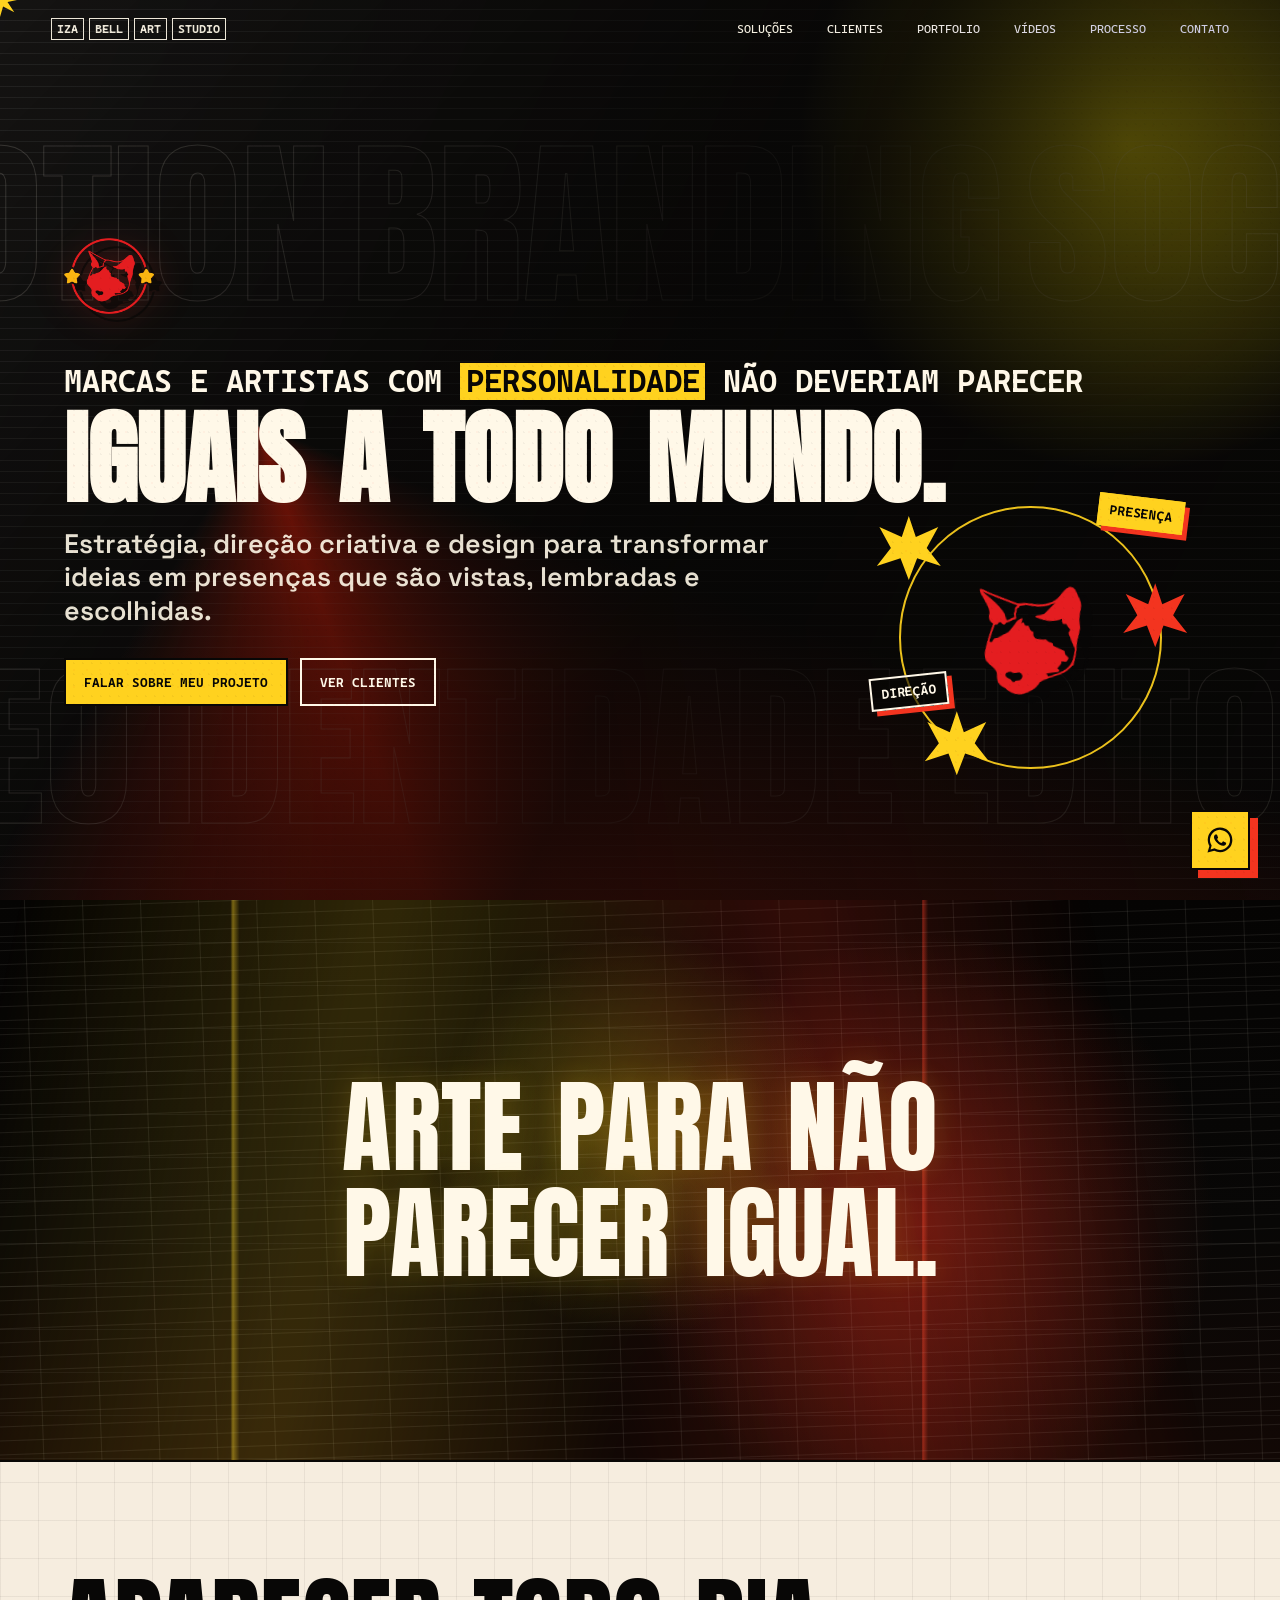
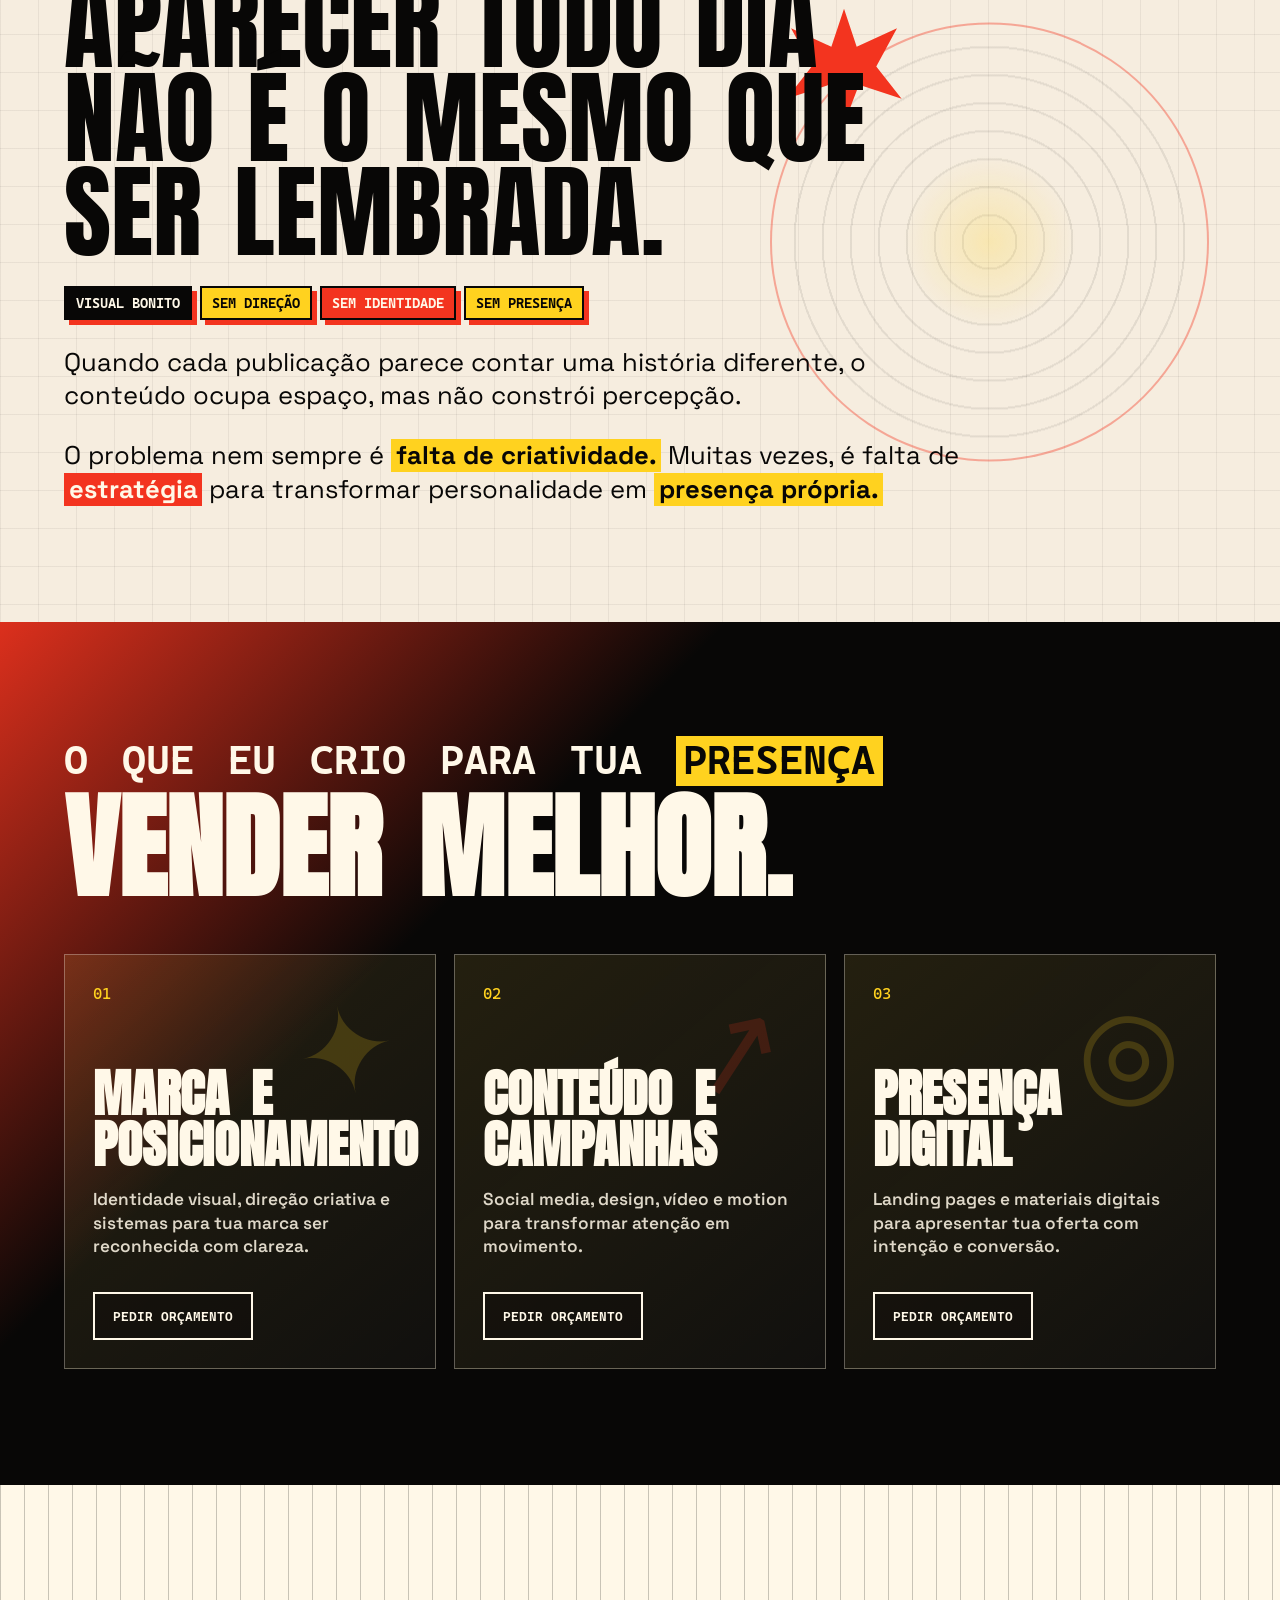
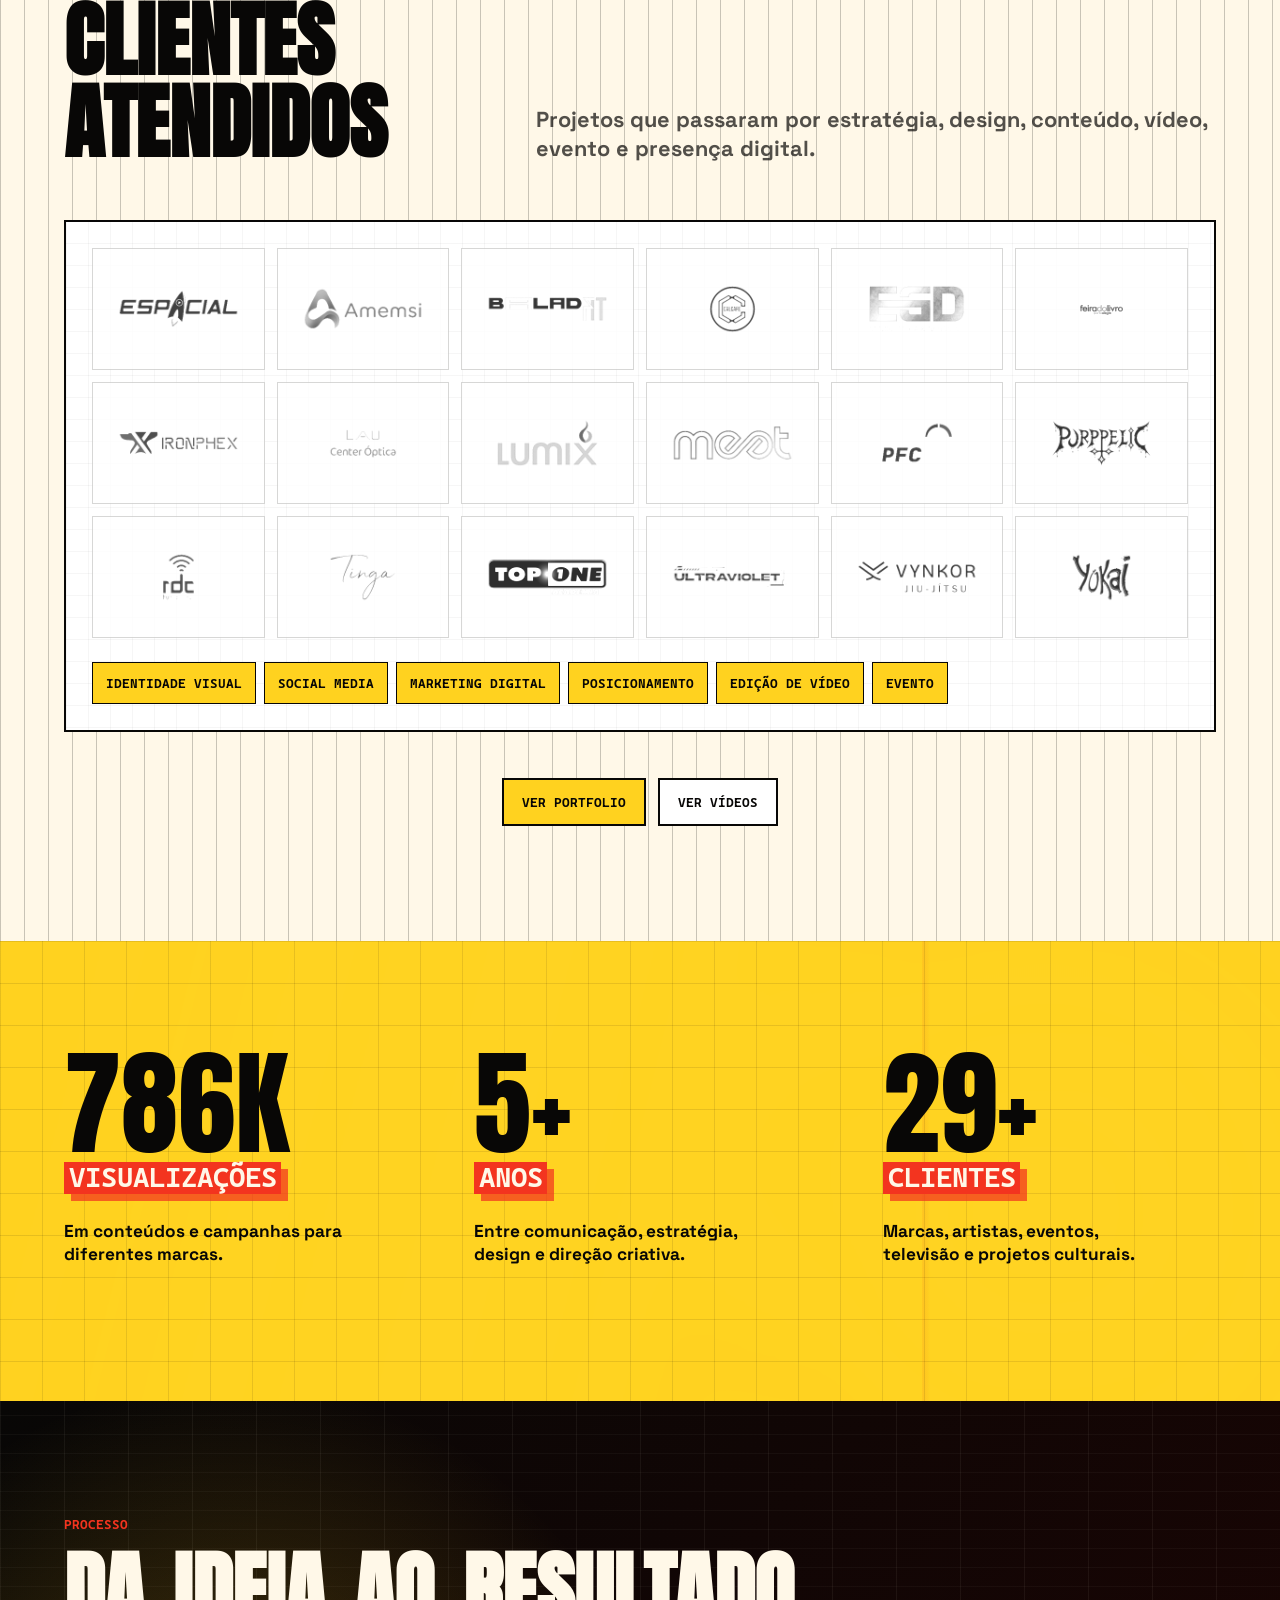
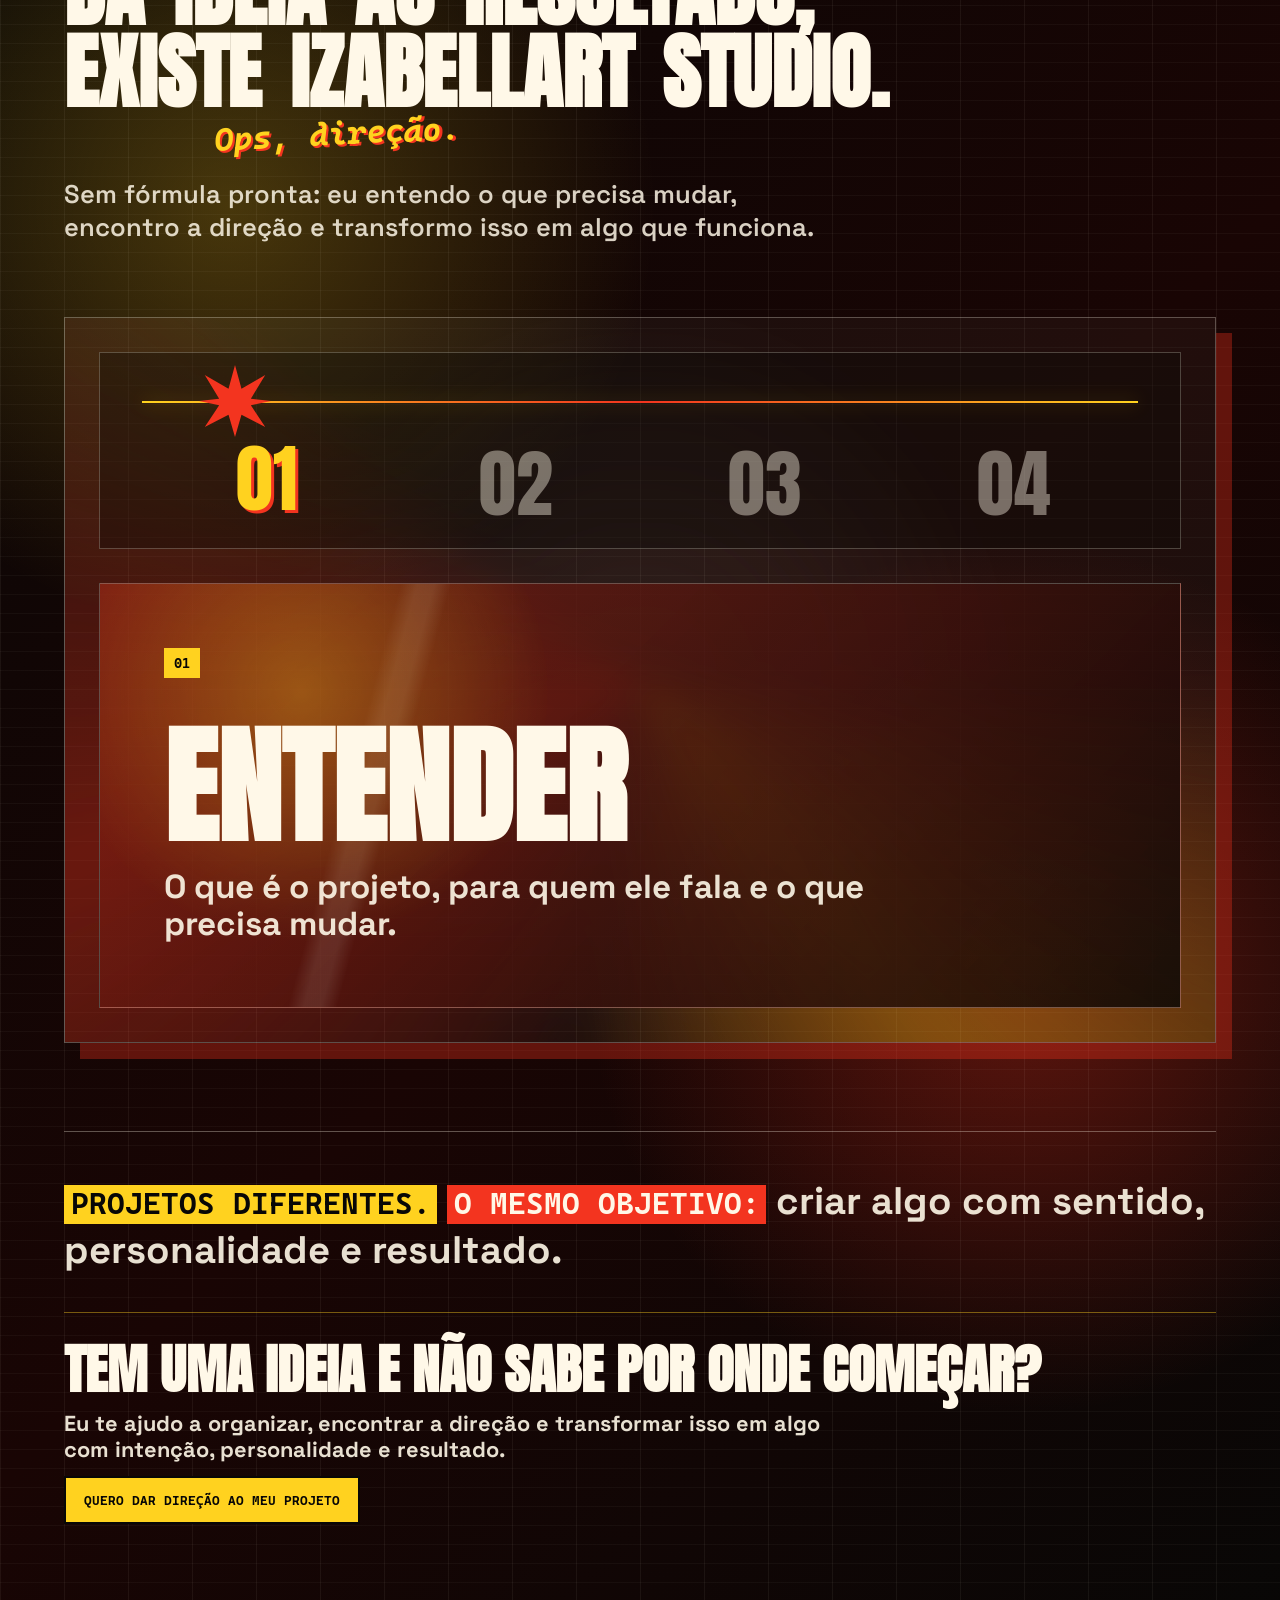
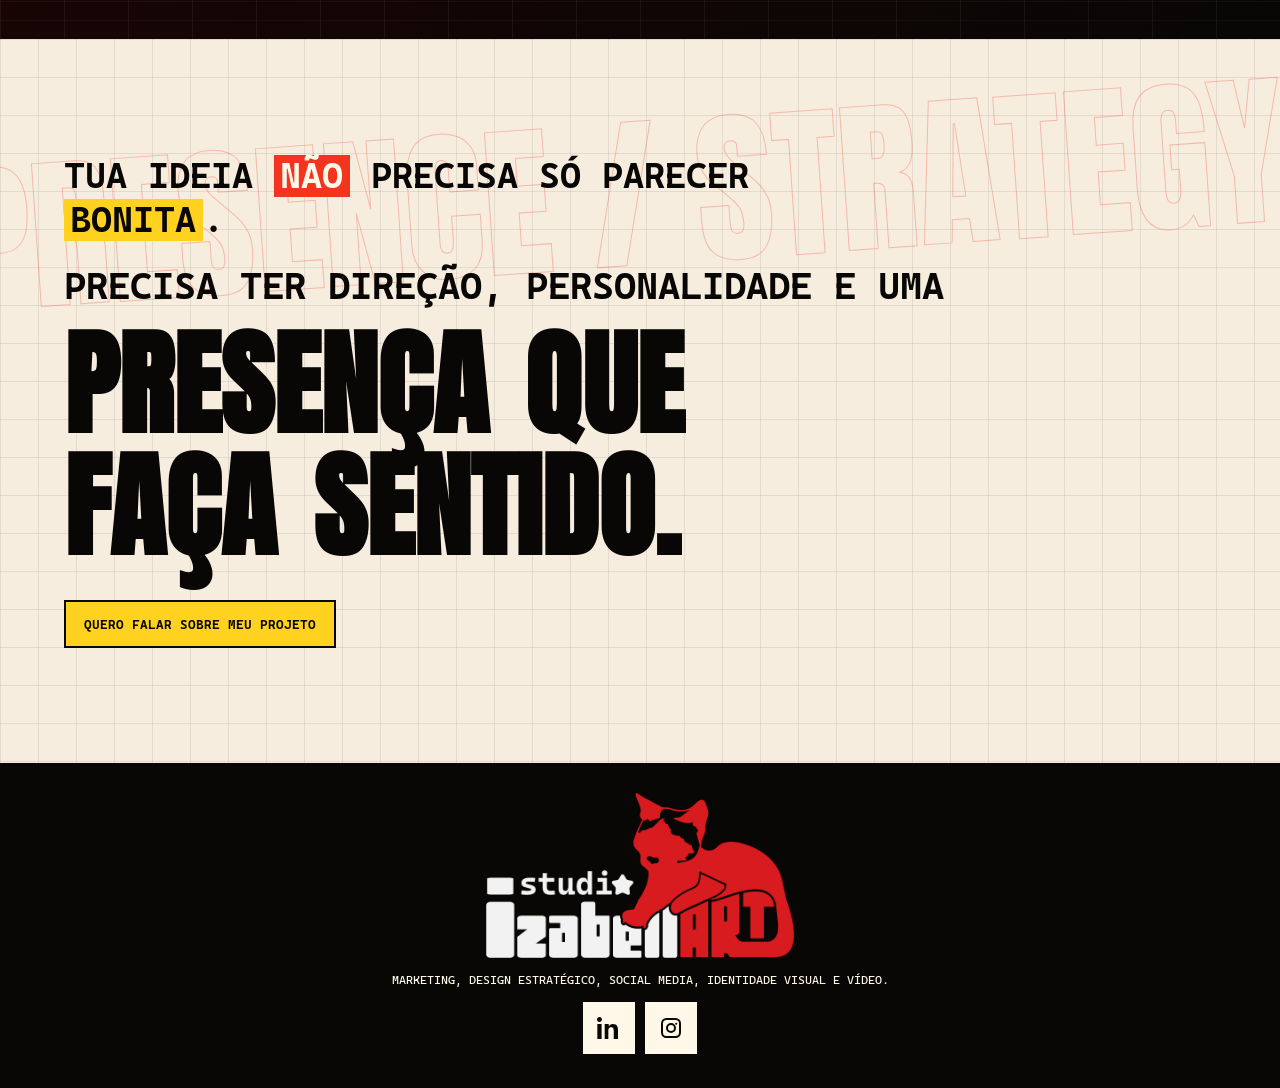
<file: index.html>
<!DOCTYPE html>
<html lang="pt-BR">
<head>
  <meta charset="UTF-8">
  <meta name="viewport" content="width=device-width, initial-scale=1.0">
  <meta name="description" content="Estratégia, branding, direção criativa, conteúdo e design para marcas, artistas e projetos que querem construir uma presença própria.">
  <meta name="robots" content="index, follow, max-image-preview:large">
  <meta name="google-site-verification" content="BSc17tGiYUIhvdPqu9M9Ht2jQHVQxOLIn3i7IBYwCw4">
  <meta property="og:type" content="website">
  <meta property="og:locale" content="pt_BR">
  <meta property="og:site_name" content="Izabellart Studio">
  <meta property="og:title" content="Izabellart Studio | Branding, Design e Direção Criativa">
  <meta property="og:description" content="Estratégia, arte e design para marcas e artistas que não querem parecer iguais.">
  <meta property="og:url" content="https://izabellartstudio.merlinizabella.workers.dev/">
  <meta property="og:image" content="https://izabellartstudio.merlinizabella.workers.dev/assets/social/izabellart-compartilhamento.jpg">
  <meta property="og:image:width" content="1200">
  <meta property="og:image:height" content="630">
  <meta property="og:image:alt" content="Izabellart Studio — Branding, design e direção criativa">
  <meta name="twitter:card" content="summary_large_image">
  <meta name="twitter:title" content="Izabellart Studio | Branding, Design e Direção Criativa">
  <meta name="twitter:description" content="Estratégia, arte e design para marcas e artistas que não querem parecer iguais.">
  <meta name="twitter:image" content="https://izabellartstudio.merlinizabella.workers.dev/assets/social/izabellart-compartilhamento.jpg">
  <title>Izabellart Studio | Branding, Design e Direção Criativa</title>
  <link rel="canonical" href="https://izabellartstudio.merlinizabella.workers.dev/">
  <link rel="icon" href="/assets/brand/favicon.png" type="image/png">
  <link rel="apple-touch-icon" sizes="180x180" href="/apple-touch-icon.png">
  <link rel="icon" type="image/png" sizes="32x32" href="/favicon-32x32.png">
  <link rel="icon" type="image/png" sizes="16x16" href="/favicon-16x16.png">
  <link rel="manifest" href="/site.webmanifest">
  <link rel="preconnect" href="https://fonts.googleapis.com">
  <link rel="preconnect" href="https://fonts.gstatic.com" crossorigin>
  <link href="https://fonts.googleapis.com/css2?family=Anton&family=Cascadia+Code:ital,wght@0,300..700;1,300..700&family=Space+Grotesk:wght@300..700&display=swap" rel="stylesheet">
  <link rel="stylesheet" href="styles.css">
  <script type="application/ld+json">
    {
      "@context": "https://schema.org",
      "@type": "Organization",
      "@id": "https://izabellartstudio.merlinizabella.workers.dev/#organization",
      "name": "Izabellart Studio",
      "url": "https://izabellartstudio.merlinizabella.workers.dev/",
      "logo": {
        "@type": "ImageObject",
        "url": "https://izabellartstudio.merlinizabella.workers.dev/assets/brand/logo-izabellart.png"
      },
      "description": "Estúdio criativo especializado em branding, direção criativa, conteúdo, motion e experiências digitais para marcas e artistas.",
      "founder": {
        "@type": "Person",
        "name": "Izabella Merlin"
      },
      "areaServed": {
        "@type": "Country",
        "name": "Brasil"
      },
      "sameAs": [
        "https://www.instagram.com/izabellart_studio/",
        "https://www.linkedin.com/in/izabella-merlin-054747213/"
      ]
    }
  </script>
</head>
<body>
  <div class="cursor" aria-hidden="true"></div>
  <div class="grain" aria-hidden="true"></div>

  <header class="site-header">
    <a class="brand-mark" href="#top" aria-label="Izabellart Studio">
      <span>IZA</span>
      <span>BELL</span>
      <span>ART</span>
      <span>STUDIO</span>
    </a>
    <nav class="nav-links" aria-label="Navegação principal">
      <a href="#areas">Soluções</a>
      <a href="#projetos">Clientes</a>
      <a href="portfolio.html">Portfolio</a>
      <a href="videos.html">Vídeos</a>
      <a href="#processo">Processo</a>
      <a href="https://wa.me/5551994831793?text=Oi%2C%20Iza!%20Quero%20falar%20sobre%20meu%20projeto." target="_blank" rel="noopener noreferrer">Contato</a>
    </nav>
    <a class="header-contact" href="https://wa.me/5551994831793?text=Oi%2C%20Iza!%20Quero%20falar%20sobre%20meu%20projeto." target="_blank" rel="noopener noreferrer">Contato</a>
  </header>

  <main id="top">
    <section class="hero section-bleed" data-theme="loud">
      <div class="motion-wall" aria-hidden="true">
        <div class="reel reel-one">
          <span>motion</span><span>branding</span><span>social</span><span>art</span>
        </div>
        <div class="reel reel-two">
          <span>campanhas</span><span>video</span><span>identidade</span><span>editorial</span>
        </div>
      </div>

      <div class="hero-content">
        <a class="hero-logo-space" href="#top" aria-label="Izabellart Studio">
          <img src="assets/brand/izabellart-hero-icon.png" alt="Izabellart Studio" width="318" height="272">
        </a>
        <h1 class="hero-headline">
          <span class="hero-line hero-line-code">Marcas e artistas com <span class="text-highlight yellow hero-highlight">personalidade</span> não deveriam parecer</span>
          <span class="hero-line hero-line-display">iguais a todo mundo.</span>
        </h1>
        <p class="hero-subtitle">Estratégia, direção criativa e design para transformar ideias em presenças que são vistas, lembradas e escolhidas.</p>
        <div class="hero-actions">
          <a class="button button-primary" href="https://wa.me/5551994831793?text=Oi%2C%20Iza!%20Quero%20falar%20sobre%20meu%20projeto." target="_blank" rel="noopener noreferrer">Falar sobre meu projeto</a>
          <a class="button button-ghost" href="#projetos">Ver clientes</a>
        </div>
      </div>

      <div class="hero-art" aria-hidden="true">
        <span class="hero-star star-a"></span>
        <span class="hero-star star-b"></span>
        <span class="hero-star star-c"></span>
        <img src="assets/brand/izabellart-cat.png" alt="" width="320" height="280">
        <span class="hero-orbit"></span>
        <span class="hero-tag tag-one">direção</span>
        <span class="hero-tag tag-two">presença</span>
      </div>
    </section>

    <section class="manifesto-strip" aria-label="Manifesto criativo">
      <div class="manifesto-lines" aria-hidden="true"></div>
      <p class="manifesto-phrase is-active" data-glitch-text="Estratégia para fazer sentido.">Estratégia para fazer sentido.</p>
    </section>

    <section class="problem-block split-section" id="sobre">
      <div class="problem-copy">
        <p class="problem-lead">Aparecer todo dia não é o mesmo que ser lembrada.</p>
        <div class="problem-flashes" aria-label="Pontos de atenção sobre presença de marca">
          <span>visual bonito</span>
          <span>sem direção</span>
          <span>sem identidade</span>
          <span>sem presença</span>
        </div>
        <p>Quando cada publicação parece contar uma história diferente, o conteúdo ocupa espaço, mas não constrói percepção.</p>
        <p>O problema nem sempre é <span class="text-highlight yellow">falta de criatividade.</span> Muitas vezes, é falta de <span class="text-highlight red">estratégia</span> para transformar personalidade em <span class="text-highlight yellow">presença própria.</span></p>
      </div>
    </section>

    <section class="areas section-bleed" id="areas">
      <div class="section-heading">
        <h2 class="area-heading">
          <span class="area-heading-code">O que eu crio para tua <span class="text-highlight yellow">presença</span></span>
          <span class="area-heading-display">vender melhor.</span>
        </h2>
      </div>
      <div class="area-grid">
        <article class="area-card">
          <span>01</span>
          <h3>Marca e posicionamento</h3>
          <p>Identidade visual, direção criativa e sistemas para tua marca ser reconhecida com clareza.</p>
          <a class="button button-ghost area-cta" href="https://wa.me/5551994831793?text=Oi%2C%20Iza!%20Quero%20um%20or%C3%A7amento%20para%20marca%20e%20posicionamento." target="_blank" rel="noopener noreferrer">Pedir orçamento</a>
        </article>
        <article class="area-card">
          <span>02</span>
          <h3>Conteúdo e campanhas</h3>
          <p>Social media, design, vídeo e motion para transformar atenção em movimento.</p>
          <a class="button button-ghost area-cta" href="https://wa.me/5551994831793?text=Oi%2C%20Iza!%20Quero%20um%20or%C3%A7amento%20para%20conte%C3%BAdo%20e%20campanhas." target="_blank" rel="noopener noreferrer">Pedir orçamento</a>
        </article>
        <article class="area-card">
          <span>03</span>
          <h3>Presença digital</h3>
          <p>Landing pages e materiais digitais para apresentar tua oferta com intenção e conversão.</p>
          <a class="button button-ghost area-cta" href="https://wa.me/5551994831793?text=Oi%2C%20Iza!%20Quero%20um%20or%C3%A7amento%20para%20presen%C3%A7a%20digital." target="_blank" rel="noopener noreferrer">Pedir orçamento</a>
        </article>
      </div>
    </section>

    <section class="projects" id="projetos">
      <div class="section-heading">
        <h2>Clientes atendidos</h2>
        <p class="clients-intro">Projetos que passaram por estratégia, design, conteúdo, vídeo, evento e presença digital.</p>
      </div>

      <div class="brand-roll" aria-label="Marcas atendidas">
        <div class="brand-track">
          <span class="brand-logo-card"><img src="assets/brands/a-espacial.png" alt="A Espacial" width="240" height="120" loading="lazy"><span>A Espacial</span></span>
          <span class="brand-logo-card"><img src="assets/brands/amemsi.png" alt="Amemsi" width="240" height="120" loading="lazy"><span>Amemsi</span></span>
          <span class="brand-logo-card"><img src="assets/brands/balad-fit.png" alt="Balad Fit" width="240" height="120" loading="lazy"><span>Balad Fit</span></span>
          <span class="brand-logo-card"><img src="assets/brands/calcare.png" alt="Calcare" width="240" height="120" loading="lazy"><span>Calcare</span></span>
          <span class="brand-logo-card"><img src="assets/brands/egd.png" alt="EGD Consultoria &amp; Negócios" width="240" height="120" loading="lazy"><span>EGD</span></span>
          <span class="brand-logo-card"><img src="assets/brands/feira-do-livro-porto-alegre.png" alt="Feira do Livro Porto Alegre" width="240" height="120" loading="lazy"><span>Feira do Livro Porto Alegre</span></span>
          <span class="brand-logo-card"><img src="assets/brands/ironphex.png" alt="Ironphex" width="240" height="120" loading="lazy"><span>Ironphex</span></span>
          <span class="brand-logo-card"><img src="assets/brands/lau-center-optica.png" alt="Lau Center Óptica" width="240" height="120" loading="lazy"><span>Lau Center Óptica</span></span>
          <span class="brand-logo-card"><img src="assets/brands/lumix.png" alt="Lumix" width="240" height="120" loading="lazy"><span>Lumix</span></span>
          <span class="brand-logo-card"><img src="assets/brands/meet.png" alt="Meet" width="240" height="120" loading="lazy"><span>Meet</span></span>
          <span class="brand-logo-card"><img src="assets/brands/pfc.png" alt="PFC" width="240" height="120" loading="lazy"><span>PFC</span></span>
          <span class="brand-logo-card"><img src="assets/brands/purppelic.png" alt="Purppelic" width="240" height="120" loading="lazy"><span>Purppelic</span></span>
          <span class="brand-logo-card"><img src="assets/brands/rdc-tv.png" alt="RDC TV" width="240" height="120" loading="lazy"><span>RDC TV</span></span>
          <span class="brand-logo-card"><img src="assets/brands/tinga.png" alt="Tinga" width="240" height="120" loading="lazy"><span>Tinga</span></span>
          <span class="brand-logo-card"><img src="assets/brands/top-one-academia.png" alt="Top One Academia" width="240" height="120" loading="lazy"><span>Top One Academia</span></span>
          <span class="brand-logo-card"><img src="assets/brands/ultraviolet.png" alt="Ultraviolet" width="240" height="120" loading="lazy"><span>Ultraviolet</span></span>
          <span class="brand-logo-card"><img src="assets/brands/vynkor-jiu-jitsu.png" alt="Vynkor Jiu-Jitsu" width="240" height="120" loading="lazy"><span>Vynkor Jiu-Jitsu</span></span>
          <span class="brand-logo-card"><img src="assets/brands/yokai.png" alt="Yokai" width="240" height="120" loading="lazy"><span>Yokai</span></span>
        </div>
        <div class="brand-services" aria-label="Tipos de entrega">
          <span>Identidade visual</span>
          <span>Social media</span>
          <span>Marketing digital</span>
          <span>Posicionamento</span>
          <span>Edição de vídeo</span>
          <span>Evento</span>
        </div>
      </div>

      <div class="clients-actions">
        <a class="button button-primary" href="portfolio.html">Ver portfolio</a>
        <a class="button button-ghost" href="videos.html">Ver vídeos</a>
      </div>
    </section>

    <section class="experience section-bleed">
      <div class="metrics">
        <article class="metric-card reach-card">
          <strong><span class="count-up" data-count="800">0</span>K</strong>
          <h3>Visualizações</h3>
          <p>Em conteúdos e campanhas para diferentes marcas.</p>
        </article>
        <article class="metric-card support-card">
          <strong><span class="count-up" data-count="6">0</span>+</strong>
          <h3>Anos</h3>
          <p>Entre comunicação, estratégia, design e direção criativa.</p>
        </article>
        <article class="metric-card support-card">
          <strong><span class="count-up" data-count="30">0</span>+</strong>
          <h3>Clientes</h3>
          <p>Marcas, artistas, eventos, televisão e projetos culturais.</p>
        </article>
      </div>
    </section>

    <section class="process section-bleed" id="processo">
      <div class="process-intro">
        <p class="eyebrow">processo</p>
        <h2>Da ideia ao resultado, existe Izabellart Studio.</h2>
        <span class="process-correction">Ops, direção.</span>
        <p>Sem fórmula pronta: eu entendo o que precisa mudar, encontro a direção e transformo isso em algo que funciona.</p>
      </div>

      <div class="process-carousel" data-active-step="0">
        <div class="process-orbit" aria-hidden="true"></div>
        <div class="process-tabs" role="tablist" aria-label="Etapas do processo">
          <button class="process-tab active" type="button" data-step="0" role="tab" aria-selected="true" aria-controls="process-panel">01</button>
          <button class="process-tab" type="button" data-step="1" role="tab" aria-selected="false" aria-controls="process-panel">02</button>
          <button class="process-tab" type="button" data-step="2" role="tab" aria-selected="false" aria-controls="process-panel">03</button>
          <button class="process-tab" type="button" data-step="3" role="tab" aria-selected="false" aria-controls="process-panel">04</button>
          <button class="process-drag-star" type="button" aria-label="Arraste a estrela para mudar a etapa"></button>
        </div>

        <article class="process-panel" id="process-panel" role="tabpanel">
          <span class="process-number">01</span>
          <h3>Entender</h3>
          <p>O que é o projeto, para quem ele fala e o que precisa mudar.</p>
        </article>
      </div>

      <div class="process-outro">
        <div class="process-outro-copy">
          <p class="process-outro-line"><span class="process-outro-highlight yellow">Projetos diferentes.</span> <span class="process-outro-highlight red">O mesmo objetivo:</span> criar algo com sentido, personalidade e resultado.</p>
          <div class="process-inline-cta">
            <h3><span>Tem uma ideia e não sabe</span> <span>por onde começar?</span></h3>
            <p>Eu te ajudo a organizar, encontrar a direção e transformar isso em algo com intenção, personalidade e resultado.</p>
            <a class="button button-primary" href="https://wa.me/5551994831793?text=Oi%2C%20Iza!%20Tenho%20uma%20ideia%20e%20n%C3%A3o%20sei%20por%20onde%20come%C3%A7ar.%20Queria%20conversar%20sobre%20a%20dire%C3%A7%C3%A3o%20do%20projeto." target="_blank" rel="noopener noreferrer">Quero dar direção ao meu projeto</a>
          </div>
        </div>
      </div>
    </section>

    <section class="final-cta section-bleed" id="contato">
      <div class="cta-noise" aria-hidden="true">presence / strategy / art / motion / identity</div>
      <svg class="final-star-draw" viewBox="0 0 120 120" aria-hidden="true">
        <polygon points="60,4 70,40 110,16 86,55 116,60 86,68 110,104 70,82 60,116 50,82 10,104 34,68 4,60 34,55 10,16 50,40" />
      </svg>
      <div class="final-message">
        <p>Tua ideia <span class="text-highlight red">não</span> precisa só parecer <span class="text-highlight yellow">bonita</span>.</p>
        <h2 class="final-heading">
          <span class="final-heading-code">Precisa ter direção, personalidade e uma</span>
          <span class="final-heading-display">presença que faça sentido.</span>
        </h2>
      </div>
      <div class="final-actions">
        <a class="button button-primary" href="https://wa.me/5551994831793?text=Oi%2C%20Iza!%20Quero%20falar%20sobre%20meu%20projeto." target="_blank" rel="noopener noreferrer">Quero falar sobre meu projeto</a>
      </div>
    </section>

  </main>

  <a class="whatsapp-float" href="https://wa.me/5551994831793?text=Oi%2C%20Iza!%20Quero%20falar%20sobre%20meu%20projeto." target="_blank" rel="noopener noreferrer" aria-label="Falar no WhatsApp">
    <svg viewBox="0 0 24 24" aria-hidden="true"><path d="M12.04 2A9.84 9.84 0 0 0 2.2 11.84c0 1.73.45 3.42 1.32 4.91L2 22l5.39-1.42a9.8 9.8 0 0 0 4.65 1.18h.01a9.84 9.84 0 0 0 0-19.68Zm0 17.96h-.01a8.02 8.02 0 0 1-4.09-1.12l-.29-.17-3.2.84.86-3.12-.19-.32a8.03 8.03 0 1 1 6.92 3.89Zm4.4-6.02c-.24-.12-1.42-.7-1.64-.78-.22-.08-.38-.12-.54.12-.16.24-.62.78-.76.94-.14.16-.28.18-.52.06-.24-.12-1.01-.37-1.92-1.18-.71-.63-1.19-1.41-1.33-1.65-.14-.24-.02-.37.1-.49.11-.11.24-.28.36-.42.12-.14.16-.24.24-.4.08-.16.04-.3-.02-.42-.06-.12-.54-1.3-.74-1.78-.19-.47-.39-.4-.54-.41h-.46c-.16 0-.42.06-.64.3-.22.24-.84.82-.84 2s.86 2.32.98 2.48c.12.16 1.69 2.58 4.09 3.62.57.25 1.02.4 1.37.51.58.18 1.1.16 1.51.1.46-.07 1.42-.58 1.62-1.14.2-.56.2-1.04.14-1.14-.06-.1-.22-.16-.46-.28Z"/></svg>
  </a>

  <footer class="site-footer">
    <img class="footer-brand-icon" src="assets/brand/izabellart-logo.png" alt="Izabellart Studio" width="694" height="372" loading="lazy">
    <span>Marketing, design estratégico, social media, identidade visual e vídeo.</span>
    <div class="social-links" aria-label="Redes sociais">
      <a class="social-link" href="https://www.linkedin.com/in/izabella-merlin-054747213/" target="_blank" rel="noopener noreferrer" aria-label="LinkedIn Izabella Merlin">
        <svg viewBox="0 0 24 24" aria-hidden="true"><path d="M4.98 3.5C4.98 4.88 3.86 6 2.5 6S0 4.88 0 3.5 1.12 1 2.5 1s2.48 1.12 2.48 2.5ZM.34 8.12h4.28V23H.34V8.12Zm7.34 0h4.1v2.03h.06c.57-1.08 1.97-2.23 4.05-2.23 4.33 0 5.13 2.85 5.13 6.55V23h-4.27v-7.56c0-1.8-.03-4.12-2.51-4.12-2.52 0-2.9 1.97-2.9 4V23H7.68V8.12Z"/></svg>
      </a>
      <a class="social-link" href="https://www.instagram.com/izabellart_studio/" target="_blank" rel="noopener noreferrer" aria-label="Instagram Izabellart Studio">
        <svg viewBox="0 0 24 24" aria-hidden="true"><path d="M7.5 2h9A5.5 5.5 0 0 1 22 7.5v9a5.5 5.5 0 0 1-5.5 5.5h-9A5.5 5.5 0 0 1 2 16.5v-9A5.5 5.5 0 0 1 7.5 2Zm0 2A3.5 3.5 0 0 0 4 7.5v9A3.5 3.5 0 0 0 7.5 20h9a3.5 3.5 0 0 0 3.5-3.5v-9A3.5 3.5 0 0 0 16.5 4h-9ZM12 7a5 5 0 1 1 0 10 5 5 0 0 1 0-10Zm0 2a3 3 0 1 0 0 6 3 3 0 0 0 0-6Zm5.25-2.35a1.1 1.1 0 1 1 0 2.2 1.1 1.1 0 0 1 0-2.2Z"/></svg>
      </a>
    </div>
  </footer>

  <script src="script.js" defer></script>
</body>
</html>
</file>
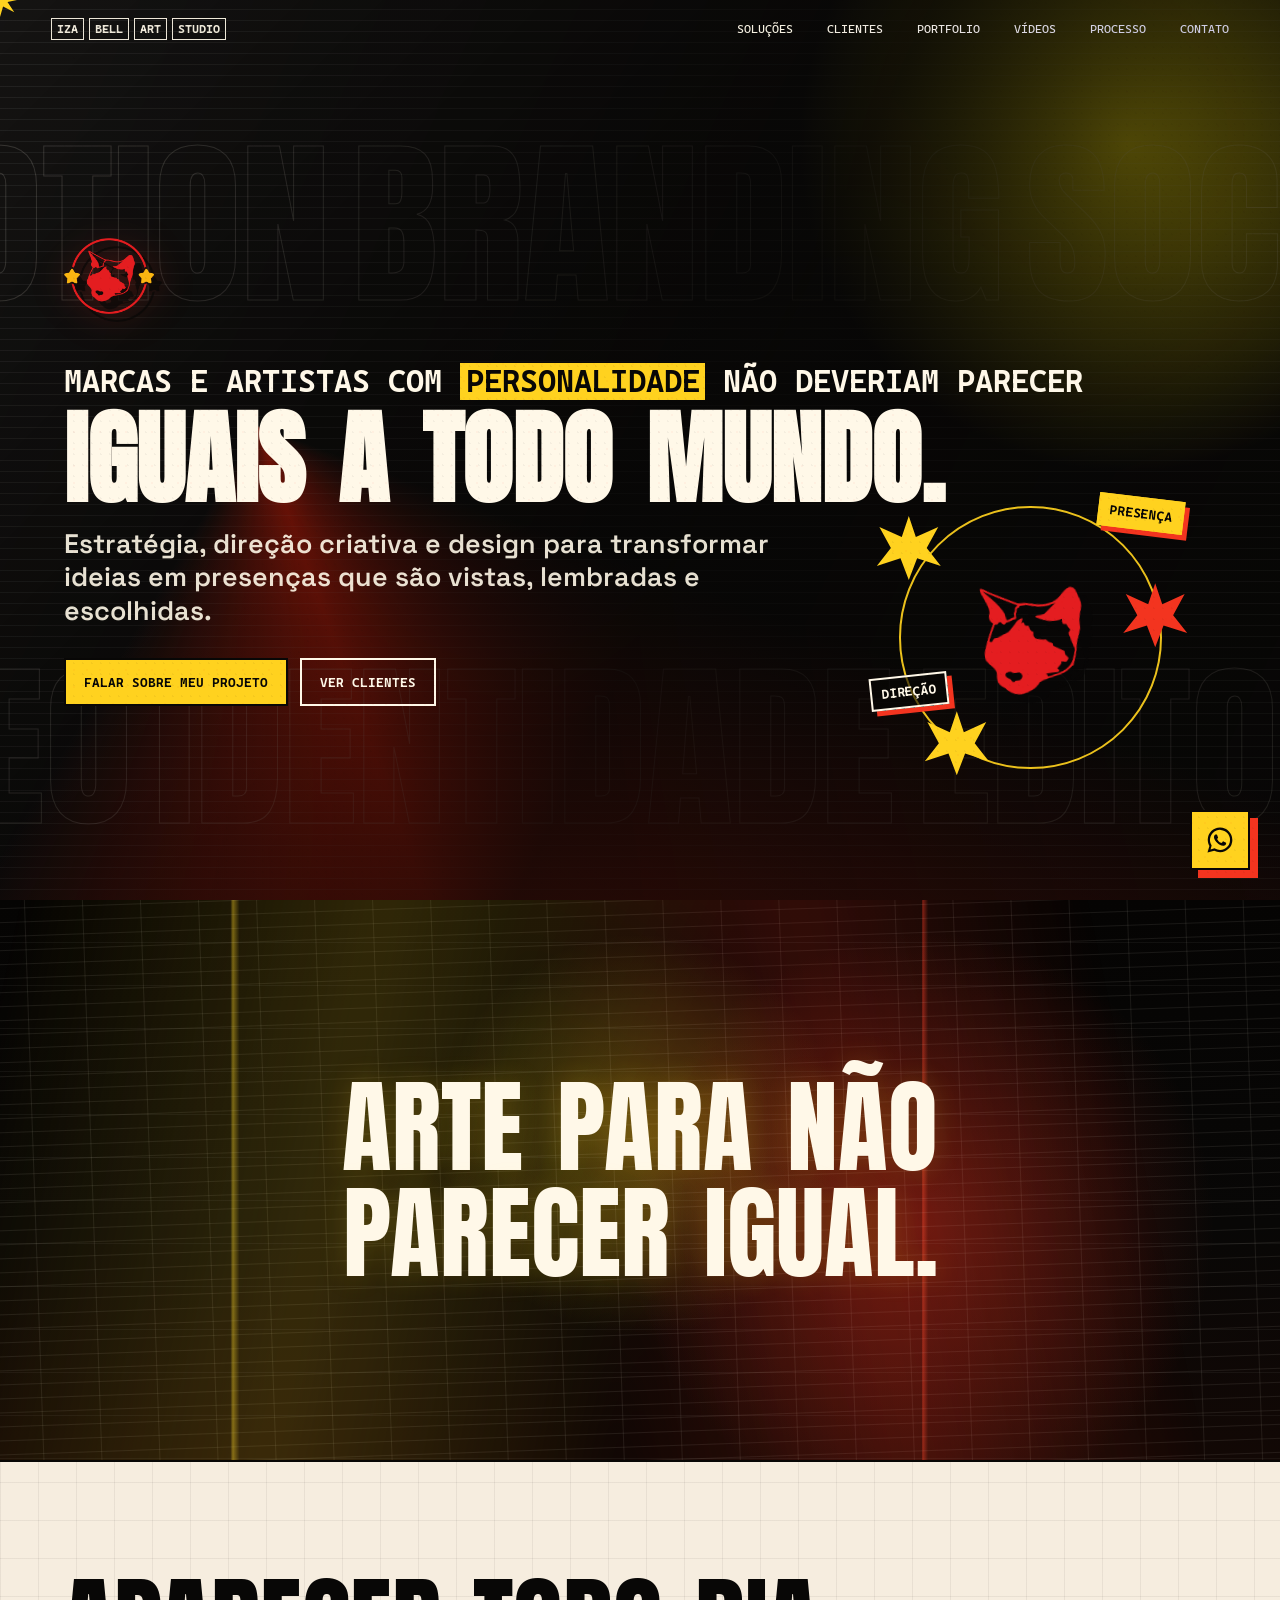
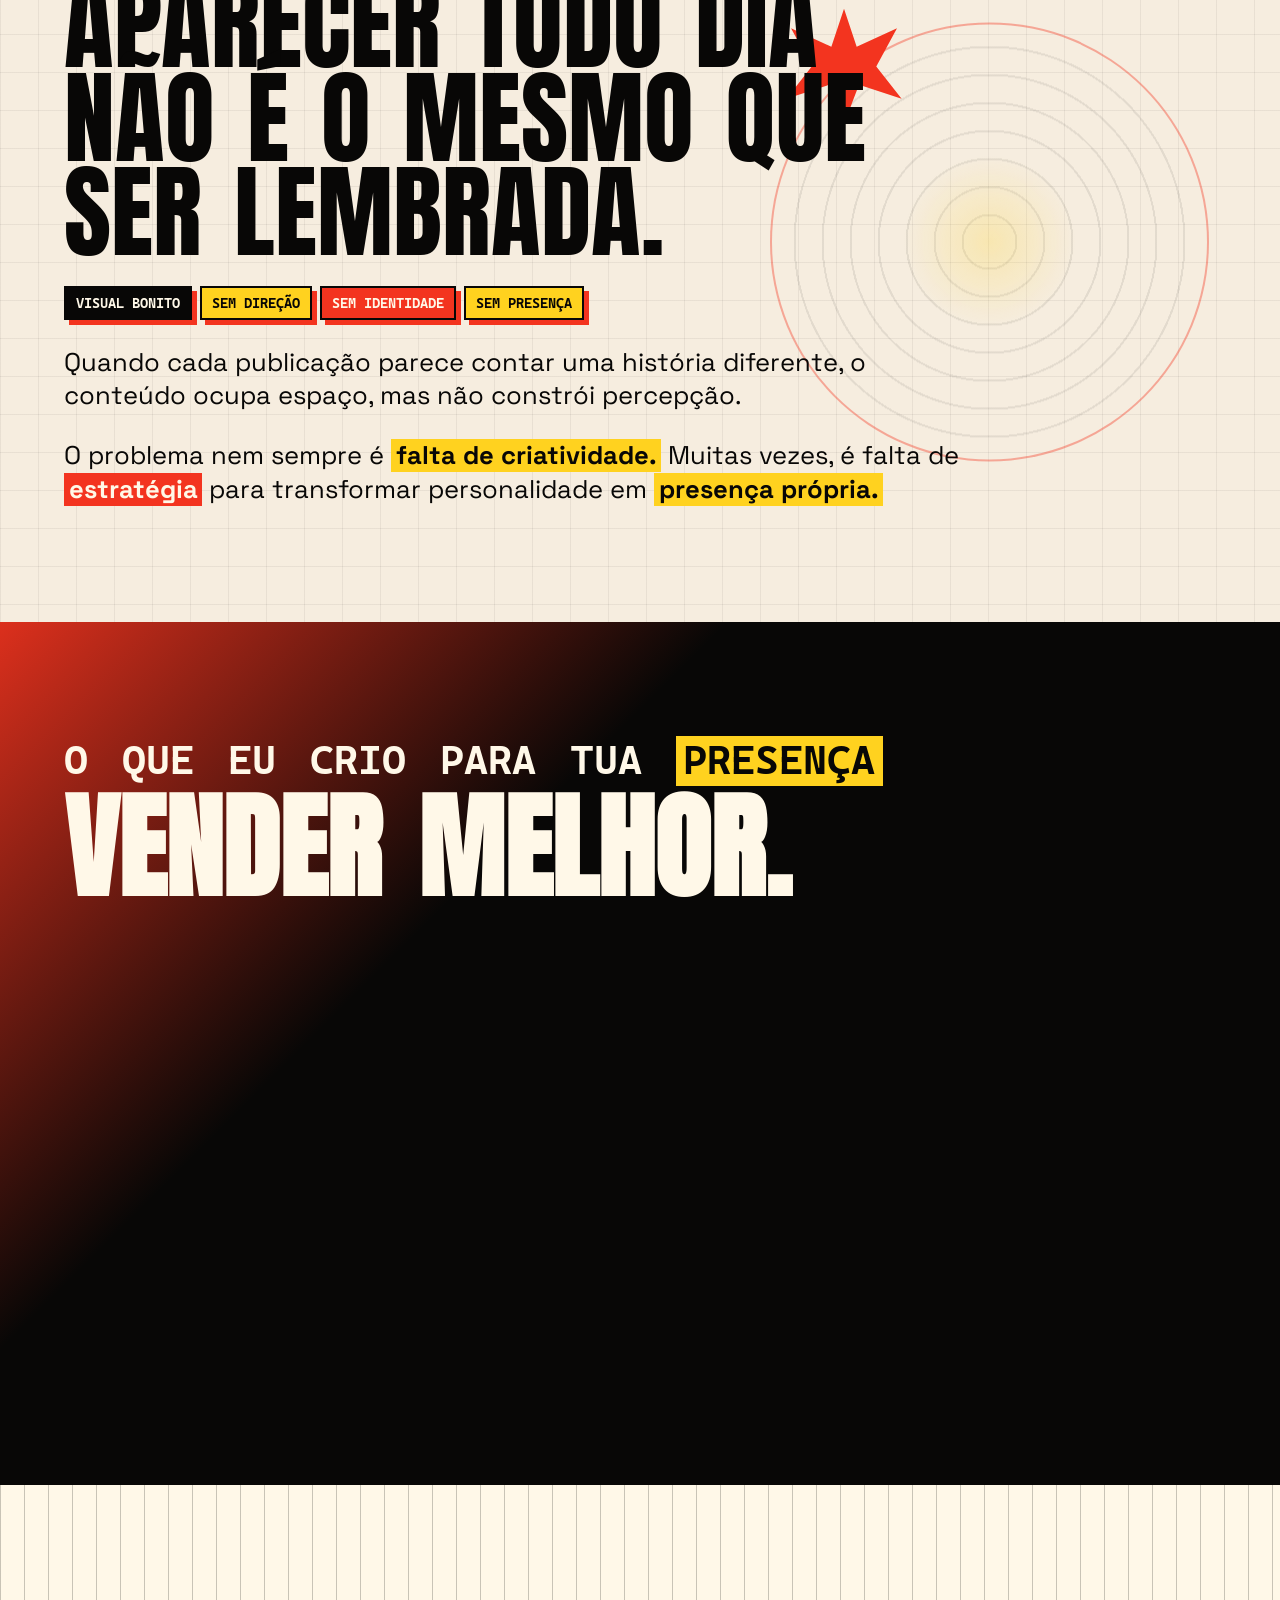
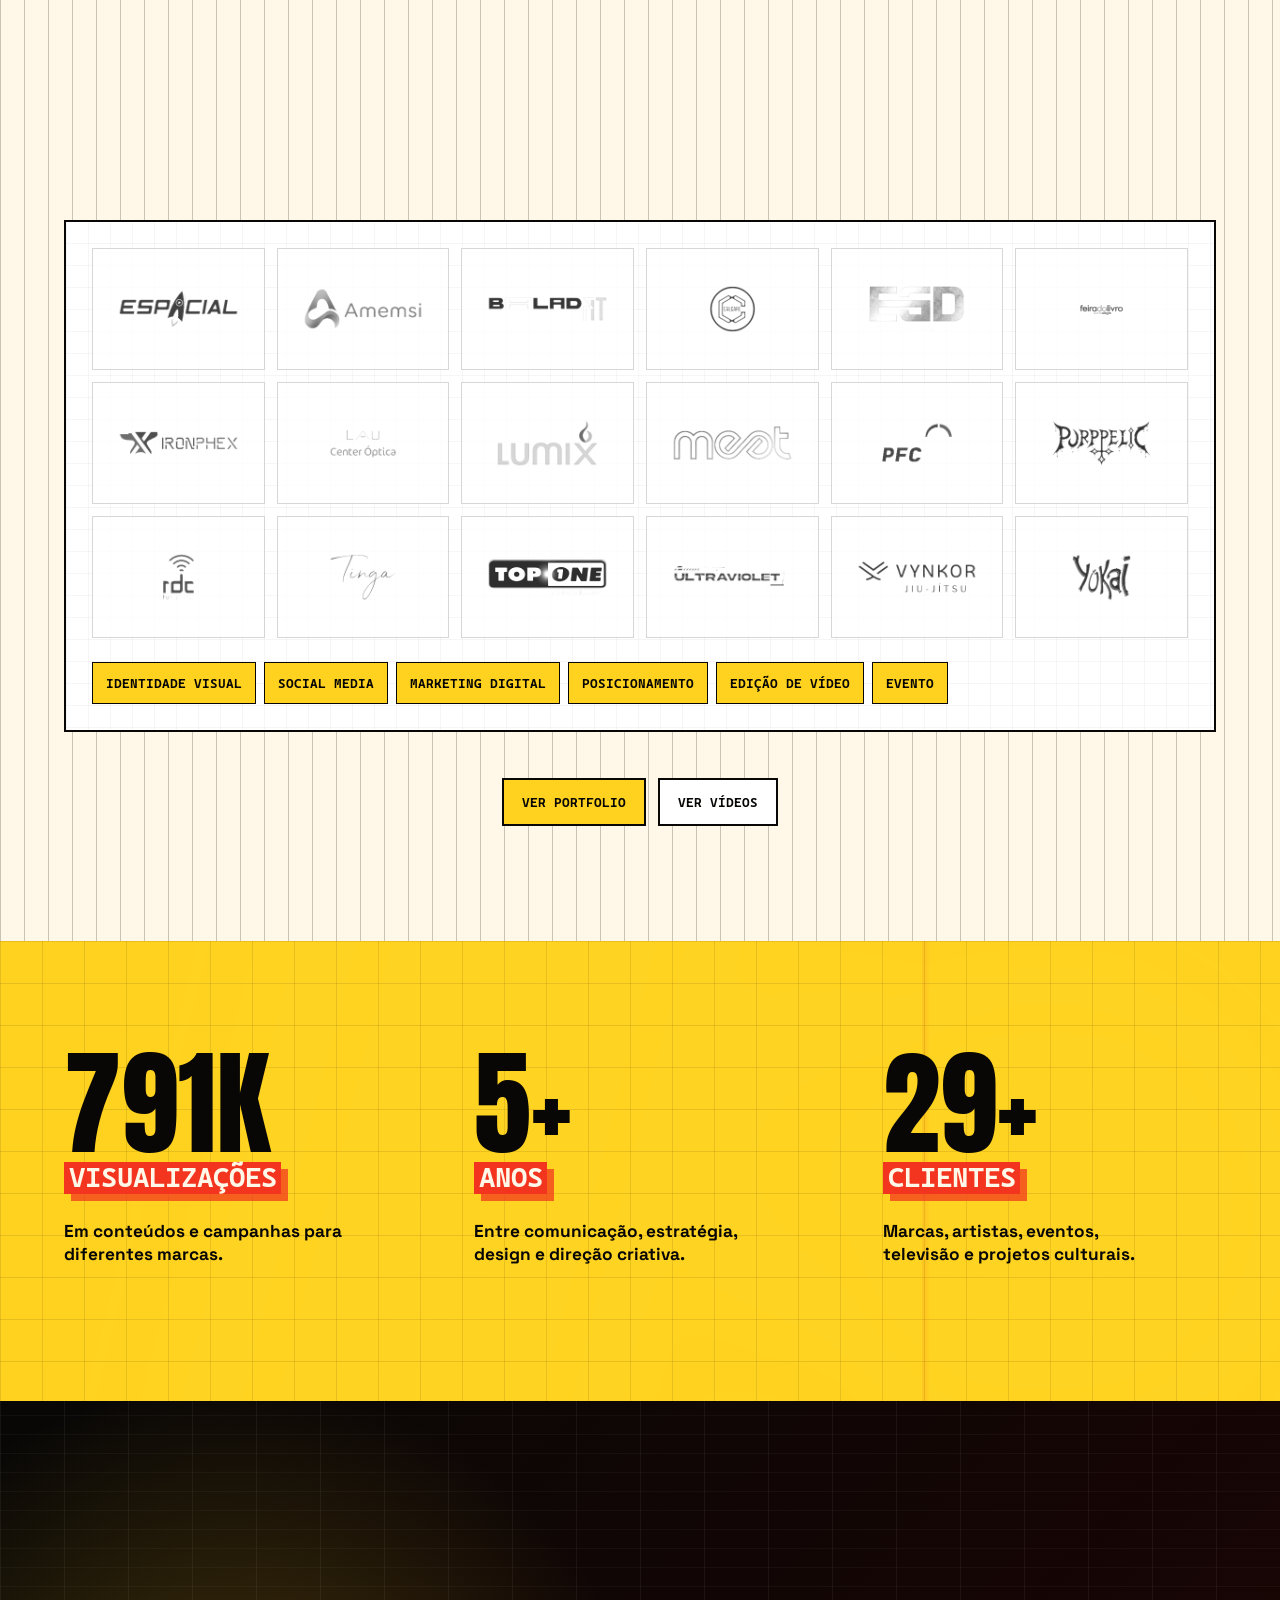
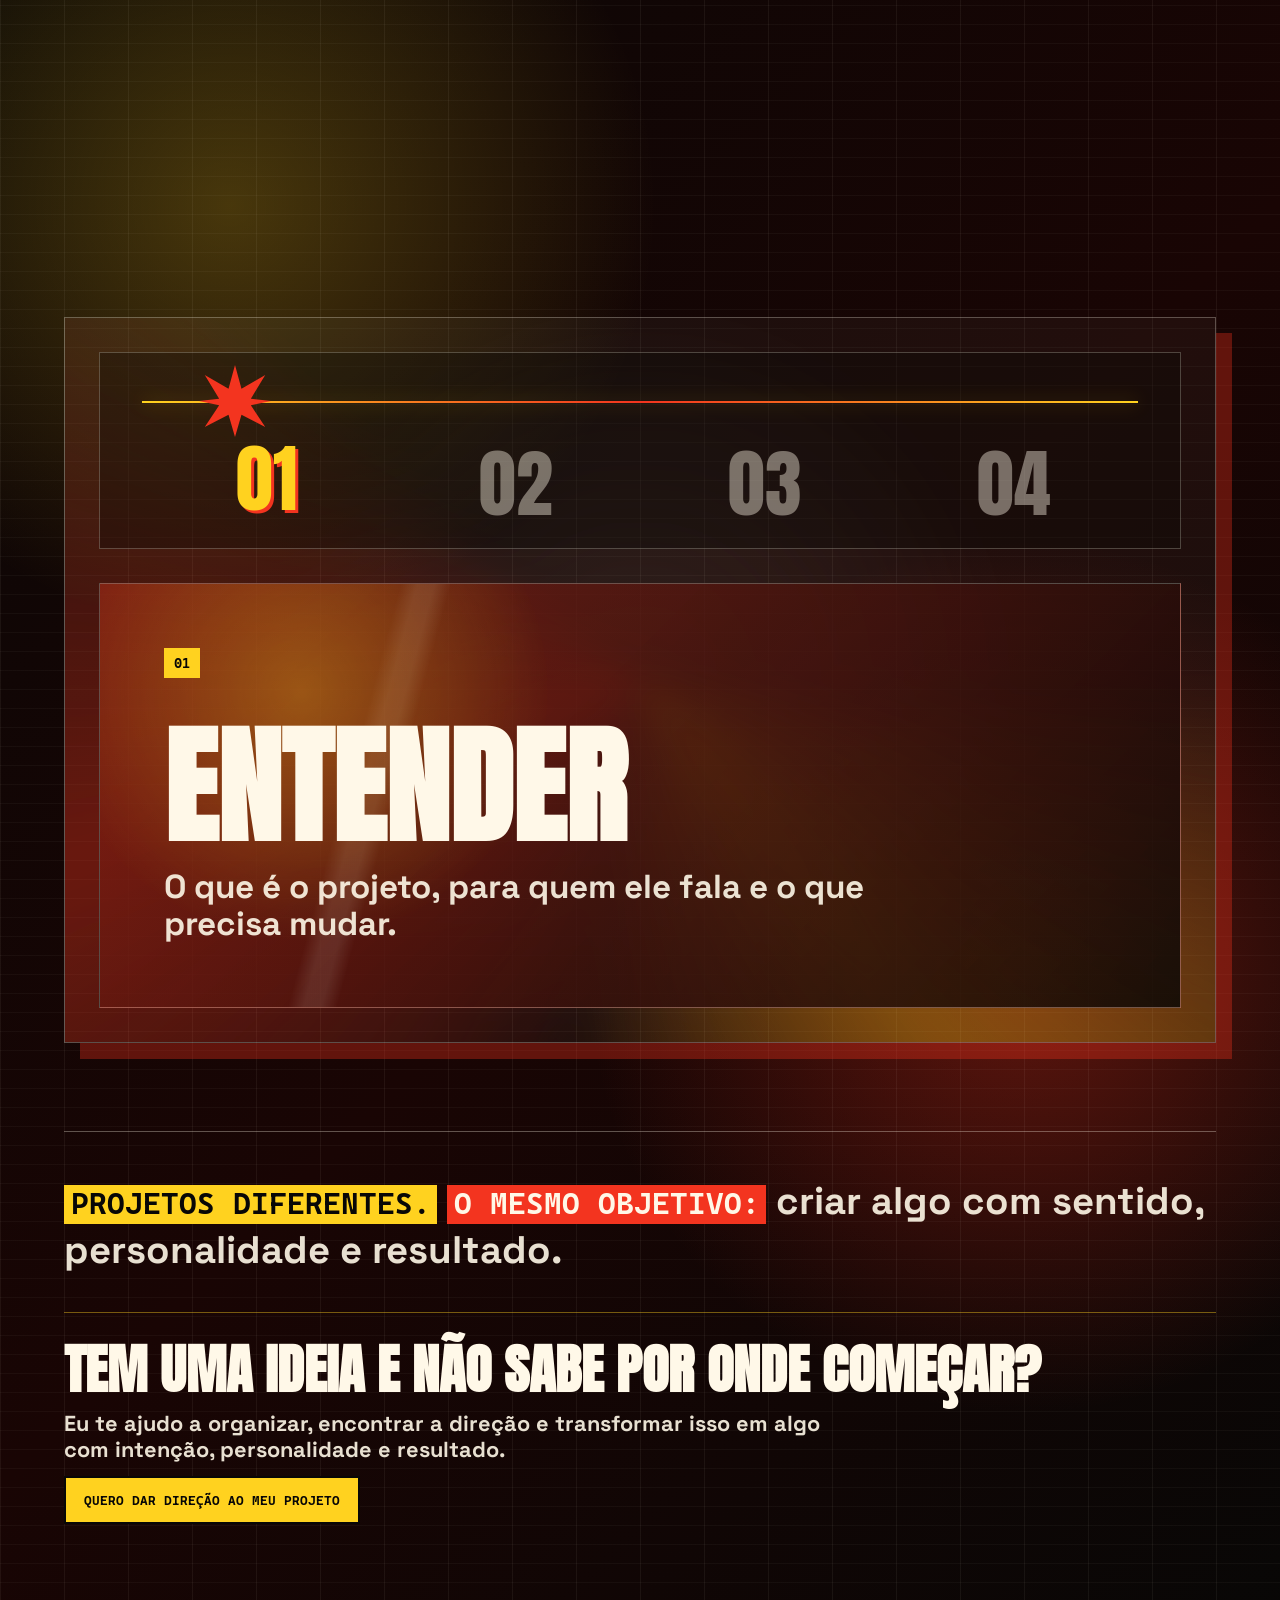
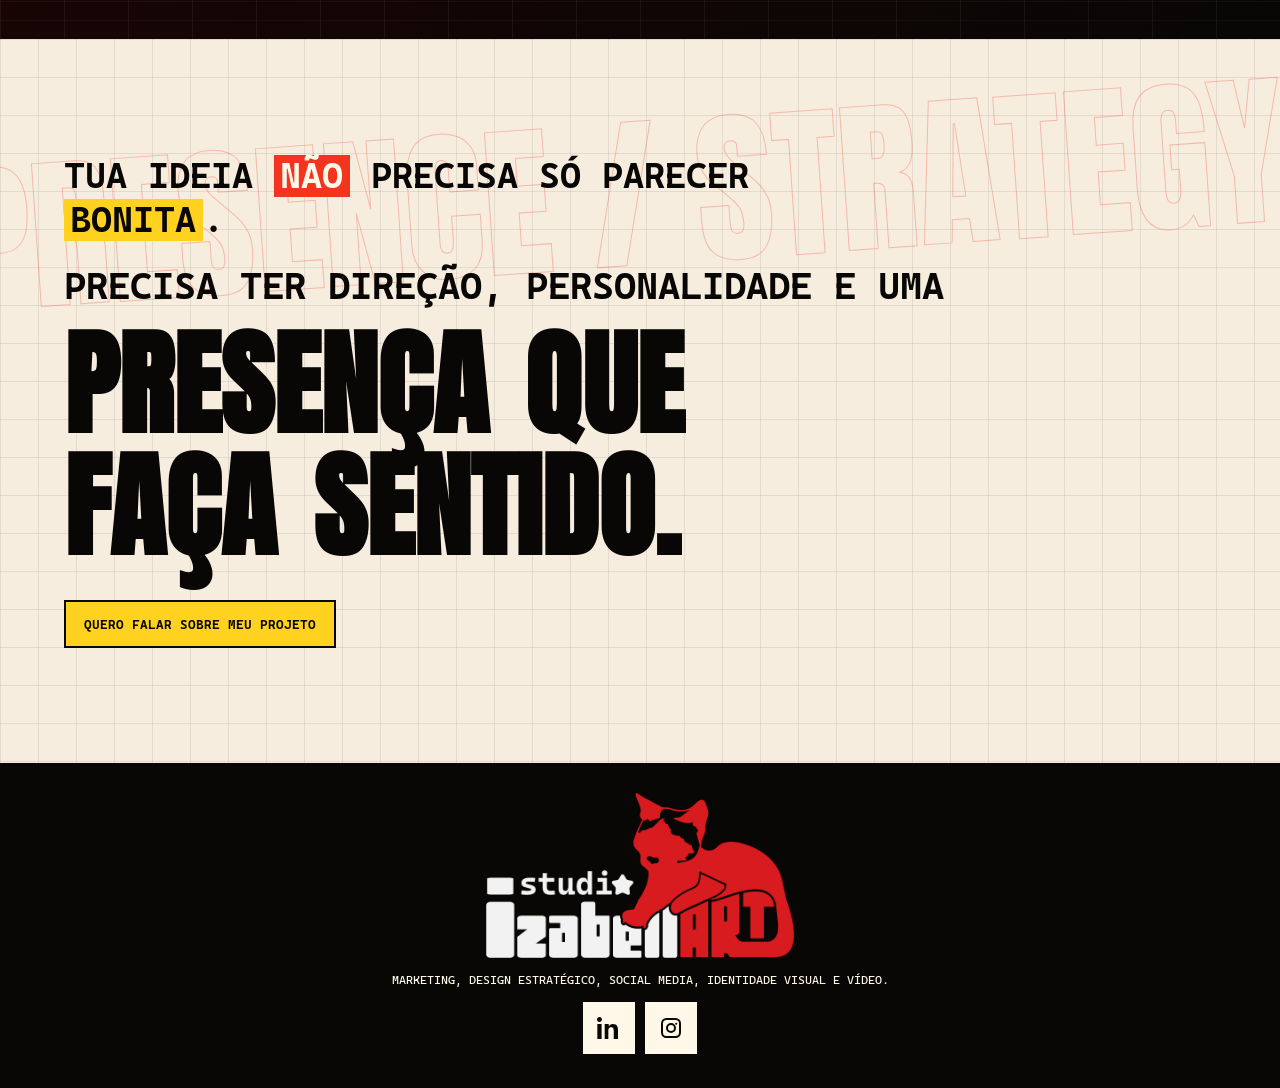
<file: preciso-criar-um-site-portfolio-deve-2/index.html>
<!DOCTYPE html>
<html lang="pt-BR">
<head>
  <meta charset="UTF-8">
  <meta name="viewport" content="width=device-width, initial-scale=1.0">
  <meta name="description" content="Estratégia, branding, direção criativa, conteúdo e design para marcas, artistas e projetos que querem construir uma presença própria.">
  <meta name="robots" content="index, follow, max-image-preview:large">
  <meta name="google-site-verification" content="BSc17tGiYUIhvdPqu9M9Ht2jQHVQxOLIn3i7IBYwCw4">
  <meta property="og:type" content="website">
  <meta property="og:locale" content="pt_BR">
  <meta property="og:site_name" content="Izabellart Studio">
  <meta property="og:title" content="Izabellart Studio | Branding, Design e Direção Criativa">
  <meta property="og:description" content="Estratégia, arte e design para marcas e artistas que não querem parecer iguais.">
  <meta property="og:url" content="https://izabellartstudio.merlinizabella.workers.dev/">
  <meta property="og:image" content="https://izabellartstudio.merlinizabella.workers.dev/assets/social/izabellart-compartilhamento.jpg">
  <meta property="og:image:width" content="1200">
  <meta property="og:image:height" content="630">
  <meta property="og:image:alt" content="Izabellart Studio — Branding, design e direção criativa">
  <meta name="twitter:card" content="summary_large_image">
  <meta name="twitter:title" content="Izabellart Studio | Branding, Design e Direção Criativa">
  <meta name="twitter:description" content="Estratégia, arte e design para marcas e artistas que não querem parecer iguais.">
  <meta name="twitter:image" content="https://izabellartstudio.merlinizabella.workers.dev/assets/social/izabellart-compartilhamento.jpg">
  <title>Izabellart Studio | Branding, Design e Direção Criativa</title>
  <link rel="canonical" href="https://izabellartstudio.merlinizabella.workers.dev/">
  <link rel="icon" href="/assets/brand/favicon.png" type="image/png">
  <link rel="apple-touch-icon" sizes="180x180" href="/apple-touch-icon.png">
  <link rel="icon" type="image/png" sizes="32x32" href="/favicon-32x32.png">
  <link rel="icon" type="image/png" sizes="16x16" href="/favicon-16x16.png">
  <link rel="manifest" href="/site.webmanifest">
  <link rel="preconnect" href="https://fonts.googleapis.com">
  <link rel="preconnect" href="https://fonts.gstatic.com" crossorigin>
  <link href="https://fonts.googleapis.com/css2?family=Anton&family=Cascadia+Code:ital,wght@0,300..700;1,300..700&family=Space+Grotesk:wght@300..700&display=swap" rel="stylesheet">
  <link rel="stylesheet" href="styles.css">
  <script type="application/ld+json">
    {
      "@context": "https://schema.org",
      "@type": "Organization",
      "@id": "https://izabellartstudio.merlinizabella.workers.dev/#organization",
      "name": "Izabellart Studio",
      "url": "https://izabellartstudio.merlinizabella.workers.dev/",
      "logo": {
        "@type": "ImageObject",
        "url": "https://izabellartstudio.merlinizabella.workers.dev/assets/brand/logo-izabellart.png"
      },
      "description": "Estúdio criativo especializado em branding, direção criativa, conteúdo, motion e experiências digitais para marcas e artistas.",
      "founder": {
        "@type": "Person",
        "name": "Izabella Merlin"
      },
      "areaServed": {
        "@type": "Country",
        "name": "Brasil"
      },
      "sameAs": [
        "https://www.instagram.com/izabellart_studio/",
        "https://www.linkedin.com/in/izabella-merlin-054747213/"
      ]
    }
  </script>
</head>
<body>
  <div class="cursor" aria-hidden="true"></div>
  <div class="grain" aria-hidden="true"></div>

  <header class="site-header">
    <a class="brand-mark" href="#top" aria-label="Izabellart Studio">
      <span>IZA</span>
      <span>BELL</span>
      <span>ART</span>
      <span>STUDIO</span>
    </a>
    <nav class="nav-links" aria-label="Navegação principal">
      <a href="#areas">Soluções</a>
      <a href="#projetos">Clientes</a>
      <a href="portfolio.html">Portfolio</a>
      <a href="videos.html">Vídeos</a>
      <a href="#processo">Processo</a>
      <a href="https://wa.me/5551994831793?text=Oi%2C%20Iza!%20Quero%20falar%20sobre%20meu%20projeto." target="_blank" rel="noopener noreferrer">Contato</a>
    </nav>
    <a class="header-contact" href="https://wa.me/5551994831793?text=Oi%2C%20Iza!%20Quero%20falar%20sobre%20meu%20projeto." target="_blank" rel="noopener noreferrer">Contato</a>
  </header>

  <main id="top">
    <section class="hero section-bleed" data-theme="loud">
      <div class="motion-wall" aria-hidden="true">
        <div class="reel reel-one">
          <span>motion</span><span>branding</span><span>social</span><span>art</span>
        </div>
        <div class="reel reel-two">
          <span>campanhas</span><span>video</span><span>identidade</span><span>editorial</span>
        </div>
      </div>

      <div class="hero-content">
        <a class="hero-logo-space" href="#top" aria-label="Izabellart Studio">
          <img src="assets/brand/izabellart-hero-icon.png" alt="Izabellart Studio" width="318" height="272">
        </a>
        <h1 class="hero-headline">
          <span class="hero-line hero-line-code">Marcas e artistas com <span class="text-highlight yellow hero-highlight">personalidade</span> não deveriam parecer</span>
          <span class="hero-line hero-line-display">iguais a todo mundo.</span>
        </h1>
        <p class="hero-subtitle">Estratégia, direção criativa e design para transformar ideias em presenças que são vistas, lembradas e escolhidas.</p>
        <div class="hero-actions">
          <a class="button button-primary" href="https://wa.me/5551994831793?text=Oi%2C%20Iza!%20Quero%20falar%20sobre%20meu%20projeto." target="_blank" rel="noopener noreferrer">Falar sobre meu projeto</a>
          <a class="button button-ghost" href="#projetos">Ver clientes</a>
        </div>
      </div>

      <div class="hero-art" aria-hidden="true">
        <span class="hero-star star-a"></span>
        <span class="hero-star star-b"></span>
        <span class="hero-star star-c"></span>
        <img src="assets/brand/izabellart-cat.png" alt="" width="320" height="280">
        <span class="hero-orbit"></span>
        <span class="hero-tag tag-one">direção</span>
        <span class="hero-tag tag-two">presença</span>
      </div>
    </section>

    <section class="manifesto-strip" aria-label="Manifesto criativo">
      <div class="manifesto-lines" aria-hidden="true"></div>
      <p class="manifesto-phrase is-active" data-glitch-text="Estratégia para fazer sentido.">Estratégia para fazer sentido.</p>
    </section>

    <section class="problem-block split-section" id="sobre">
      <div class="problem-copy">
        <p class="problem-lead">Aparecer todo dia não é o mesmo que ser lembrada.</p>
        <div class="problem-flashes" aria-label="Pontos de atenção sobre presença de marca">
          <span>visual bonito</span>
          <span>sem direção</span>
          <span>sem identidade</span>
          <span>sem presença</span>
        </div>
        <p>Quando cada publicação parece contar uma história diferente, o conteúdo ocupa espaço, mas não constrói percepção.</p>
        <p>O problema nem sempre é <span class="text-highlight yellow">falta de criatividade.</span> Muitas vezes, é falta de <span class="text-highlight red">estratégia</span> para transformar personalidade em <span class="text-highlight yellow">presença própria.</span></p>
      </div>
    </section>

    <section class="areas section-bleed" id="areas">
      <div class="section-heading">
        <h2 class="area-heading">
          <span class="area-heading-code">O que eu crio para tua <span class="text-highlight yellow">presença</span></span>
          <span class="area-heading-display">vender melhor.</span>
        </h2>
      </div>
      <div class="area-grid">
        <article class="area-card">
          <span>01</span>
          <h3>Marca e posicionamento</h3>
          <p>Identidade visual, direção criativa e sistemas para tua marca ser reconhecida com clareza.</p>
          <a class="button button-ghost area-cta" href="https://wa.me/5551994831793?text=Oi%2C%20Iza!%20Quero%20um%20or%C3%A7amento%20para%20marca%20e%20posicionamento." target="_blank" rel="noopener noreferrer">Pedir orçamento</a>
        </article>
        <article class="area-card">
          <span>02</span>
          <h3>Conteúdo e campanhas</h3>
          <p>Social media, design, vídeo e motion para transformar atenção em movimento.</p>
          <a class="button button-ghost area-cta" href="https://wa.me/5551994831793?text=Oi%2C%20Iza!%20Quero%20um%20or%C3%A7amento%20para%20conte%C3%BAdo%20e%20campanhas." target="_blank" rel="noopener noreferrer">Pedir orçamento</a>
        </article>
        <article class="area-card">
          <span>03</span>
          <h3>Presença digital</h3>
          <p>Landing pages e materiais digitais para apresentar tua oferta com intenção e conversão.</p>
          <a class="button button-ghost area-cta" href="https://wa.me/5551994831793?text=Oi%2C%20Iza!%20Quero%20um%20or%C3%A7amento%20para%20presen%C3%A7a%20digital." target="_blank" rel="noopener noreferrer">Pedir orçamento</a>
        </article>
      </div>
    </section>

    <section class="projects" id="projetos">
      <div class="section-heading">
        <h2>Clientes atendidos</h2>
        <p class="clients-intro">Projetos que passaram por estratégia, design, conteúdo, vídeo, evento e presença digital.</p>
      </div>

      <div class="brand-roll" aria-label="Marcas atendidas">
        <div class="brand-track">
          <span class="brand-logo-card"><img src="assets/brands/a-espacial.png" alt="A Espacial" width="240" height="120" loading="lazy"><span>A Espacial</span></span>
          <span class="brand-logo-card"><img src="assets/brands/amemsi.png" alt="Amemsi" width="240" height="120" loading="lazy"><span>Amemsi</span></span>
          <span class="brand-logo-card"><img src="assets/brands/balad-fit.png" alt="Balad Fit" width="240" height="120" loading="lazy"><span>Balad Fit</span></span>
          <span class="brand-logo-card"><img src="assets/brands/calcare.png" alt="Calcare" width="240" height="120" loading="lazy"><span>Calcare</span></span>
          <span class="brand-logo-card"><img src="assets/brands/egd.png" alt="EGD Consultoria &amp; Negócios" width="240" height="120" loading="lazy"><span>EGD</span></span>
          <span class="brand-logo-card"><img src="assets/brands/feira-do-livro-porto-alegre.png" alt="Feira do Livro Porto Alegre" width="240" height="120" loading="lazy"><span>Feira do Livro Porto Alegre</span></span>
          <span class="brand-logo-card"><img src="assets/brands/ironphex.png" alt="Ironphex" width="240" height="120" loading="lazy"><span>Ironphex</span></span>
          <span class="brand-logo-card"><img src="assets/brands/lau-center-optica.png" alt="Lau Center Óptica" width="240" height="120" loading="lazy"><span>Lau Center Óptica</span></span>
          <span class="brand-logo-card"><img src="assets/brands/lumix.png" alt="Lumix" width="240" height="120" loading="lazy"><span>Lumix</span></span>
          <span class="brand-logo-card"><img src="assets/brands/meet.png" alt="Meet" width="240" height="120" loading="lazy"><span>Meet</span></span>
          <span class="brand-logo-card"><img src="assets/brands/pfc.png" alt="PFC" width="240" height="120" loading="lazy"><span>PFC</span></span>
          <span class="brand-logo-card"><img src="assets/brands/purppelic.png" alt="Purppelic" width="240" height="120" loading="lazy"><span>Purppelic</span></span>
          <span class="brand-logo-card"><img src="assets/brands/rdc-tv.png" alt="RDC TV" width="240" height="120" loading="lazy"><span>RDC TV</span></span>
          <span class="brand-logo-card"><img src="assets/brands/tinga.png" alt="Tinga" width="240" height="120" loading="lazy"><span>Tinga</span></span>
          <span class="brand-logo-card"><img src="assets/brands/top-one-academia.png" alt="Top One Academia" width="240" height="120" loading="lazy"><span>Top One Academia</span></span>
          <span class="brand-logo-card"><img src="assets/brands/ultraviolet.png" alt="Ultraviolet" width="240" height="120" loading="lazy"><span>Ultraviolet</span></span>
          <span class="brand-logo-card"><img src="assets/brands/vynkor-jiu-jitsu.png" alt="Vynkor Jiu-Jitsu" width="240" height="120" loading="lazy"><span>Vynkor Jiu-Jitsu</span></span>
          <span class="brand-logo-card"><img src="assets/brands/yokai.png" alt="Yokai" width="240" height="120" loading="lazy"><span>Yokai</span></span>
        </div>
        <div class="brand-services" aria-label="Tipos de entrega">
          <span>Identidade visual</span>
          <span>Social media</span>
          <span>Marketing digital</span>
          <span>Posicionamento</span>
          <span>Edição de vídeo</span>
          <span>Evento</span>
        </div>
      </div>

      <div class="clients-actions">
        <a class="button button-primary" href="portfolio.html">Ver portfolio</a>
        <a class="button button-ghost" href="videos.html">Ver vídeos</a>
      </div>
    </section>

    <section class="experience section-bleed">
      <div class="metrics">
        <article class="metric-card reach-card">
          <strong><span class="count-up" data-count="800">0</span>K</strong>
          <h3>Visualizações</h3>
          <p>Em conteúdos e campanhas para diferentes marcas.</p>
        </article>
        <article class="metric-card support-card">
          <strong><span class="count-up" data-count="6">0</span>+</strong>
          <h3>Anos</h3>
          <p>Entre comunicação, estratégia, design e direção criativa.</p>
        </article>
        <article class="metric-card support-card">
          <strong><span class="count-up" data-count="30">0</span>+</strong>
          <h3>Clientes</h3>
          <p>Marcas, artistas, eventos, televisão e projetos culturais.</p>
        </article>
      </div>
    </section>

    <section class="process section-bleed" id="processo">
      <div class="process-intro">
        <p class="eyebrow">processo</p>
        <h2>Da ideia ao resultado, existe Izabellart Studio.</h2>
        <span class="process-correction">Ops, direção.</span>
        <p>Sem fórmula pronta: eu entendo o que precisa mudar, encontro a direção e transformo isso em algo que funciona.</p>
      </div>

      <div class="process-carousel" data-active-step="0">
        <div class="process-orbit" aria-hidden="true"></div>
        <div class="process-tabs" role="tablist" aria-label="Etapas do processo">
          <button class="process-tab active" type="button" data-step="0" role="tab" aria-selected="true" aria-controls="process-panel">01</button>
          <button class="process-tab" type="button" data-step="1" role="tab" aria-selected="false" aria-controls="process-panel">02</button>
          <button class="process-tab" type="button" data-step="2" role="tab" aria-selected="false" aria-controls="process-panel">03</button>
          <button class="process-tab" type="button" data-step="3" role="tab" aria-selected="false" aria-controls="process-panel">04</button>
          <button class="process-drag-star" type="button" aria-label="Arraste a estrela para mudar a etapa"></button>
        </div>

        <article class="process-panel" id="process-panel" role="tabpanel">
          <span class="process-number">01</span>
          <h3>Entender</h3>
          <p>O que é o projeto, para quem ele fala e o que precisa mudar.</p>
        </article>
      </div>

      <div class="process-outro">
        <div class="process-outro-copy">
          <p class="process-outro-line"><span class="process-outro-highlight yellow">Projetos diferentes.</span> <span class="process-outro-highlight red">O mesmo objetivo:</span> criar algo com sentido, personalidade e resultado.</p>
          <div class="process-inline-cta">
            <h3><span>Tem uma ideia e não sabe</span> <span>por onde começar?</span></h3>
            <p>Eu te ajudo a organizar, encontrar a direção e transformar isso em algo com intenção, personalidade e resultado.</p>
            <a class="button button-primary" href="https://wa.me/5551994831793?text=Oi%2C%20Iza!%20Tenho%20uma%20ideia%20e%20n%C3%A3o%20sei%20por%20onde%20come%C3%A7ar.%20Queria%20conversar%20sobre%20a%20dire%C3%A7%C3%A3o%20do%20projeto." target="_blank" rel="noopener noreferrer">Quero dar direção ao meu projeto</a>
          </div>
        </div>
      </div>
    </section>

    <section class="final-cta section-bleed" id="contato">
      <div class="cta-noise" aria-hidden="true">presence / strategy / art / motion / identity</div>
      <svg class="final-star-draw" viewBox="0 0 120 120" aria-hidden="true">
        <polygon points="60,4 70,40 110,16 86,55 116,60 86,68 110,104 70,82 60,116 50,82 10,104 34,68 4,60 34,55 10,16 50,40" />
      </svg>
      <div class="final-message">
        <p>Tua ideia <span class="text-highlight red">não</span> precisa só parecer <span class="text-highlight yellow">bonita</span>.</p>
        <h2 class="final-heading">
          <span class="final-heading-code">Precisa ter direção, personalidade e uma</span>
          <span class="final-heading-display">presença que faça sentido.</span>
        </h2>
      </div>
      <div class="final-actions">
        <a class="button button-primary" href="https://wa.me/5551994831793?text=Oi%2C%20Iza!%20Quero%20falar%20sobre%20meu%20projeto." target="_blank" rel="noopener noreferrer">Quero falar sobre meu projeto</a>
      </div>
    </section>

  </main>

  <a class="whatsapp-float" href="https://wa.me/5551994831793?text=Oi%2C%20Iza!%20Quero%20falar%20sobre%20meu%20projeto." target="_blank" rel="noopener noreferrer" aria-label="Falar no WhatsApp">
    <svg viewBox="0 0 24 24" aria-hidden="true"><path d="M12.04 2A9.84 9.84 0 0 0 2.2 11.84c0 1.73.45 3.42 1.32 4.91L2 22l5.39-1.42a9.8 9.8 0 0 0 4.65 1.18h.01a9.84 9.84 0 0 0 0-19.68Zm0 17.96h-.01a8.02 8.02 0 0 1-4.09-1.12l-.29-.17-3.2.84.86-3.12-.19-.32a8.03 8.03 0 1 1 6.92 3.89Zm4.4-6.02c-.24-.12-1.42-.7-1.64-.78-.22-.08-.38-.12-.54.12-.16.24-.62.78-.76.94-.14.16-.28.18-.52.06-.24-.12-1.01-.37-1.92-1.18-.71-.63-1.19-1.41-1.33-1.65-.14-.24-.02-.37.1-.49.11-.11.24-.28.36-.42.12-.14.16-.24.24-.4.08-.16.04-.3-.02-.42-.06-.12-.54-1.3-.74-1.78-.19-.47-.39-.4-.54-.41h-.46c-.16 0-.42.06-.64.3-.22.24-.84.82-.84 2s.86 2.32.98 2.48c.12.16 1.69 2.58 4.09 3.62.57.25 1.02.4 1.37.51.58.18 1.1.16 1.51.1.46-.07 1.42-.58 1.62-1.14.2-.56.2-1.04.14-1.14-.06-.1-.22-.16-.46-.28Z"/></svg>
  </a>

  <footer class="site-footer">
    <img class="footer-brand-icon" src="assets/brand/izabellart-logo.png" alt="Izabellart Studio" width="694" height="372" loading="lazy">
    <span>Marketing, design estratégico, social media, identidade visual e vídeo.</span>
    <div class="social-links" aria-label="Redes sociais">
      <a class="social-link" href="https://www.linkedin.com/in/izabella-merlin-054747213/" target="_blank" rel="noopener noreferrer" aria-label="LinkedIn Izabella Merlin">
        <svg viewBox="0 0 24 24" aria-hidden="true"><path d="M4.98 3.5C4.98 4.88 3.86 6 2.5 6S0 4.88 0 3.5 1.12 1 2.5 1s2.48 1.12 2.48 2.5ZM.34 8.12h4.28V23H.34V8.12Zm7.34 0h4.1v2.03h.06c.57-1.08 1.97-2.23 4.05-2.23 4.33 0 5.13 2.85 5.13 6.55V23h-4.27v-7.56c0-1.8-.03-4.12-2.51-4.12-2.52 0-2.9 1.97-2.9 4V23H7.68V8.12Z"/></svg>
      </a>
      <a class="social-link" href="https://www.instagram.com/izabellart_studio/" target="_blank" rel="noopener noreferrer" aria-label="Instagram Izabellart Studio">
        <svg viewBox="0 0 24 24" aria-hidden="true"><path d="M7.5 2h9A5.5 5.5 0 0 1 22 7.5v9a5.5 5.5 0 0 1-5.5 5.5h-9A5.5 5.5 0 0 1 2 16.5v-9A5.5 5.5 0 0 1 7.5 2Zm0 2A3.5 3.5 0 0 0 4 7.5v9A3.5 3.5 0 0 0 7.5 20h9a3.5 3.5 0 0 0 3.5-3.5v-9A3.5 3.5 0 0 0 16.5 4h-9ZM12 7a5 5 0 1 1 0 10 5 5 0 0 1 0-10Zm0 2a3 3 0 1 0 0 6 3 3 0 0 0 0-6Zm5.25-2.35a1.1 1.1 0 1 1 0 2.2 1.1 1.1 0 0 1 0-2.2Z"/></svg>
      </a>
    </div>
  </footer>

  <script src="script.js" defer></script>
</body>
</html>
</file>
<file: styles.css>
:root {
  --black: #080706;
  --ink: #17120f;
  --off: #f6eddf;
  --paper: #fff8e8;
  --yellow: #ffd21f;
  --red: #f3341f;
  --deep-red: #9e160f;
  --line: rgba(8, 7, 6, 0.22);
  --code: "Cascadia Code", monospace;
  --display: "Anton", Impact, sans-serif;
  --sans: "Space Grotesk", Arial, sans-serif;
  --tilt-x: 0px;
  --tilt-y: 0px;
  --manifesto-scroll: 0px;
  --process-star-x: 12.5%;
}

* {
  box-sizing: border-box;
}

html {
  scroll-behavior: smooth;
}

body {
  margin: 0;
  color: var(--black);
  background:
    linear-gradient(90deg, rgba(8, 7, 6, 0.06) 1px, transparent 1px) 0 0 / 38px 38px,
    linear-gradient(rgba(8, 7, 6, 0.06) 1px, transparent 1px) 0 0 / 38px 38px,
    var(--off);
  font-family: var(--sans);
  overflow-x: hidden;
  cursor: none;
}

a {
  color: inherit;
  text-decoration: none;
  cursor: none;
}

a:focus-visible,
button:focus-visible {
  outline: 3px solid var(--yellow);
  outline-offset: 4px;
}

button {
  font: inherit;
  cursor: none;
}

.sr-only {
  position: absolute;
  width: 1px;
  height: 1px;
  padding: 0;
  margin: -1px;
  overflow: hidden;
  white-space: nowrap;
  border: 0;
  clip: rect(0, 0, 0, 0);
}

.grain {
  position: fixed;
  inset: 0;
  z-index: 100;
  pointer-events: none;
  opacity: 0.24;
  mix-blend-mode: multiply;
  background-image:
    radial-gradient(circle at 20% 30%, rgba(0, 0, 0, 0.16) 0 1px, transparent 1px),
    radial-gradient(circle at 70% 40%, rgba(255, 0, 0, 0.13) 0 1px, transparent 1px);
  background-size: 9px 11px, 13px 17px;
}

.cursor {
  position: fixed;
  left: 0;
  top: 0;
  width: 34px;
  height: 34px;
  border: 0;
  border-radius: 0;
  --star-shape: polygon(
    50% 0%,
    59% 33%,
    92% 14%,
    72% 47%,
    100% 50%,
    72% 56%,
    92% 86%,
    59% 69%,
    50% 100%,
    41% 69%,
    8% 86%,
    28% 56%,
    0% 50%,
    28% 47%,
    8% 14%,
    41% 33%
  );
  background: var(--yellow);
  clip-path: var(--star-shape);
  z-index: 110;
  pointer-events: none;
  transform: translate(-50%, -50%);
  transition: background 120ms ease, filter 120ms ease;
  filter: drop-shadow(4px 0 0 var(--red)) drop-shadow(-2px 2px 0 rgba(255, 248, 232, 0.72));
  mix-blend-mode: normal;
  rotate: 0deg;
  transform-origin: 50% 50%;
  will-change: transform;
  contain: layout paint;
}

.cursor.is-hovering {
  background: url("data:image/svg+xml,%3Csvg width='100' height='100' viewBox='0 0 100 100' xmlns='http://www.w3.org/2000/svg'%3E%3Cpolygon points='50,3 59,34 92,14 72,47 98,50 72,56 92,86 59,69 50,97 41,69 8,86 28,56 2,50 28,47 8,14 41,34' fill='none' stroke='%23f3341f' stroke-width='8' stroke-linejoin='round'/%3E%3C/svg%3E") center / contain no-repeat;
  clip-path: none;
  filter: none;
  rotate: 0deg;
}

.site-header {
  position: fixed;
  top: 0;
  left: 0;
  right: 0;
  z-index: 50;
  display: flex;
  align-items: center;
  justify-content: space-between;
  padding: 18px clamp(18px, 4vw, 56px);
  color: var(--paper);
  mix-blend-mode: difference;
}

.brand-mark {
  display: grid;
  grid-template-columns: repeat(4, auto);
  gap: 5px;
  align-items: center;
  font-family: var(--code);
  font-size: 12px;
  font-weight: 700;
  letter-spacing: 0;
  text-transform: uppercase;
}

.brand-mark span {
  border: 1px solid currentColor;
  padding: 3px 5px;
}

.nav-links {
  display: flex;
  gap: clamp(14px, 3vw, 34px);
  font-family: var(--code);
  font-size: 12px;
  text-transform: uppercase;
}

.header-contact {
  display: none;
  padding: 8px 10px;
  color: var(--black);
  background: var(--yellow);
  border: 1px solid var(--yellow);
  font-family: var(--code);
  font-size: 11px;
  font-weight: 800;
  text-transform: uppercase;
  box-shadow: 4px 4px 0 var(--red);
}

.section-bleed,
.split-section,
.projects {
  position: relative;
  padding: clamp(76px, 9vw, 130px) clamp(18px, 5vw, 74px);
}

.reveal {
  opacity: 0;
  filter: blur(16px);
  transform: translateY(34px) scale(0.985);
  transition:
    opacity 720ms ease,
    filter 820ms ease,
    transform 820ms cubic-bezier(.2,.8,.2,1);
  transition-delay: var(--reveal-delay, 0ms);
  will-change: opacity, filter, transform;
}

.reveal.is-visible {
  opacity: 1;
  filter: blur(0);
  transform: translateY(0) scale(1);
}

.hero {
  min-height: 100svh;
  display: grid;
  grid-template-columns: minmax(0, 1fr);
  gap: 0;
  align-items: center;
  isolation: isolate;
  overflow: hidden;
  color: var(--paper);
  background: var(--black);
}

.motion-wall {
  position: absolute;
  inset: 0;
  z-index: -2;
  overflow: hidden;
}

.motion-wall::before {
  content: "";
  position: absolute;
  inset: -18%;
  background:
    conic-gradient(from 110deg at 28% 48%, transparent, rgba(243, 52, 31, 0.78), transparent 28%),
    radial-gradient(circle at 78% 25%, rgba(255, 210, 31, 0.95), transparent 20%),
    linear-gradient(135deg, rgba(255, 255, 255, 0.08), transparent 55%);
  filter: contrast(1.25);
  animation: drift 14s ease-in-out infinite alternate;
}

.motion-wall {
  transform: translate3d(calc(var(--tilt-x) * -0.45), calc(var(--tilt-y) * -0.45), 0);
}

.motion-wall::after {
  content: "";
  position: absolute;
  inset: 0;
  background:
    linear-gradient(115deg, rgba(8, 7, 6, 0.1), rgba(8, 7, 6, 0.84) 55%, rgba(8, 7, 6, 0.44)),
    repeating-linear-gradient(0deg, transparent 0 10px, rgba(255, 255, 255, 0.07) 10px 11px);
}

.reel {
  position: absolute;
  display: flex;
  gap: 22px;
  white-space: nowrap;
  font-family: var(--display);
  font-size: clamp(72px, 14vw, 190px);
  line-height: 0.8;
  text-transform: uppercase;
  opacity: 0.18;
  color: transparent;
  -webkit-text-stroke: 1px var(--paper);
}

.reel-one {
  top: 17%;
  left: -14%;
  animation: ticker 22s linear infinite;
}

.reel-two {
  bottom: 9%;
  right: -22%;
  animation: tickerReverse 26s linear infinite;
}

.work-grid {
  position: absolute;
  right: clamp(16px, 7vw, 100px);
  top: 17vh;
  width: min(34vw, 460px);
  display: grid;
  grid-template-columns: repeat(3, 1fr);
  gap: 10px;
  transform: rotate(-5deg);
}

.work-grid span {
  min-height: 130px;
  background:
    linear-gradient(135deg, rgba(255, 210, 31, 0.78), rgba(243, 52, 31, 0.62)),
    repeating-linear-gradient(45deg, transparent 0 8px, rgba(8, 7, 6, 0.45) 8px 12px);
  border: 1px solid rgba(246, 237, 223, 0.4);
  box-shadow: 8px 8px 0 rgba(243, 52, 31, 0.6);
  animation: tilePulse 4s ease-in-out infinite;
}

.work-grid span:nth-child(2n) {
  transform: translateY(34px);
  background:
    linear-gradient(160deg, rgba(246, 237, 223, 0.9), rgba(255, 210, 31, 0.62)),
    repeating-radial-gradient(circle, rgba(8, 7, 6, 0.35) 0 1px, transparent 1px 7px);
}

.hero-content {
  position: relative;
  z-index: 2;
  width: min(100%, 1280px);
  margin-top: 44px;
}

.hero-art {
  position: absolute;
  right: clamp(18px, 7vw, 110px);
  bottom: clamp(30px, 8vw, 110px);
  z-index: 1;
  width: clamp(190px, 25vw, 390px);
  aspect-ratio: 1;
  pointer-events: none;
  transform: translate3d(calc(var(--tilt-x) * 0.7), calc(var(--tilt-y) * 0.7), 0);
}

.hero-art img {
  position: absolute;
  left: 50%;
  top: 50%;
  z-index: 2;
  width: clamp(112px, 15vw, 210px);
  height: auto;
  transform: translate(-50%, -50%) rotate(-7deg);
  filter: drop-shadow(10px 10px 0 rgba(8, 7, 6, 0.64));
  animation: catFloat 5.8s ease-in-out infinite;
}

.hero-orbit {
  position: absolute;
  inset: 9%;
  border: 2px solid rgba(255, 210, 31, 0.92);
  border-radius: 50%;
  animation: orbitWobble 9s ease-in-out infinite;
}

.hero-star {
  position: absolute;
  z-index: 3;
  width: clamp(34px, 5vw, 74px);
  aspect-ratio: 1;
  background: var(--yellow);
  clip-path: polygon(50% 0, 61% 33%, 96% 17%, 78% 50%, 100% 78%, 63% 66%, 50% 100%, 37% 66%, 0 78%, 22% 50%, 4% 17%, 39% 33%);
  filter: drop-shadow(4px 4px 0 var(--red));
  animation: starPulse 2.8s ease-in-out infinite;
}

.hero-star.star-a {
  left: 2%;
  top: 12%;
}

.hero-star.star-b {
  right: 1%;
  top: 33%;
  background: var(--red);
  filter: drop-shadow(4px 4px 0 var(--yellow));
  animation-delay: -0.8s;
}

.hero-star.star-c {
  left: 17%;
  bottom: 7%;
  animation-delay: -1.4s;
}

.hero-tag {
  position: absolute;
  z-index: 4;
  padding: 7px 9px;
  border: 2px solid var(--paper);
  color: var(--paper);
  background: rgba(8, 7, 6, 0.62);
  font-family: var(--code);
  font-size: clamp(10px, 1.1vw, 13px);
  font-weight: 900;
  text-transform: uppercase;
  box-shadow: 5px 5px 0 var(--red);
}

.hero-tag.tag-one {
  left: 0;
  bottom: 28%;
  rotate: -6deg;
}

.hero-tag.tag-two {
  right: 2%;
  top: 6%;
  color: var(--black);
  background: var(--yellow);
  border-color: var(--yellow);
  rotate: 7deg;
}

.hero-logo-space {
  position: relative;
  display: block;
  width: clamp(64px, 7vw, 96px);
  aspect-ratio: 1;
  margin-bottom: clamp(22px, 3vw, 36px);
  filter: drop-shadow(8px 8px 0 rgba(8, 7, 6, 0.65)) drop-shadow(0 0 18px rgba(243, 52, 31, 0.28));
}

.hero-logo-space img {
  display: block;
  width: 100%;
  height: auto;
  animation: heroIconSpin 18s linear infinite;
}

.hero-eyebrow {
  width: fit-content;
  max-width: min(100%, 720px);
  margin: 0 0 18px;
  padding: 8px 12px;
  background: var(--yellow);
  color: var(--black);
  font-family: var(--code);
  font-size: clamp(12px, 1.25vw, 16px);
  font-weight: 900;
  line-height: 1.25;
  text-transform: uppercase;
  word-spacing: 4px;
}

.eyebrow,
.section-kicker,
.mockup-label {
  font-family: var(--code);
  font-size: clamp(11px, 1.1vw, 13px);
  font-weight: 700;
  text-transform: uppercase;
}

.eyebrow {
  margin: 0 0 18px;
  color: var(--red);
}

.hero h1 {
  max-width: 1280px;
  margin: 0;
  font-family: var(--display);
  line-height: 1;
  word-spacing: 10px;
  text-transform: uppercase;
}

.hero h1 {
  max-width: 1280px;
  line-height: 1.04;
  word-spacing: 0;
}

.hero-highlight {
  font-family: var(--code);
  font-size: 1em;
  line-height: 1.05;
  word-spacing: 0;
  text-transform: uppercase;
}

.hero-line {
  display: block;
}

.hero-line-code {
  max-width: 1220px;
  font-family: var(--code);
  font-size: clamp(23px, 2.4vw, 34px);
  font-weight: 900;
  line-height: 1.18;
  text-transform: uppercase;
  text-wrap: balance;
  white-space: nowrap;
}

.hero-line-display {
  margin-top: clamp(8px, 1.4vw, 16px);
  font-family: var(--display);
  font-size: clamp(62px, 8vw, 120px);
  line-height: 0.86;
  letter-spacing: 0;
  word-spacing: 10px;
  text-transform: uppercase;
  text-wrap: balance;
  white-space: nowrap;
}

.final-message h2 {
  max-width: 1120px;
  margin: 0;
  padding-bottom: 0.06em;
  text-transform: uppercase;
}

.final-heading {
  display: grid;
  gap: clamp(8px, 1.2vw, 14px);
}

.final-heading-code {
  display: block;
  max-width: 920px;
  font-family: var(--code);
  font-size: clamp(20px, 3vw, 42px);
  font-weight: 900;
  line-height: 1.18;
  word-spacing: 0;
}

.final-heading-display {
  display: block;
  font-family: var(--display);
  font-size: clamp(54px, 9vw, 118px);
  line-height: 1.06;
  word-spacing: 10px;
}

.hero-subtitle {
  max-width: 760px;
  margin: 24px 0 30px;
  color: rgba(255, 248, 232, 0.9);
  font-size: clamp(18px, 2.1vw, 28px);
  font-weight: 600;
  line-height: 1.25;
}

.hero-actions {
  display: flex;
  flex-wrap: wrap;
  gap: 12px;
}

.button {
  position: relative;
  display: inline-flex;
  align-items: center;
  justify-content: center;
  min-height: 48px;
  padding: 13px 18px;
  border: 2px solid currentColor;
  font-family: var(--code);
  font-size: 13px;
  font-weight: 700;
  text-transform: uppercase;
  isolation: isolate;
  overflow: hidden;
  transition: transform 180ms ease, box-shadow 180ms ease, background 180ms ease, border-color 180ms ease, color 180ms ease;
}

.button::after {
  content: "";
  position: absolute;
  inset: 0;
  z-index: 0;
  background:
    linear-gradient(120deg, rgba(243, 52, 31, 0.72), rgba(255, 210, 31, 0.2)),
    rgba(243, 52, 31, 0.18);
  opacity: 0;
  transform: translateX(-18%) skewX(-12deg);
  transition: opacity 180ms ease, transform 220ms ease;
  backdrop-filter: blur(12px) saturate(1.25);
  pointer-events: none;
}

.button:hover,
.button:focus-visible {
  transform: translate(-3px, -3px);
  box-shadow: 7px 7px 0 currentColor;
  border-color: rgba(255, 248, 232, 0.88);
}

.button:hover::after,
.button:focus-visible::after {
  opacity: 1;
  transform: translateX(0) skewX(0);
}

.button-primary {
  color: var(--black);
  background: var(--yellow);
}

.button-ghost {
  color: var(--paper);
  background: transparent;
}

.manifesto-strip {
  position: relative;
  min-height: clamp(330px, 46vw, 560px);
  display: grid;
  place-items: center;
  padding: clamp(70px, 10vw, 150px) clamp(18px, 5vw, 74px);
  color: var(--paper);
  background:
    radial-gradient(circle at calc(50% + var(--tilt-x, 0px)) calc(42% + var(--tilt-y, 0px)), rgba(255, 210, 31, 0.3), transparent 28%),
    radial-gradient(circle at calc(72% - var(--tilt-x, 0px)) 58%, rgba(243, 52, 31, 0.34), transparent 30%),
    linear-gradient(180deg, #050403 0%, #080706 58%, #120805 100%);
  isolation: isolate;
  overflow: hidden;
}

.manifesto-strip::before,
.manifesto-strip::after {
  content: "";
  position: absolute;
  inset: -20%;
  z-index: -1;
  pointer-events: none;
}

.manifesto-strip::before {
  background:
    repeating-linear-gradient(90deg, rgba(255, 248, 232, 0.08) 0 1px, transparent 1px 58px),
    repeating-linear-gradient(0deg, transparent 0 13px, rgba(255, 248, 232, 0.08) 13px 14px);
  transform: translate3d(calc(var(--tilt-x, 0px) * -0.6), calc(var(--tilt-y, 0px) * -0.8), 0) rotate(-2deg);
  animation: manifestoGrid 10s linear infinite;
}

.manifesto-strip::after {
  background:
    linear-gradient(102deg, transparent 15%, rgba(255, 210, 31, 0.2) 34%, transparent 52%),
    linear-gradient(78deg, transparent 46%, rgba(243, 52, 31, 0.22) 61%, transparent 76%);
  filter: blur(18px);
  opacity: 0.88;
  transform: translate3d(calc(var(--tilt-x, 0px) * 0.9), calc(var(--tilt-y, 0px) * 0.7), 0);
  animation: manifestoLight 7s ease-in-out infinite alternate;
}

.manifesto-lines {
  position: absolute;
  inset: 0;
  background:
    linear-gradient(90deg, transparent 0 18%, rgba(255, 210, 31, 0.5) 18.2%, transparent 18.7%),
    linear-gradient(90deg, transparent 0 72%, rgba(243, 52, 31, 0.56) 72.1%, transparent 72.5%),
    repeating-linear-gradient(180deg, transparent 0 42px, rgba(255, 248, 232, 0.06) 42px 43px);
  mix-blend-mode: screen;
  opacity: 0.8;
  transform: translateY(calc(var(--manifesto-scroll, 0px) * -0.16));
}

.manifesto-phrase {
  position: relative;
  max-width: 1120px;
  margin: 0;
  font-family: var(--display);
  font-size: clamp(44px, 8vw, 112px);
  line-height: 1.04;
  text-align: center;
  text-transform: uppercase;
  word-spacing: 10px;
  text-wrap: balance;
  text-shadow: 0 0 28px rgba(255, 210, 31, 0.18);
}

.manifesto-phrase::before,
.manifesto-phrase::after {
  content: attr(data-glitch-text);
  position: absolute;
  inset: 0;
  opacity: 0;
  pointer-events: none;
}

.manifesto-phrase::before {
  color: var(--yellow);
  transform: translate(-5px, -2px);
}

.manifesto-phrase::after {
  color: var(--red);
  transform: translate(5px, 2px);
}

.manifesto-phrase.is-glitching::before {
  animation: glitchYellow 560ms steps(2, end);
}

.manifesto-phrase.is-glitching::after {
  animation: glitchRed 560ms steps(2, end);
}

.split-section {
  display: grid;
  grid-template-columns: minmax(120px, 0.7fr) minmax(0, 1.8fr);
  gap: clamp(28px, 8vw, 110px);
  border-top: 2px solid var(--black);
}

.section-kicker {
  position: sticky;
  top: 90px;
  align-self: start;
  color: var(--red);
}

h2 {
  margin: 0;
  font-family: var(--display);
  font-size: clamp(40px, 6.4vw, 86px);
  line-height: 1;
  word-spacing: 10px;
  text-transform: uppercase;
  text-wrap: balance;
}

.about-copy p,
.problem-copy p,
.style-copy p {
  max-width: 780px;
  font-size: clamp(18px, 2vw, 26px);
  line-height: 1.32;
}

.problem-copy {
  position: relative;
  display: grid;
  gap: clamp(16px, 2.2vw, 26px);
  max-width: 940px;
  isolation: isolate;
}

.problem-copy::before {
  content: "";
  position: absolute;
  right: clamp(-260px, -16vw, -120px);
  top: 50%;
  z-index: -1;
  width: clamp(220px, 34vw, 480px);
  aspect-ratio: 1;
  border: 2px solid rgba(243, 52, 31, 0.38);
  border-radius: 50%;
  background:
    radial-gradient(circle at 50% 50%, rgba(255, 210, 31, 0.24), transparent 28%),
    repeating-radial-gradient(circle, transparent 0 26px, rgba(8, 7, 6, 0.08) 26px 28px);
  transform: translateY(-50%);
  animation: orbitWobbleCentered 10s ease-in-out infinite alternate;
}

.problem-copy::after {
  content: "";
  position: absolute;
  right: clamp(-26px, 8vw, 120px);
  top: 6%;
  z-index: -1;
  width: clamp(54px, 9vw, 124px);
  aspect-ratio: 1;
  background: var(--red);
  clip-path: polygon(50% 0, 61% 33%, 96% 17%, 78% 50%, 100% 78%, 63% 66%, 50% 100%, 37% 66%, 0 78%, 22% 50%, 4% 17%, 39% 33%);
  filter: drop-shadow(8px 8px 0 var(--yellow));
  animation: starPulse 3.2s ease-in-out infinite;
}

.problem-block {
  grid-template-columns: 1fr;
}

.problem-copy p {
  max-width: 920px;
  margin: 0;
}

.problem-lead {
  font-family: var(--display);
  font-size: clamp(48px, 8vw, 116px) !important;
  line-height: 0.92 !important;
  text-transform: uppercase;
  word-spacing: 8px;
}

.problem-flashes {
  display: flex;
  flex-wrap: wrap;
  gap: 8px;
  max-width: 760px;
}

.problem-flashes span {
  display: inline-flex;
  align-items: center;
  min-height: 34px;
  padding: 7px 10px;
  color: var(--paper);
  background: var(--black);
  border: 2px solid var(--black);
  font-family: var(--code);
  font-size: clamp(11px, 1.1vw, 14px);
  font-weight: 900;
  text-transform: uppercase;
  box-shadow: 5px 5px 0 var(--red);
  animation: flashTilt 4s ease-in-out infinite;
}

.problem-flashes span:nth-child(2n) {
  color: var(--black);
  background: var(--yellow);
  box-shadow-color: var(--black);
  animation-delay: -1.2s;
}

.problem-flashes span:nth-child(3n) {
  background: var(--red);
  animation-delay: -2.1s;
}

.text-highlight {
  display: inline;
  padding: 0 0.18em 0.04em;
  box-decoration-break: clone;
  -webkit-box-decoration-break: clone;
  font-weight: 800;
}

.text-highlight.yellow {
  color: var(--black);
  background: var(--yellow);
}

.text-highlight.red {
  color: var(--paper);
  background: var(--red);
}

.statement {
  display: inline-block;
  padding: 8px 12px;
  background: var(--red);
  color: var(--paper);
  font-family: var(--code);
  font-weight: 700;
}

.section-heading {
  display: flex;
  align-items: end;
  justify-content: space-between;
  gap: 30px;
  margin-bottom: clamp(28px, 5vw, 56px);
}

.section-heading h2 {
  max-width: 980px;
}

.area-heading {
  max-width: 1080px;
}

.area-heading-code,
.area-heading-display {
  display: block;
}

.area-heading-code {
  font-family: var(--code);
  font-size: clamp(22px, 3.2vw, 48px);
  font-weight: 900;
  line-height: 1.16;
  text-transform: uppercase;
  text-wrap: balance;
}

.area-heading-display {
  margin-top: clamp(6px, 1vw, 12px);
  font-family: var(--display);
  font-size: clamp(58px, 9vw, 132px);
  line-height: 0.88;
  word-spacing: 10px;
  text-wrap: balance;
}

.areas {
  color: var(--paper);
  background:
    linear-gradient(135deg, rgba(243, 52, 31, 0.9), transparent 34%),
    var(--black);
}

.areas .eyebrow,
.experience .eyebrow {
  color: var(--yellow);
}

.area-grid {
  display: grid;
  grid-template-columns: repeat(3, minmax(0, 1fr));
  gap: clamp(12px, 2vw, 18px);
}

.area-card {
  position: relative;
  min-height: 330px;
  padding: clamp(18px, 2.5vw, 28px);
  border: 1px solid rgba(246, 237, 223, 0.34);
  background:
    linear-gradient(140deg, rgba(255, 210, 31, 0.08), transparent),
    rgba(246, 237, 223, 0.04);
  overflow: hidden;
  isolation: isolate;
  transition: transform 220ms ease, background 220ms ease, border-color 220ms ease, box-shadow 220ms ease;
}

.area-card::after {
  content: "✦";
  position: absolute;
  right: clamp(12px, 2vw, 28px);
  top: clamp(10px, 2vw, 24px);
  display: grid;
  place-items: center;
  width: clamp(88px, 10vw, 140px);
  aspect-ratio: 1;
  z-index: 0;
  color: var(--yellow);
  background: transparent;
  font-family: var(--display);
  font-size: clamp(70px, 10vw, 132px);
  line-height: 1;
  opacity: 0.18;
  transform: scale(0.92) rotate(-12deg);
  transition: opacity 220ms ease, transform 260ms ease;
}

.area-card:nth-child(2)::after {
  content: "↗";
  color: var(--red);
}

.area-card:nth-child(3)::after {
  content: "◎";
  color: var(--yellow);
}

.area-card:hover {
  transform: translateY(-8px) rotate(-0.8deg);
  background: rgba(243, 52, 31, 0.16);
  border-color: rgba(255, 210, 31, 0.74);
  box-shadow: 12px 12px 0 rgba(255, 210, 31, 0.72);
}

.area-card:hover::after {
  opacity: 0.48;
  transform: scale(1.04) rotate(8deg);
}

.area-card span {
  position: relative;
  z-index: 2;
  font-family: var(--code);
  color: var(--yellow);
}

.area-card h3 {
  position: relative;
  z-index: 2;
  margin: clamp(44px, 5vw, 72px) 0 18px;
  padding-top: 0;
  font-family: var(--display);
  font-size: clamp(34px, 4vw, 60px);
  line-height: 1;
  word-spacing: 10px;
  text-transform: uppercase;
  text-wrap: balance;
}

.area-card p {
  position: relative;
  z-index: 2;
  max-width: 520px;
  margin: 0;
  color: rgba(255, 248, 232, 0.86);
  font-size: clamp(16px, 1.35vw, 20px);
  font-weight: 600;
  line-height: 1.35;
}

.area-cta {
  position: relative;
  z-index: 2;
  width: fit-content;
  margin-top: clamp(22px, 3vw, 34px);
  color: var(--paper);
  background: rgba(8, 7, 6, 0.28);
}

.projects {
  background:
    linear-gradient(90deg, var(--line) 1px, transparent 1px) 0 0 / 24px 24px,
    var(--paper);
}

.clients-intro {
  max-width: 720px;
  margin: 14px 0 0;
  color: rgba(8, 7, 6, 0.7);
  font-size: clamp(17px, 1.7vw, 22px);
  font-weight: 700;
  line-height: 1.35;
}

.brand-roll {
  position: relative;
  margin-top: clamp(28px, 4vw, 48px);
  padding: clamp(16px, 2.5vw, 26px);
  border-top: 2px solid var(--black);
  border-bottom: 2px solid var(--black);
  border-left: 2px solid var(--black);
  border-right: 2px solid var(--black);
  background:
    linear-gradient(90deg, rgba(8, 7, 6, 0.035) 1px, transparent 1px) 0 0 / 22px 22px,
    linear-gradient(0deg, rgba(8, 7, 6, 0.035) 1px, transparent 1px) 0 0 / 22px 22px,
    #fff;
}

.brand-roll::before,
.brand-roll::after {
  display: none;
}

.brand-track {
  display: grid;
  width: 100%;
  grid-template-columns: repeat(6, minmax(0, 1fr));
  gap: 12px;
  animation: none;
}

.brand-track span {
  display: inline-flex;
  align-items: center;
  justify-content: center;
  min-height: clamp(104px, 9vw, 136px);
  padding: clamp(14px, 2vw, 22px);
  border: 1px solid rgba(8, 7, 6, 0.16);
  color: var(--black);
  background: rgba(255, 255, 255, 0.82);
  font-family: var(--display);
  font-size: clamp(34px, 5.4vw, 86px);
  line-height: 0.9;
  text-transform: uppercase;
  white-space: nowrap;
  word-spacing: 10px;
  box-shadow: none;
  transition: border-color 180ms ease, background 180ms ease, transform 180ms ease;
}

.brand-logo-card {
  width: auto;
}

.brand-logo-card img {
  display: block;
  width: 100%;
  max-width: 190px;
  max-height: 76px;
  object-fit: contain;
  filter: grayscale(1) contrast(1.2);
  mix-blend-mode: multiply;
  opacity: 0.82;
  transition: filter 180ms ease, opacity 180ms ease, transform 180ms ease;
}

.brand-logo-card:hover {
  border-color: var(--black);
  background: #fff;
  transform: translateY(-3px);
}

.brand-logo-card:hover img {
  filter: grayscale(0) contrast(1.08) saturate(1.04);
  opacity: 1;
  transform: scale(1.03);
}

.brand-logo-card:has(img[src=""]) {
  width: auto;
}

.brand-logo-card img[src=""],
.brand-logo-card img:not([src]) {
  display: none;
}

.brand-logo-card img + span {
  display: none;
}

.brand-logo-card img:not([src]) + span,
.brand-logo-card img[src=""] + span {
  display: inline-flex;
}

.brand-services {
  display: flex;
  flex-wrap: wrap;
  gap: 8px;
  margin-top: clamp(16px, 2.5vw, 24px);
}

.brand-services span {
  display: inline-flex;
  align-items: center;
  min-height: 42px;
  padding: 9px 13px;
  border: 1px solid var(--black);
  color: var(--black);
  background: var(--yellow);
  font-family: var(--code);
  font-size: 13px;
  font-weight: 800;
  line-height: 1;
  text-transform: uppercase;
}

.clients-actions {
  display: flex;
  flex-wrap: wrap;
  gap: 12px;
  justify-content: center;
  margin-top: clamp(24px, 4vw, 46px);
}

.clients-actions .button-ghost {
  color: var(--black);
  background: #fff;
}

.clients-actions .button:hover,
.clients-actions .button:focus-visible {
  border-color: var(--black);
}

.brand-roll:hover .brand-track {
  animation-play-state: paused;
}

@media (max-width: 1100px) {
  .brand-track {
    grid-template-columns: repeat(4, minmax(0, 1fr));
  }
}

@media (max-width: 720px) {
  .brand-roll {
    padding: 10px;
  }

  .brand-track {
    grid-template-columns: repeat(2, minmax(0, 1fr));
    gap: 8px;
  }

  .brand-track span {
    min-height: 96px;
    padding: 12px;
  }

  .brand-logo-card img {
    max-width: 150px;
    max-height: 64px;
  }

  .clients-actions {
    align-items: stretch;
    flex-direction: column;
  }

  .clients-actions .button {
    justify-content: center;
    width: 100%;
  }
}

.mockup-card {
  position: relative;
  min-height: 260px;
  padding: 18px;
  color: var(--paper);
  background:
    linear-gradient(135deg, rgba(8, 7, 6, 0.05), rgba(8, 7, 6, 0.82)),
    repeating-linear-gradient(135deg, rgba(255, 210, 31, 0.9) 0 16px, rgba(243, 52, 31, 0.9) 16px 32px, rgba(8, 7, 6, 0.95) 32px 48px);
  border: 2px solid var(--black);
  overflow: hidden;
  isolation: isolate;
  transition: transform 220ms ease, filter 220ms ease, box-shadow 220ms ease, border-color 220ms ease;
}

.mockup-card:hover {
  transform: translateY(-7px) rotate(0.6deg);
  filter: saturate(1.22) contrast(1.08);
  border-color: rgba(243, 52, 31, 0.92);
  box-shadow: 12px 12px 0 rgba(243, 52, 31, 0.34);
}

.mockup-card::before {
  content: "";
  position: absolute;
  inset: 14px;
  border: 1px solid rgba(246, 237, 223, 0.5);
  pointer-events: none;
}

.mockup-card::after {
  content: "";
  position: absolute;
  inset: 0;
  z-index: 0;
  background:
    linear-gradient(125deg, rgba(243, 52, 31, 0.34), transparent 55%),
    rgba(255, 248, 232, 0.05);
  opacity: 0;
  transition: opacity 220ms ease;
  backdrop-filter: blur(10px) saturate(1.25);
  pointer-events: none;
}

.mockup-card:hover::after {
  opacity: 1;
}

.mockup-card h3 {
  position: absolute;
  z-index: 2;
  left: 18px;
  right: 18px;
  bottom: 18px;
  max-width: 680px;
  margin: 0;
  font-family: var(--display);
  font-size: clamp(32px, 4.8vw, 72px);
  line-height: 0.92;
  word-spacing: 10px;
  text-transform: uppercase;
}

.mockup-label {
  position: relative;
  z-index: 2;
  display: inline-block;
  padding: 6px 8px;
  color: var(--black);
  background: var(--yellow);
}

.tall {
  grid-row: span 2;
}

.wide {
  background:
    radial-gradient(circle at 72% 28%, rgba(255, 210, 31, 0.98), transparent 23%),
    linear-gradient(150deg, var(--deep-red), var(--black));
}

.square {
  background:
    linear-gradient(110deg, rgba(246, 237, 223, 0.9), rgba(255, 210, 31, 0.82)),
    repeating-radial-gradient(circle, rgba(8, 7, 6, 0.68) 0 2px, transparent 2px 12px);
  color: var(--black);
}

.portfolio {
  color: var(--paper);
  background:
    linear-gradient(90deg, rgba(255, 248, 232, 0.04) 1px, transparent 1px) 0 0 / 28px 28px,
    radial-gradient(circle at 18% 20%, rgba(243, 52, 31, 0.34), transparent 28%),
    radial-gradient(circle at 82% 8%, rgba(255, 210, 31, 0.22), transparent 24%),
    var(--black);
}

.portfolio-heading {
  align-items: end;
}

.portfolio-heading p:not(.section-kicker) {
  max-width: 620px;
  margin: 0;
  color: rgba(255, 248, 232, 0.78);
  font-size: clamp(17px, 1.7vw, 23px);
  font-weight: 650;
  line-height: 1.36;
}

.portfolio-grid {
  display: grid;
  grid-template-columns: repeat(4, minmax(0, 1fr));
  grid-auto-rows: minmax(260px, auto);
  gap: clamp(14px, 2vw, 24px);
}

.portfolio-card {
  display: grid;
  align-content: end;
  gap: 14px;
}

.portfolio-card h3 {
  position: relative;
  left: auto;
  right: auto;
  bottom: auto;
  margin-top: auto;
}

.portfolio-card p {
  position: relative;
  z-index: 2;
  max-width: 360px;
  margin: 0;
  color: inherit;
  font-size: clamp(14px, 1.2vw, 17px);
  font-weight: 750;
  line-height: 1.32;
}

.portfolio-card.wide {
  grid-column: span 2;
}

.portfolio-card.tall {
  grid-row: span 2;
}

.portfolio-actions {
  margin-top: clamp(26px, 4vw, 48px);
}

.portfolio-page-hero {
  min-height: clamp(460px, 62svh, 680px);
  display: grid;
  align-items: center;
  color: var(--paper);
  background:
    linear-gradient(90deg, rgba(255, 248, 232, 0.05) 1px, transparent 1px) 0 0 / 26px 26px,
    linear-gradient(0deg, rgba(8, 7, 6, 0.72), rgba(8, 7, 6, 0.2)),
    radial-gradient(circle at 70% 22%, rgba(255, 210, 31, 0.26), transparent 22%),
    radial-gradient(circle at 28% 62%, rgba(243, 52, 31, 0.36), transparent 30%),
    var(--black);
}

.portfolio-page-copy {
  max-width: 1180px;
}

.portfolio-page-copy h1 {
  display: grid;
  gap: clamp(8px, 1vw, 14px);
  margin: 0;
  font-family: var(--display);
  font-size: clamp(64px, 10vw, 148px);
  line-height: 0.86;
  text-transform: uppercase;
  word-spacing: 10px;
}

.portfolio-page-copy h1 span:first-child {
  font-family: var(--code);
  font-size: clamp(24px, 3.4vw, 46px);
  line-height: 1.08;
  word-spacing: 0;
}

.portfolio-page-copy > p:last-child {
  max-width: 820px;
  margin: 26px 0 0;
  color: rgba(255, 248, 232, 0.86);
  font-size: clamp(18px, 2.1vw, 29px);
  font-weight: 700;
  line-height: 1.32;
}

.portfolio-library {
  color: var(--black);
  background:
    linear-gradient(90deg, var(--line) 1px, transparent 1px) 0 0 / 24px 24px,
    var(--paper);
}

.project-jump {
  position: sticky;
  top: 84px;
  z-index: 8;
  display: flex;
  flex-wrap: wrap;
  gap: 10px;
  width: fit-content;
  max-width: 100%;
  margin: 0 0 clamp(34px, 5vw, 70px);
  padding: 8px;
  background: rgba(255, 248, 232, 0.9);
  border: 2px solid var(--black);
  box-shadow: 7px 7px 0 var(--red);
  backdrop-filter: blur(12px);
}

.project-jump a {
  display: inline-flex;
  align-items: center;
  justify-content: center;
  min-height: 34px;
  padding: 8px 12px;
  color: var(--black);
  background: #fff;
  border: 1px solid var(--black);
  font-family: var(--code);
  font-size: clamp(10px, 1vw, 13px);
  font-weight: 900;
  text-transform: uppercase;
}

.project-jump a:hover {
  color: var(--paper);
  background: var(--red);
}

.portfolio-category {
  display: grid;
  gap: clamp(22px, 4vw, 44px);
}

.portfolio-category + .portfolio-category {
  margin-top: clamp(54px, 8vw, 112px);
}

.portfolio-category-heading {
  display: grid;
  gap: 10px;
  max-width: 980px;
}

.portfolio-category-heading h2 {
  margin: 0;
  font-family: var(--display);
  font-size: clamp(44px, 7vw, 98px);
  line-height: 0.9;
  text-transform: uppercase;
  word-spacing: 8px;
}

.portfolio-case-grid {
  display: grid;
  grid-template-columns: repeat(2, minmax(0, 1fr));
  gap: clamp(14px, 2vw, 24px);
}

.behance-grid {
  display: grid;
  grid-template-columns: repeat(2, minmax(0, 1fr));
  gap: clamp(14px, 2vw, 24px);
}

.behance-card {
  position: relative;
  min-width: 0;
  padding: clamp(8px, 1.2vw, 14px);
  background: #fff;
  border: 2px solid var(--black);
  box-shadow: 8px 8px 0 rgba(8, 7, 6, 0.18);
  transition: transform 180ms ease, box-shadow 180ms ease, border-color 180ms ease;
}

.behance-card:hover {
  transform: translate(-3px, -3px);
  border-color: var(--red);
  box-shadow: 11px 11px 0 var(--yellow);
}

.behance-card iframe {
  display: block;
  width: 100%;
  min-height: 316px;
  background: var(--paper);
  border: 0;
}

.portfolio-case {
  position: relative;
  display: grid;
  align-content: start;
  min-height: clamp(280px, 28vw, 430px);
  padding: clamp(18px, 2.6vw, 34px);
  overflow: hidden;
  color: var(--black);
  background:
    linear-gradient(90deg, rgba(8, 7, 6, 0.06) 1px, transparent 1px) 0 0 / 18px 18px,
    #fff;
  border: 2px solid var(--black);
  box-shadow: 8px 8px 0 rgba(8, 7, 6, 0.18);
  isolation: isolate;
  transition: transform 180ms ease, box-shadow 180ms ease, border-color 180ms ease;
}

.portfolio-case:hover {
  transform: translate(-3px, -3px);
  border-color: var(--red);
  box-shadow: 11px 11px 0 var(--yellow);
}

.portfolio-case::before {
  content: "";
  position: absolute;
  top: 0;
  left: 0;
  width: 100%;
  height: 10px;
  background: var(--yellow);
  pointer-events: none;
}

.portfolio-case::after {
  content: "";
  position: absolute;
  right: clamp(16px, 2vw, 28px);
  bottom: clamp(16px, 2vw, 28px);
  width: clamp(50px, 6vw, 92px);
  aspect-ratio: 1;
  z-index: -1;
  background: var(--red);
  clip-path: polygon(50% 0, 61% 33%, 96% 17%, 78% 50%, 100% 78%, 63% 66%, 50% 100%, 37% 66%, 0 78%, 22% 50%, 4% 17%, 39% 33%);
  opacity: 0.14;
}

.portfolio-case.featured {
  grid-column: auto;
}

.portfolio-case.red {
  background:
    linear-gradient(90deg, rgba(8, 7, 6, 0.06) 1px, transparent 1px) 0 0 / 18px 18px,
    #fff;
}

.portfolio-case.yellow {
  color: var(--black);
  background:
    linear-gradient(90deg, rgba(8, 7, 6, 0.06) 1px, transparent 1px) 0 0 / 18px 18px,
    #fff;
}

.portfolio-case h3 {
  margin: 18px 0 10px;
  font-family: var(--display);
  font-size: clamp(42px, 5.5vw, 88px);
  line-height: 0.9;
  text-transform: uppercase;
  word-spacing: 8px;
}

.portfolio-case p {
  max-width: 520px;
  margin: 0;
  font-size: clamp(15px, 1.4vw, 20px);
  font-weight: 760;
  line-height: 1.34;
}

.portfolio-case ul {
  display: flex;
  flex-wrap: wrap;
  gap: 8px;
  margin: 22px 0 0;
  padding: 0;
  list-style: none;
}

.portfolio-case li {
  padding: 6px 8px;
  color: var(--paper);
  background: var(--black);
  font-family: var(--code);
  font-size: 11px;
  font-weight: 900;
  text-transform: uppercase;
}

.portfolio-case li:nth-child(2n) {
  color: var(--black);
  background: var(--yellow);
}

.landing-showcase {
  padding-top: clamp(34px, 5vw, 70px);
  border-top: 2px solid var(--black);
}

.landing-showcase-heading {
  display: grid;
  grid-template-columns: 1fr;
  gap: clamp(12px, 2vw, 22px);
  align-items: start;
  margin-bottom: clamp(24px, 4vw, 48px);
}

.landing-showcase-heading .section-kicker {
  grid-column: 1 / -1;
  position: static;
}

.landing-showcase-heading h2 {
  max-width: 1180px;
  margin: 0;
  font-family: var(--display);
  font-size: clamp(44px, 6.2vw, 92px);
  line-height: 0.9;
  text-transform: uppercase;
  word-spacing: 8px;
}

.landing-showcase-heading h2 span {
  display: block;
}

.landing-video-grid {
  display: grid;
  grid-template-columns: repeat(2, minmax(0, 1fr));
  gap: clamp(14px, 2vw, 24px);
}

.landing-video-card {
  position: relative;
  display: grid;
  gap: 14px;
  min-width: 0;
  padding: 12px;
  color: var(--black);
  background: #fff;
  border: 2px solid var(--black);
  box-shadow: 8px 8px 0 rgba(8, 7, 6, 0.18);
  transition: transform 180ms ease, box-shadow 180ms ease, border-color 180ms ease;
}

.landing-video-card:hover {
  transform: translate(-3px, -3px);
  border-color: var(--red);
  box-shadow: 11px 11px 0 var(--yellow);
}

.landing-video-card video {
  display: block;
  width: 100%;
  aspect-ratio: 16 / 6.2;
  max-height: 300px;
  background: var(--black);
  border: 2px solid var(--black);
  object-fit: cover;
  object-position: top center;
}

.landing-video-card div {
  display: grid;
  gap: 8px;
  padding: 4px 2px 6px;
}

.landing-video-card span {
  width: fit-content;
  padding: 5px 7px;
  color: var(--black);
  background: var(--yellow);
  font-family: var(--code);
  font-size: 10px;
  font-weight: 900;
  text-transform: uppercase;
}

.landing-video-card h3 {
  margin: 0;
  font-family: var(--display);
  font-size: clamp(28px, 3vw, 48px);
  line-height: 0.9;
  text-transform: uppercase;
  word-spacing: 5px;
}

.landing-copy-bubble {
  position: relative;
  max-width: 820px;
  margin: clamp(24px, 4vw, 48px) auto 0;
  padding: clamp(18px, 3vw, 30px);
  color: var(--black);
  background: var(--yellow);
  border: 2px solid var(--black);
  box-shadow: 10px 10px 0 var(--red);
}

.landing-copy-bubble::before {
  content: "";
  position: absolute;
  left: clamp(26px, 5vw, 58px);
  bottom: -18px;
  width: 32px;
  height: 32px;
  background: var(--yellow);
  border-right: 2px solid var(--black);
  border-bottom: 2px solid var(--black);
  transform: rotate(45deg);
}

.landing-copy-bubble span {
  display: inline-flex;
  margin-bottom: 10px;
  padding: 6px 8px;
  color: var(--paper);
  background: var(--red);
  font-family: var(--code);
  font-size: clamp(11px, 1.2vw, 14px);
  font-weight: 900;
  text-transform: uppercase;
}

.landing-copy-bubble p {
  margin: 0;
  font-size: clamp(17px, 1.8vw, 24px);
  font-weight: 760;
  line-height: 1.34;
}

.portfolio-contact {
  display: grid;
  justify-items: start;
  gap: 22px;
  color: var(--paper);
  background:
    radial-gradient(circle at 78% 22%, rgba(243, 52, 31, 0.4), transparent 30%),
    var(--black);
}

.portfolio-contact h2 {
  max-width: 960px;
  margin: 0;
  font-family: var(--display);
  font-size: clamp(52px, 8vw, 116px);
  line-height: 0.9;
  text-transform: uppercase;
  word-spacing: 10px;
}

.video-page-hero {
  min-height: clamp(300px, 38svh, 430px);
  display: grid;
  align-items: end;
  overflow: hidden;
  padding-top: clamp(96px, 10vw, 128px);
  padding-bottom: clamp(34px, 5vw, 58px);
  color: var(--paper);
  background:
    linear-gradient(90deg, rgba(255, 248, 232, 0.05) 1px, transparent 1px) 0 0 / 32px 32px,
    linear-gradient(rgba(255, 248, 232, 0.05) 1px, transparent 1px) 0 0 / 32px 32px,
    linear-gradient(122deg, transparent 0 54%, rgba(243, 52, 31, 0.5) 54.2% 58%, transparent 58.3%),
    var(--black);
}

.video-page-hero::before,
.video-page-hero::after {
  content: "";
  position: absolute;
  inset: 0;
  pointer-events: none;
}

.video-page-hero::before {
  background:
    repeating-linear-gradient(-14deg, transparent 0 30px, rgba(255, 210, 31, 0.18) 30px 33px, transparent 33px 72px),
    linear-gradient(90deg, transparent 0 52%, rgba(243, 52, 31, 0.36) 52.2% 64%, transparent 64.2%);
  mix-blend-mode: screen;
  opacity: 0.58;
  animation: resultLines 5.6s ease-in-out infinite alternate;
}

.video-page-hero::after {
  border-inline: clamp(8px, 1.2vw, 16px) solid var(--yellow);
  box-shadow: inset 14px 0 0 var(--red), inset -14px 0 0 var(--red);
  opacity: 0.92;
}

.video-hero-copy {
  position: relative;
  z-index: 1;
  max-width: 1180px;
}

.video-hero-copy h1 {
  max-width: 1080px;
  margin: 0;
  font-family: var(--display);
  font-size: clamp(64px, 10vw, 150px);
  line-height: 0.86;
  text-transform: uppercase;
  word-spacing: 10px;
}

.video-hero-copy > p:last-child {
  max-width: 800px;
  margin: 24px 0 0;
  color: rgba(255, 248, 232, 0.84);
  font-size: clamp(18px, 2vw, 28px);
  font-weight: 750;
  line-height: 1.28;
}

.video-stage {
  padding-top: clamp(34px, 5vw, 64px);
  color: var(--black);
  background:
    linear-gradient(90deg, rgba(8, 7, 6, 0.08) 1px, transparent 1px) 0 0 / 24px 24px,
    linear-gradient(rgba(8, 7, 6, 0.08) 1px, transparent 1px) 0 0 / 24px 24px,
    var(--off);
}

.youtube-showcase,
.social-video-cases {
  padding-top: clamp(48px, 7vw, 92px);
  color: var(--paper);
  background:
    linear-gradient(90deg, rgba(255, 248, 232, 0.05) 1px, transparent 1px) 0 0 / 28px 28px,
    linear-gradient(rgba(255, 248, 232, 0.05) 1px, transparent 1px) 0 0 / 28px 28px,
    linear-gradient(125deg, rgba(243, 52, 31, 0.2), transparent 36%, rgba(255, 210, 31, 0.12)),
    var(--black);
}

.seita-reel {
  padding-top: clamp(40px, 6vw, 76px);
  color: var(--black);
  background:
    linear-gradient(90deg, rgba(8, 7, 6, 0.1) 1px, transparent 1px) 0 0 / 24px 24px,
    linear-gradient(rgba(8, 7, 6, 0.1) 1px, transparent 1px) 0 0 / 24px 24px,
    var(--yellow);
}

.video-section-heading {
  display: grid;
  gap: 10px;
  max-width: 1080px;
  margin-bottom: clamp(24px, 4vw, 48px);
}

.video-section-heading .section-kicker {
  position: static;
}

.video-section-heading h2 {
  margin: 0;
  font-family: var(--display);
  font-size: clamp(48px, 8vw, 118px);
  line-height: 0.9;
  text-transform: uppercase;
  word-spacing: 9px;
}

.motion-feature-grid,
.youtube-grid,
.reel-strip,
.social-video-grid {
  display: grid;
  gap: clamp(14px, 2vw, 24px);
}

.motion-feature-grid {
  grid-template-columns: repeat(3, minmax(0, 1fr));
  align-items: stretch;
}

.youtube-grid {
  grid-template-columns: repeat(3, minmax(0, 1fr));
}

.reel-strip {
  grid-template-columns: repeat(2, minmax(0, 1fr));
}

.social-video-grid {
  grid-template-columns: repeat(2, minmax(0, 1fr));
}

.motion-video-card,
.youtube-card,
.social-video-card {
  position: relative;
  border: 2px solid var(--black);
  background: #fff;
  box-shadow: 9px 9px 0 var(--red);
  overflow: hidden;
}

.motion-video-card {
  display: grid;
  gap: 14px;
  padding: clamp(10px, 1.4vw, 18px);
}

.motion-video-card.wide {
  grid-row: auto;
}

.motion-video-card video {
  display: block;
  width: 100%;
  aspect-ratio: 16 / 9;
  max-height: 300px;
  object-fit: contain;
  object-position: center;
  background: var(--black);
  border: 2px solid var(--black);
}

.motion-video-card.wide video {
  aspect-ratio: 16 / 9;
  max-height: 300px;
}

.motion-video-card.vertical video {
  aspect-ratio: 16 / 10;
  max-height: 420px;
}

.motion-video-card div {
  display: grid;
  gap: 6px;
}

.motion-video-card span,
.social-video-card span {
  width: fit-content;
  padding: 6px 8px;
  color: var(--black);
  background: var(--yellow);
  font-family: var(--code);
  font-size: 11px;
  font-weight: 850;
  text-transform: uppercase;
}

.motion-video-card h3,
.social-video-card h3 {
  margin: 0;
  font-family: var(--display);
  font-size: clamp(28px, 3vw, 48px);
  line-height: 0.92;
  text-transform: uppercase;
  word-spacing: 6px;
}

.youtube-card {
  display: grid;
  background: var(--paper);
}

.youtube-card img {
  display: block;
  width: 100%;
  aspect-ratio: 16 / 9;
  height: auto;
  object-fit: cover;
  filter: saturate(0.85) contrast(1.08);
}

.youtube-card span {
  width: fit-content;
  margin: 12px;
  padding: 7px 9px;
  color: var(--black);
  background: var(--yellow);
  border: 1px solid var(--black);
  font-family: var(--code);
  font-size: 11px;
  font-weight: 850;
  text-transform: uppercase;
}

.social-video-card {
  display: grid;
  align-content: start;
  gap: 18px;
  min-height: 360px;
  padding: clamp(22px, 4vw, 46px);
  color: var(--paper);
  background:
    linear-gradient(90deg, rgba(255, 248, 232, 0.07) 1px, transparent 1px) 0 0 / 20px 20px,
    linear-gradient(rgba(255, 248, 232, 0.07) 1px, transparent 1px) 0 0 / 20px 20px,
    var(--black);
  border-color: var(--paper);
  box-shadow: 9px 9px 0 var(--yellow);
}

.social-video-card:nth-child(2) {
  box-shadow: 9px 9px 0 var(--red);
}

.social-video-card p {
  max-width: 580px;
  margin: 0;
  color: rgba(255, 248, 232, 0.82);
  font-size: clamp(16px, 1.6vw, 21px);
  font-weight: 650;
  line-height: 1.34;
}

.experience {
  color: var(--black);
  background:
    linear-gradient(90deg, rgba(8, 7, 6, 0.1) 1px, transparent 1px) 0 0 / 42px 42px,
    linear-gradient(rgba(8, 7, 6, 0.1) 1px, transparent 1px) 0 0 / 42px 42px,
    var(--yellow);
  overflow: hidden;
}

.experience::before {
  content: "";
  position: absolute;
  inset: -22%;
  background:
    radial-gradient(circle at 72% 56%, rgba(243, 52, 31, 0.22), transparent 28%),
    linear-gradient(104deg, transparent 18%, rgba(243, 52, 31, 0.16) 42%, transparent 62%);
  filter: blur(22px) saturate(1.25);
  opacity: 0.82;
  pointer-events: none;
  mix-blend-mode: screen;
  animation: resultLights 5.8s ease-in-out infinite alternate;
  z-index: 0;
}

.experience::after {
  content: "";
  position: absolute;
  inset: 0;
  background:
    linear-gradient(90deg, transparent 0 72%, rgba(243, 52, 31, 0.18) 72.1%, transparent 72.7%);
  opacity: 0.54;
  transform: translateX(var(--result-light-shift, 0px));
  animation: resultLines 4.8s ease-in-out infinite alternate;
  pointer-events: none;
  z-index: 0;
}

.experience .metrics {
  position: relative;
  z-index: 1;
  margin-top: 0;
}

.metrics {
  display: grid;
  grid-template-columns: repeat(3, minmax(0, 1fr));
  gap: clamp(26px, 6vw, 82px);
  align-items: start;
  max-width: 1200px;
  margin: 0 auto;
}

.metrics article {
  position: relative;
  min-height: 230px;
  padding: 0;
  border: 0;
  background: transparent;
  box-shadow: none;
  overflow: visible;
}

.metrics strong {
  display: block;
  margin: 0 0 12px;
  color: var(--black);
  font-family: var(--display);
  font-size: clamp(64px, 9vw, 122px);
  font-weight: 400;
  line-height: 0.82;
  letter-spacing: 0;
  word-spacing: 0;
  text-transform: uppercase;
  text-shadow: none;
}

.metrics h3 {
  margin: 0 0 clamp(18px, 2vw, 28px);
  width: fit-content;
  padding: 0.04em 0.16em 0.08em;
  color: var(--paper);
  background: var(--red);
  font-family: var(--code);
  font-size: clamp(20px, 2.2vw, 34px);
  font-weight: 900;
  line-height: 1;
  text-transform: uppercase;
  word-spacing: 0;
  box-shadow: 7px 7px 0 rgba(243, 52, 31, 0.72);
}

.metrics p {
  max-width: 290px;
  margin: 0;
  color: var(--black);
  font-family: var(--sans);
  font-size: clamp(16px, 1.35vw, 20px);
  font-weight: 700;
  line-height: 1.35;
  text-transform: none;
}

.process {
  color: var(--paper);
  background:
    radial-gradient(circle at 18% 22%, rgba(255, 210, 31, 0.24), transparent 24%),
    radial-gradient(circle at 80% 64%, rgba(243, 52, 31, 0.34), transparent 28%),
    linear-gradient(135deg, #080706 0%, #190504 54%, #080706 100%);
  overflow: hidden;
}

.process::before {
  content: "";
  position: absolute;
  inset: 0;
  background:
    repeating-linear-gradient(90deg, rgba(255, 248, 232, 0.08) 0 1px, transparent 1px 64px),
    repeating-linear-gradient(0deg, transparent 0 18px, rgba(255, 248, 232, 0.05) 18px 19px);
  opacity: 0.72;
  pointer-events: none;
}

.process-intro,
.process-carousel,
.process-outro {
  position: relative;
  z-index: 1;
}

.process-intro {
  max-width: 1080px;
  margin-bottom: clamp(34px, 6vw, 74px);
}

.process-intro p:last-child {
  max-width: 760px;
  margin: 20px 0 0;
  color: rgba(255, 248, 232, 0.84);
  font-size: clamp(18px, 2vw, 26px);
  font-weight: 600;
  line-height: 1.28;
}

.process-correction {
  display: inline-block;
  margin: 4px 0 8px clamp(18px, 12vw, 150px);
  color: var(--yellow);
  font-family: "Cascadia Code", monospace;
  font-size: clamp(20px, 2.5vw, 36px);
  font-style: italic;
  font-weight: 800;
  line-height: 1;
  text-transform: none;
  transform: rotate(-3deg);
  text-shadow: 2px 2px 0 var(--red);
  animation: handwrittenWiggle 2.8s ease-in-out infinite;
}

.process-carousel {
  display: grid;
  grid-template-columns: 1fr;
  gap: clamp(18px, 4vw, 34px);
  align-items: stretch;
  min-height: clamp(450px, 48vw, 650px);
  padding: clamp(18px, 3vw, 34px);
  border: 1px solid rgba(255, 248, 232, 0.28);
  background: rgba(255, 248, 232, 0.04);
  box-shadow: 16px 16px 0 rgba(243, 52, 31, 0.34);
  isolation: isolate;
  overflow: hidden;
}

.process-orbit {
  position: absolute;
  inset: -32%;
  z-index: -1;
  background:
    conic-gradient(from 90deg, transparent, rgba(255, 210, 31, 0.28), transparent 28%, rgba(243, 52, 31, 0.34), transparent 62%),
    radial-gradient(circle, rgba(255, 248, 232, 0.08), transparent 34%);
  filter: blur(16px) saturate(1.2);
  animation: processOrbit 14s ease-in-out infinite alternate;
}

.process-tabs {
  --track-pad: clamp(20px, 4vw, 42px);
  position: relative;
  display: grid;
  grid-template-columns: repeat(4, minmax(0, 1fr));
  gap: 0;
  align-items: end;
  min-height: clamp(132px, 13vw, 170px);
  padding: clamp(62px, 7vw, 86px) var(--track-pad) 18px;
  border: 1px solid rgba(255, 248, 232, 0.24);
  background:
    rgba(8, 7, 6, 0.32);
  touch-action: none;
}

.process-tabs::before {
  content: "";
  position: absolute;
  left: var(--track-pad);
  right: var(--track-pad);
  top: clamp(34px, 4vw, 48px);
  height: 2px;
  background:
    linear-gradient(90deg, var(--yellow), var(--red), var(--yellow)),
    rgba(255, 248, 232, 0.3);
  box-shadow: 0 0 18px rgba(255, 210, 31, 0.42);
}

.process-tab {
  position: relative;
  z-index: 2;
  min-height: 72px;
  border: 0;
  color: rgba(255, 248, 232, 0.42);
  background: transparent;
  font-family: var(--display);
  font-size: clamp(40px, 5.8vw, 78px);
  line-height: 0.9;
  text-align: center;
  padding: 12px;
  cursor: none;
  transition: color 220ms ease, transform 220ms ease, text-shadow 220ms ease;
}

.process-tab:hover,
.process-tab.active {
  color: var(--yellow);
  transform: translateY(-5px);
  text-shadow: 3px 3px 0 var(--red);
}

.process-drag-star {
  position: absolute;
  z-index: 4;
  left: var(--process-star-x);
  top: clamp(34px, 4vw, 48px);
  width: clamp(46px, 6vw, 72px);
  height: clamp(46px, 6vw, 72px);
  border: 0;
  background: var(--red);
  clip-path: polygon(50% 0%, 59% 33%, 92% 14%, 72% 47%, 100% 50%, 72% 56%, 92% 86%, 59% 69%, 50% 100%, 41% 69%, 8% 86%, 28% 56%, 0% 50%, 28% 47%, 8% 14%, 41% 33%);
  filter: drop-shadow(6px 6px 0 var(--yellow));
  transform: translate(-50%, -50%);
  transition: left 360ms cubic-bezier(.2,.8,.2,1), rotate 220ms ease, scale 220ms ease;
  touch-action: none;
}

.process-drag-star:hover,
.process-drag-star:focus-visible,
.process-drag-star.is-dragging {
  rotate: 18deg;
  scale: 1.08;
}

.process-panel {
  position: relative;
  display: grid;
  align-content: end;
  min-height: 100%;
  padding: clamp(22px, 5vw, 64px);
  color: var(--paper);
  background:
    linear-gradient(135deg, rgba(243, 52, 31, 0.42), rgba(8, 7, 6, 0.62)),
    rgba(8, 7, 6, 0.52);
  border: 1px solid rgba(255, 248, 232, 0.28);
  overflow: hidden;
}

.process-panel::before {
  content: "";
  position: absolute;
  inset: -20%;
  background:
    radial-gradient(circle at 30% 28%, rgba(255, 210, 31, 0.38), transparent 22%),
    linear-gradient(110deg, transparent 0 34%, rgba(255, 248, 232, 0.12) 35% 36%, transparent 37%);
  opacity: 0.86;
  transform: translateX(var(--process-shift, 0px)) rotate(var(--process-rotate, -4deg));
  transition: transform 620ms cubic-bezier(.2,.8,.2,1), opacity 420ms ease;
}

.process-panel.is-switching::before {
  opacity: 1;
  animation: processGlide 620ms cubic-bezier(.2,.8,.2,1);
}

.process-number,
.process-panel h3,
.process-panel p {
  position: relative;
  z-index: 1;
}

.process-number {
  display: inline-block;
  width: fit-content;
  margin-bottom: clamp(24px, 4vw, 52px);
  padding: 7px 10px;
  color: var(--black);
  background: var(--yellow);
  font-family: var(--code);
  font-size: 14px;
  font-weight: 800;
}

.process-panel h3 {
  margin: 0;
  font-family: var(--display);
  font-size: clamp(64px, 10vw, 136px);
  line-height: 0.9;
  text-transform: uppercase;
  word-spacing: 10px;
  text-wrap: balance;
}

.process-panel p {
  max-width: 720px;
  margin: 24px 0 0;
  color: rgba(255, 248, 232, 0.9);
  font-size: clamp(20px, 2.6vw, 34px);
  font-weight: 700;
  line-height: 1.12;
}

.process-outro {
  display: block;
  margin-top: clamp(44px, 7vw, 88px);
  padding-top: clamp(24px, 4vw, 44px);
  border-top: 1px solid rgba(255, 248, 232, 0.32);
}

.process-outro p {
  margin: 0;
}

.process-outro-line {
  max-width: 1160px;
  color: rgba(255, 248, 232, 0.9);
  font-size: clamp(22px, 3vw, 40px);
  font-weight: 700;
  line-height: 1.28;
}

.process-outro-highlight {
  display: inline;
  padding: 0.04em 0.22em 0.1em;
  font-family: var(--code);
  font-size: 0.78em;
  font-weight: 900;
  line-height: 1.1;
  text-transform: uppercase;
  box-decoration-break: clone;
  -webkit-box-decoration-break: clone;
}

.process-outro-highlight.yellow {
  color: var(--black);
  background: var(--yellow);
}

.process-outro-highlight.red {
  color: var(--paper);
  background: var(--red);
}

.process-inline-cta {
  display: grid;
  gap: 14px;
  justify-items: start;
  margin-top: clamp(22px, 3vw, 38px);
  padding-top: clamp(18px, 3vw, 30px);
  border-top: 1px solid rgba(255, 210, 31, 0.42);
}

.process-inline-cta h3,
.process-inline-cta p {
  margin: 0;
}

.process-inline-cta h3 {
  font-family: var(--display);
  font-size: clamp(32px, 4.2vw, 62px);
  line-height: 1;
  text-transform: uppercase;
}

.process-inline-cta h3 span {
  display: inline;
}

.process-inline-cta p {
  max-width: 760px;
  color: rgba(255, 248, 232, 0.9);
  font-size: clamp(17px, 1.7vw, 24px);
  font-weight: 700;
  line-height: 1.18;
}

.final-cta {
  position: relative;
  min-height: 78svh;
  display: grid;
  align-content: center;
  gap: 28px;
  color: var(--black);
  background:
    linear-gradient(90deg, rgba(8, 7, 6, 0.08) 1px, transparent 1px) 0 0 / 38px 38px,
    linear-gradient(rgba(8, 7, 6, 0.08) 1px, transparent 1px) 0 0 / 38px 38px,
    var(--off);
  overflow: hidden;
  isolation: isolate;
}

.final-message {
  position: relative;
  z-index: 2;
  display: grid;
  gap: clamp(12px, 2vw, 22px);
  max-width: 1160px;
  overflow: visible;
}

.final-message p {
  max-width: 860px;
  margin: 0;
  color: var(--black);
  font-family: var(--code);
  font-size: clamp(20px, 2.8vw, 36px);
  font-weight: 800;
  line-height: 1.22;
  text-transform: uppercase;
}

.cta-noise {
  position: absolute;
  top: 30px;
  left: -4vw;
  color: transparent;
  -webkit-text-stroke: 1px rgba(243, 52, 31, 0.28);
  font-family: var(--display);
  font-size: clamp(60px, 13vw, 170px);
  line-height: 0.84;
  text-transform: uppercase;
  white-space: nowrap;
  transform: rotate(-4deg);
}

.final-star-draw {
  position: absolute;
  right: clamp(-120px, -7vw, -40px);
  bottom: clamp(-120px, -7vw, -44px);
  z-index: 1;
  width: clamp(300px, 46vw, 680px);
  height: auto;
  fill: none;
  stroke: rgba(243, 52, 31, 0.64);
  stroke-width: 4;
  stroke-linejoin: round;
  stroke-dasharray: 820;
  stroke-dashoffset: 820;
  filter: drop-shadow(12px 12px 0 rgba(255, 210, 31, 0.72));
  opacity: 0.88;
  animation: drawStar 4.8s ease-in-out infinite;
  pointer-events: none;
}

.final-cta .button {
  width: fit-content;
  color: var(--black);
}

.final-actions {
  position: relative;
  z-index: 2;
  display: flex;
  flex-wrap: wrap;
  align-items: center;
  gap: 14px;
}

@keyframes drawStar {
  0% {
    stroke-dashoffset: 820;
    opacity: 0.18;
  }
  48%,
  72% {
    stroke-dashoffset: 0;
    opacity: 0.9;
  }
  100% {
    stroke-dashoffset: -820;
    opacity: 0.18;
  }
}

.social-links {
  display: flex;
  gap: 10px;
}

.social-link,
.whatsapp-float {
  display: inline-flex;
  align-items: center;
  justify-content: center;
  color: var(--black);
  background: var(--yellow);
  border: 2px solid var(--black);
  transition: transform 180ms ease, box-shadow 180ms ease, background 180ms ease;
}

.social-link {
  width: 52px;
  height: 52px;
}

.social-link svg,
.whatsapp-float svg {
  width: 24px;
  height: 24px;
  fill: currentColor;
}

.social-link:hover,
.social-link:focus-visible,
.whatsapp-float:hover,
.whatsapp-float:focus-visible {
  transform: translate(-3px, -3px);
  background: var(--paper);
  box-shadow: 7px 7px 0 var(--red);
}

.whatsapp-float {
  position: fixed;
  right: clamp(16px, 3vw, 30px);
  bottom: clamp(16px, 3vw, 30px);
  z-index: 90;
  width: 60px;
  height: 60px;
  border-radius: 0;
  box-shadow: 8px 8px 0 var(--red);
}

.whatsapp-float svg {
  width: 30px;
  height: 30px;
}

.site-footer {
  display: grid;
  justify-items: center;
  gap: 14px;
  padding: 30px clamp(18px, 5vw, 74px) 34px;
  color: var(--paper);
  background: var(--black);
  font-family: var(--code);
  font-size: 12px;
  line-height: 1.35;
  text-align: center;
  text-transform: uppercase;
}

.footer-brand-icon {
  width: clamp(190px, 24vw, 330px);
  height: auto;
  opacity: 0.95;
}

.site-footer .social-link {
  color: var(--black);
  background: var(--paper);
  border-color: var(--paper);
}

@keyframes drift {
  from {
    transform: translate3d(-3%, -2%, 0) rotate(-4deg) scale(1.04);
  }
  to {
    transform: translate3d(4%, 3%, 0) rotate(6deg) scale(1.14);
  }
}

@keyframes ticker {
  from {
    transform: translateX(0) rotate(-4deg);
  }
  to {
    transform: translateX(-34%) rotate(-4deg);
  }
}

@keyframes tickerReverse {
  from {
    transform: translateX(0) rotate(3deg);
  }
  to {
    transform: translateX(28%) rotate(3deg);
  }
}

@keyframes tilePulse {
  0%,
  100% {
    opacity: 0.72;
    transform: translateY(0);
  }
  50% {
    opacity: 1;
    transform: translateY(-10px);
  }
}

@keyframes catFloat {
  0%,
  100% {
    transform: translate(-50%, -50%) rotate(-7deg) translateY(0);
  }
  50% {
    transform: translate(-50%, -50%) rotate(-3deg) translateY(-10px);
  }
}

@keyframes orbitWobble {
  0% {
    transform: rotate(-8deg) scale(0.96);
  }
  50% {
    transform: rotate(7deg) scale(1.03);
  }
  100% {
    transform: rotate(-2deg) scale(0.98);
  }
}

@keyframes orbitWobbleCentered {
  0% {
    transform: translateY(-50%) rotate(-8deg) scale(0.96);
  }
  50% {
    transform: translateY(-50%) rotate(7deg) scale(1.03);
  }
  100% {
    transform: translateY(-50%) rotate(-2deg) scale(0.98);
  }
}

@keyframes starPulse {
  0%,
  100% {
    transform: scale(1) rotate(0deg);
  }
  50% {
    transform: scale(1.16) rotate(12deg);
  }
}

@keyframes flashTilt {
  0%,
  100% {
    transform: translateY(0) rotate(0deg);
  }
  45% {
    transform: translateY(-4px) rotate(-1.5deg);
  }
}

@keyframes manifestoGrid {
  from {
    background-position: 0 0, 0 0;
  }
  to {
    background-position: 58px 0, 0 56px;
  }
}

@keyframes manifestoLight {
  from {
    opacity: 0.55;
    transform: translate3d(calc(var(--tilt-x, 0px) * 0.5), calc(var(--tilt-y, 0px) * 0.5), 0) rotate(-2deg);
  }
  to {
    opacity: 1;
    transform: translate3d(calc(var(--tilt-x, 0px) * 1.1), calc(var(--tilt-y, 0px) * 0.9), 0) rotate(3deg);
  }
}

@keyframes glitchYellow {
  0%,
  100% {
    opacity: 0;
    clip-path: inset(0 0 0 0);
  }
  12% {
    opacity: 0.9;
    clip-path: inset(8% 0 72% 0);
  }
  28% {
    opacity: 0.85;
    clip-path: inset(42% 0 37% 0);
  }
  44% {
    opacity: 1;
    clip-path: inset(70% 0 9% 0);
  }
  62% {
    opacity: 0.78;
    clip-path: inset(20% 0 58% 0);
  }
}

@keyframes glitchRed {
  0%,
  100% {
    opacity: 0;
    clip-path: inset(0 0 0 0);
  }
  10% {
    opacity: 0.82;
    clip-path: inset(76% 0 5% 0);
  }
  26% {
    opacity: 0.96;
    clip-path: inset(12% 0 68% 0);
  }
  48% {
    opacity: 0.9;
    clip-path: inset(54% 0 25% 0);
  }
  70% {
    opacity: 0.74;
    clip-path: inset(30% 0 49% 0);
  }
}

@keyframes brandRoll {
  from {
    transform: translateX(0);
  }
  to {
    transform: translateX(-50%);
  }
}

@keyframes brandRollReverse {
  from {
    transform: translateX(-50%);
  }
  to {
    transform: translateX(0);
  }
}

@keyframes processOrbit {
  from {
    transform: rotate(-8deg) scale(1);
  }
  to {
    transform: rotate(10deg) scale(1.12);
  }
}

@keyframes processGlide {
  0% {
    filter: hue-rotate(0deg) saturate(1);
    transform: translateX(-10%) rotate(-6deg) scale(1.02);
  }
  45% {
    filter: hue-rotate(34deg) saturate(1.5);
    transform: translateX(8%) rotate(3deg) scale(1.08);
  }
  100% {
    filter: hue-rotate(0deg) saturate(1);
    transform: translateX(var(--process-shift, 0px)) rotate(var(--process-rotate, -4deg)) scale(1);
  }
}

@keyframes handwrittenWiggle {
  0%,
  100% {
    transform: translateY(0) rotate(-3deg);
  }
  45% {
    transform: translateY(-3px) rotate(-1deg);
  }
  70% {
    transform: translateY(1px) rotate(-4deg);
  }
}

@keyframes heroIconSpin {
  from {
    rotate: 0deg;
  }
  to {
    rotate: 360deg;
  }
}

@keyframes resultLights {
  from {
    opacity: 0.58;
    transform: translate3d(-7%, -4%, 0) rotate(-5deg) scale(1);
  }
  to {
    opacity: 1;
    transform: translate3d(7%, 5%, 0) rotate(5deg) scale(1.12);
  }
}

@keyframes resultLines {
  from {
    opacity: 0.28;
    transform: translateX(-5%) skewX(-4deg);
  }
  to {
    opacity: 0.82;
    transform: translateX(6%) skewX(4deg);
  }
}

@media (prefers-reduced-motion: reduce) {
  *,
  *::before,
  *::after {
    animation-duration: 0.01ms !important;
    animation-iteration-count: 1 !important;
    scroll-behavior: auto !important;
    transition-duration: 0.01ms !important;
  }

  .cursor {
    display: block;
  }

  body,
  a,
  button {
    cursor: none;
  }

  .reveal {
    opacity: 1;
    filter: none;
    transform: none;
    transition: none;
  }
}

@media (max-width: 900px) {
  .site-header {
    align-items: center;
    padding: 12px 16px;
    color: var(--paper);
    background: rgba(8, 7, 6, 0.82);
    mix-blend-mode: normal;
    backdrop-filter: blur(12px);
  }

  .nav-links {
    position: fixed;
    left: 12px;
    right: 12px;
    bottom: 12px;
    z-index: 70;
    display: grid;
    grid-template-columns: repeat(6, minmax(0, 1fr));
    gap: 6px;
    padding: 6px;
    color: var(--black);
    background: rgba(255, 248, 232, 0.94);
    border: 2px solid var(--black);
    box-shadow: 6px 6px 0 var(--red);
    mix-blend-mode: normal;
  }

  .nav-links a {
    display: inline-flex;
    align-items: center;
    justify-content: center;
    min-height: 36px;
    padding: 6px 4px;
    background: var(--yellow);
    border: 1px solid var(--black);
    font-size: 10px;
    line-height: 1;
    text-align: center;
  }

  .header-contact {
    display: none;
  }

  .whatsapp-float {
    bottom: 88px;
  }

  .hero {
    min-height: 94svh;
    padding-top: 110px;
    align-items: start;
  }

  .hero {
    grid-template-columns: 1fr;
  }

  .hero-art {
    right: 16px;
    bottom: 28px;
    width: clamp(150px, 32vw, 240px);
    opacity: 0.72;
  }

  .manifesto-strip {
    min-height: 380px;
  }

  .split-section {
    grid-template-columns: 1fr;
  }

  .section-kicker {
    position: static;
  }

  .section-heading {
    display: block;
  }

  .area-grid,
  .portfolio-grid,
  .behance-grid,
  .portfolio-case-grid,
  .metrics,
  .motion-feature-grid,
  .youtube-grid,
  .social-video-grid {
    grid-template-columns: 1fr;
  }

  .portfolio-card.wide,
  .portfolio-card.tall,
  .portfolio-case.featured {
    grid-column: span 1;
    grid-row: span 1;
  }

  .portfolio-page-hero {
    min-height: 520px;
    padding-top: 110px;
  }

  .video-page-hero {
    min-height: 360px;
    padding-top: 104px;
    padding-bottom: 42px;
  }

  .motion-video-card.wide {
    grid-row: span 1;
  }

  .reel-strip {
    grid-template-columns: repeat(2, minmax(0, 1fr));
  }

  .landing-video-grid {
    grid-template-columns: 1fr 1fr;
  }

  .metrics {
    gap: 32px;
    text-align: center;
    justify-items: center;
  }

  .metrics h3 {
    margin-inline: auto;
  }

  .metrics p {
    margin-inline: auto;
  }

  .process-correction {
    margin-left: 0;
  }

  .tall {
    grid-row: span 1;
  }
}

@media (max-width: 560px) {
  .cursor {
    display: block;
  }

  body,
  a,
  button {
    cursor: none;
  }

  .final-message h2 {
    max-width: 100%;
  }

  .nav-links {
    left: 8px;
    right: 8px;
    bottom: 8px;
    gap: 4px;
    padding: 5px;
  }

  .nav-links a {
    min-height: 34px;
    padding-inline: 2px;
    font-size: 7.7px;
  }

  h2 {
    font-size: clamp(32px, 9vw, 46px);
    line-height: 1.04;
    word-spacing: 4px;
  }

  .hero h1 {
    line-height: 1.04;
  }

  .hero-line-code {
    max-width: 11.5em;
    font-size: clamp(20px, 6.4vw, 30px);
    line-height: 1.14;
    white-space: normal;
  }

  .hero-line-display {
    max-width: 7.7em;
    font-size: clamp(48px, 14.8vw, 72px);
    line-height: 0.92;
    word-spacing: 4px;
    white-space: normal;
  }

  .area-heading-code {
    max-width: 11em;
    font-size: clamp(19px, 6.1vw, 29px);
    line-height: 1.16;
  }

  .area-heading-display {
    max-width: none;
    font-size: clamp(42px, 12vw, 58px);
    line-height: 0.92;
    white-space: nowrap;
  }

  .hero-subtitle {
    margin: 18px 0 24px;
    font-size: 17px;
  }

  .hero-art {
    right: -42px;
    bottom: 18px;
    width: 170px;
    opacity: 0.46;
  }

  .hero-tag {
    display: none;
  }

  .problem-lead {
    font-size: clamp(40px, 12vw, 58px) !important;
    word-spacing: 4px;
  }

  .problem-copy::before {
    right: -180px;
    opacity: 0.45;
  }

  .problem-copy::after {
    right: 0;
    top: -28px;
    opacity: 0.7;
  }

  .hero-eyebrow {
    max-width: 100%;
    margin-bottom: 14px;
    font-size: 11px;
    line-height: 1.35;
    word-spacing: 2px;
  }

  .manifesto-phrase {
    font-size: clamp(34px, 10.8vw, 54px);
    line-height: 1.04;
    word-spacing: 5px;
  }

  .hero-actions {
    display: grid;
  }

  .button {
    width: 100%;
  }

  .area-grid,
  .portfolio-grid,
  .behance-grid,
  .portfolio-case-grid,
  .metrics,
  .motion-feature-grid,
  .youtube-grid,
  .reel-strip,
  .social-video-grid {
    grid-template-columns: 1fr;
  }

  .portfolio-grid {
    grid-auto-rows: minmax(230px, auto);
  }

  .portfolio-card h3 {
    font-size: clamp(34px, 12vw, 52px);
  }

  .portfolio-page-copy h1 {
    font-size: clamp(48px, 14vw, 72px);
    line-height: 0.92;
    word-spacing: 4px;
  }

  .portfolio-page-copy h1 span:first-child {
    font-size: clamp(19px, 6vw, 28px);
  }

  .video-hero-copy h1 {
    font-size: clamp(52px, 16vw, 78px);
    line-height: 0.9;
    word-spacing: 4px;
  }

  .video-hero-copy > p:last-child {
    font-size: 17px;
  }

  .portfolio-case {
    min-height: 300px;
  }

  .behance-card iframe {
    min-height: 300px;
  }

  .landing-video-grid {
    grid-template-columns: 1fr;
  }

  .portfolio-category-heading h2,
  .portfolio-case h3,
  .portfolio-contact h2,
  .landing-showcase-heading h2,
  .video-section-heading h2,
  .motion-video-card h3,
  .social-video-card h3 {
    font-size: clamp(38px, 12vw, 58px);
    word-spacing: 4px;
  }

  .motion-video-card video,
  .motion-video-card.wide video {
    max-height: 430px;
  }

  .motion-video-card.vertical video {
    max-height: 78svh;
  }

  .social-video-card {
    min-height: auto;
  }

  .landing-video-card video {
    aspect-ratio: 16 / 7.2;
    max-height: 240px;
    object-fit: cover;
    object-position: top center;
  }

  .metrics article {
    min-height: auto;
    display: grid;
    justify-items: center;
    text-align: center;
  }

  .metrics strong {
    font-size: clamp(70px, 20vw, 104px);
    line-height: 0.86;
  }

  .metrics h3 {
    margin-bottom: 14px;
    font-size: clamp(20px, 6.6vw, 30px);
  }

  .metrics p {
    max-width: 100%;
    font-size: 13px;
    margin-inline: auto;
  }

  .area-card {
    min-height: 300px;
  }

  .process-carousel {
    padding: 12px;
  }

  .process-tabs {
    --track-pad: 24px;
    gap: 6px;
    min-height: 118px;
    padding: 60px var(--track-pad) 12px;
  }

  .process-tab {
    min-height: 62px;
    padding: 8px;
    font-size: clamp(32px, 11vw, 52px);
  }

  .process-drag-star {
    width: 44px;
    height: 44px;
  }

  .process-panel {
    padding: 20px;
    min-height: 370px;
  }

  .process-panel h3 {
    font-size: clamp(48px, 14.5vw, 72px);
    line-height: 0.96;
  }

  .process-panel p {
    font-size: 19px;
  }

  .process-inline-cta h3 span {
    display: block;
  }

  .final-star-draw {
    right: -170px;
    bottom: -90px;
    width: 420px;
    opacity: 0.62;
  }

  .final-cta {
    min-height: auto;
    padding-top: 74px;
    padding-bottom: 86px;
    gap: 22px;
  }

  .final-message {
    max-width: 100%;
  }

  .final-message p {
    font-size: clamp(17px, 5.8vw, 25px);
    line-height: 1.28;
  }

  .final-message h2 {
    max-width: 100%;
  }

  .final-heading {
    gap: 8px;
  }

  .final-heading-code {
    max-width: 18em;
    font-size: clamp(17px, 5.3vw, 27px);
    line-height: 1.18;
  }

  .final-heading-display {
    max-width: 8.6em;
    font-size: clamp(40px, 12vw, 62px);
    line-height: 1.08;
    word-spacing: 3px;
  }

  .final-actions {
    display: grid;
    align-items: start;
  }

  .site-footer {
    padding-bottom: 86px;
  }
}

@media (pointer: coarse) {
  .cursor {
    display: none;
  }

  body,
  a,
  button {
    cursor: auto;
  }
}
</file>
<file: preciso-criar-um-site-portfolio-deve-2/styles.css>
:root {
  --black: #080706;
  --ink: #17120f;
  --off: #f6eddf;
  --paper: #fff8e8;
  --yellow: #ffd21f;
  --red: #f3341f;
  --deep-red: #9e160f;
  --line: rgba(8, 7, 6, 0.22);
  --code: "Cascadia Code", monospace;
  --display: "Anton", Impact, sans-serif;
  --sans: "Space Grotesk", Arial, sans-serif;
  --tilt-x: 0px;
  --tilt-y: 0px;
  --manifesto-scroll: 0px;
  --process-star-x: 12.5%;
}

* {
  box-sizing: border-box;
}

html {
  scroll-behavior: smooth;
}

body {
  margin: 0;
  color: var(--black);
  background:
    linear-gradient(90deg, rgba(8, 7, 6, 0.06) 1px, transparent 1px) 0 0 / 38px 38px,
    linear-gradient(rgba(8, 7, 6, 0.06) 1px, transparent 1px) 0 0 / 38px 38px,
    var(--off);
  font-family: var(--sans);
  overflow-x: hidden;
  cursor: none;
}

a {
  color: inherit;
  text-decoration: none;
  cursor: none;
}

a:focus-visible,
button:focus-visible {
  outline: 3px solid var(--yellow);
  outline-offset: 4px;
}

button {
  font: inherit;
  cursor: none;
}

.sr-only {
  position: absolute;
  width: 1px;
  height: 1px;
  padding: 0;
  margin: -1px;
  overflow: hidden;
  white-space: nowrap;
  border: 0;
  clip: rect(0, 0, 0, 0);
}

.grain {
  position: fixed;
  inset: 0;
  z-index: 100;
  pointer-events: none;
  opacity: 0.24;
  mix-blend-mode: multiply;
  background-image:
    radial-gradient(circle at 20% 30%, rgba(0, 0, 0, 0.16) 0 1px, transparent 1px),
    radial-gradient(circle at 70% 40%, rgba(255, 0, 0, 0.13) 0 1px, transparent 1px);
  background-size: 9px 11px, 13px 17px;
}

.cursor {
  position: fixed;
  left: 0;
  top: 0;
  width: 34px;
  height: 34px;
  border: 0;
  border-radius: 0;
  --star-shape: polygon(
    50% 0%,
    59% 33%,
    92% 14%,
    72% 47%,
    100% 50%,
    72% 56%,
    92% 86%,
    59% 69%,
    50% 100%,
    41% 69%,
    8% 86%,
    28% 56%,
    0% 50%,
    28% 47%,
    8% 14%,
    41% 33%
  );
  background: var(--yellow);
  clip-path: var(--star-shape);
  z-index: 110;
  pointer-events: none;
  transform: translate(-50%, -50%);
  transition: background 120ms ease, filter 120ms ease;
  filter: drop-shadow(4px 0 0 var(--red)) drop-shadow(-2px 2px 0 rgba(255, 248, 232, 0.72));
  mix-blend-mode: normal;
  rotate: 0deg;
  transform-origin: 50% 50%;
  will-change: transform;
  contain: layout paint;
}

.cursor.is-hovering {
  background: url("data:image/svg+xml,%3Csvg width='100' height='100' viewBox='0 0 100 100' xmlns='http://www.w3.org/2000/svg'%3E%3Cpolygon points='50,3 59,34 92,14 72,47 98,50 72,56 92,86 59,69 50,97 41,69 8,86 28,56 2,50 28,47 8,14 41,34' fill='none' stroke='%23f3341f' stroke-width='8' stroke-linejoin='round'/%3E%3C/svg%3E") center / contain no-repeat;
  clip-path: none;
  filter: none;
  rotate: 0deg;
}

.site-header {
  position: fixed;
  top: 0;
  left: 0;
  right: 0;
  z-index: 50;
  display: flex;
  align-items: center;
  justify-content: space-between;
  padding: 18px clamp(18px, 4vw, 56px);
  color: var(--paper);
  mix-blend-mode: difference;
}

.brand-mark {
  display: grid;
  grid-template-columns: repeat(4, auto);
  gap: 5px;
  align-items: center;
  font-family: var(--code);
  font-size: 12px;
  font-weight: 700;
  letter-spacing: 0;
  text-transform: uppercase;
}

.brand-mark span {
  border: 1px solid currentColor;
  padding: 3px 5px;
}

.nav-links {
  display: flex;
  gap: clamp(14px, 3vw, 34px);
  font-family: var(--code);
  font-size: 12px;
  text-transform: uppercase;
}

.header-contact {
  display: none;
  padding: 8px 10px;
  color: var(--black);
  background: var(--yellow);
  border: 1px solid var(--yellow);
  font-family: var(--code);
  font-size: 11px;
  font-weight: 800;
  text-transform: uppercase;
  box-shadow: 4px 4px 0 var(--red);
}

.section-bleed,
.split-section,
.projects {
  position: relative;
  padding: clamp(76px, 9vw, 130px) clamp(18px, 5vw, 74px);
}

.reveal {
  opacity: 0;
  filter: blur(16px);
  transform: translateY(34px) scale(0.985);
  transition:
    opacity 720ms ease,
    filter 820ms ease,
    transform 820ms cubic-bezier(.2,.8,.2,1);
  transition-delay: var(--reveal-delay, 0ms);
  will-change: opacity, filter, transform;
}

.reveal.is-visible {
  opacity: 1;
  filter: blur(0);
  transform: translateY(0) scale(1);
}

.hero {
  min-height: 100svh;
  display: grid;
  grid-template-columns: minmax(0, 1fr);
  gap: 0;
  align-items: center;
  isolation: isolate;
  overflow: hidden;
  color: var(--paper);
  background: var(--black);
}

.motion-wall {
  position: absolute;
  inset: 0;
  z-index: -2;
  overflow: hidden;
}

.motion-wall::before {
  content: "";
  position: absolute;
  inset: -18%;
  background:
    conic-gradient(from 110deg at 28% 48%, transparent, rgba(243, 52, 31, 0.78), transparent 28%),
    radial-gradient(circle at 78% 25%, rgba(255, 210, 31, 0.95), transparent 20%),
    linear-gradient(135deg, rgba(255, 255, 255, 0.08), transparent 55%);
  filter: contrast(1.25);
  animation: drift 14s ease-in-out infinite alternate;
}

.motion-wall {
  transform: translate3d(calc(var(--tilt-x) * -0.45), calc(var(--tilt-y) * -0.45), 0);
}

.motion-wall::after {
  content: "";
  position: absolute;
  inset: 0;
  background:
    linear-gradient(115deg, rgba(8, 7, 6, 0.1), rgba(8, 7, 6, 0.84) 55%, rgba(8, 7, 6, 0.44)),
    repeating-linear-gradient(0deg, transparent 0 10px, rgba(255, 255, 255, 0.07) 10px 11px);
}

.reel {
  position: absolute;
  display: flex;
  gap: 22px;
  white-space: nowrap;
  font-family: var(--display);
  font-size: clamp(72px, 14vw, 190px);
  line-height: 0.8;
  text-transform: uppercase;
  opacity: 0.18;
  color: transparent;
  -webkit-text-stroke: 1px var(--paper);
}

.reel-one {
  top: 17%;
  left: -14%;
  animation: ticker 22s linear infinite;
}

.reel-two {
  bottom: 9%;
  right: -22%;
  animation: tickerReverse 26s linear infinite;
}

.work-grid {
  position: absolute;
  right: clamp(16px, 7vw, 100px);
  top: 17vh;
  width: min(34vw, 460px);
  display: grid;
  grid-template-columns: repeat(3, 1fr);
  gap: 10px;
  transform: rotate(-5deg);
}

.work-grid span {
  min-height: 130px;
  background:
    linear-gradient(135deg, rgba(255, 210, 31, 0.78), rgba(243, 52, 31, 0.62)),
    repeating-linear-gradient(45deg, transparent 0 8px, rgba(8, 7, 6, 0.45) 8px 12px);
  border: 1px solid rgba(246, 237, 223, 0.4);
  box-shadow: 8px 8px 0 rgba(243, 52, 31, 0.6);
  animation: tilePulse 4s ease-in-out infinite;
}

.work-grid span:nth-child(2n) {
  transform: translateY(34px);
  background:
    linear-gradient(160deg, rgba(246, 237, 223, 0.9), rgba(255, 210, 31, 0.62)),
    repeating-radial-gradient(circle, rgba(8, 7, 6, 0.35) 0 1px, transparent 1px 7px);
}

.hero-content {
  position: relative;
  z-index: 2;
  width: min(100%, 1280px);
  margin-top: 44px;
}

.hero-art {
  position: absolute;
  right: clamp(18px, 7vw, 110px);
  bottom: clamp(30px, 8vw, 110px);
  z-index: 1;
  width: clamp(190px, 25vw, 390px);
  aspect-ratio: 1;
  pointer-events: none;
  transform: translate3d(calc(var(--tilt-x) * 0.7), calc(var(--tilt-y) * 0.7), 0);
}

.hero-art img {
  position: absolute;
  left: 50%;
  top: 50%;
  z-index: 2;
  width: clamp(112px, 15vw, 210px);
  height: auto;
  transform: translate(-50%, -50%) rotate(-7deg);
  filter: drop-shadow(10px 10px 0 rgba(8, 7, 6, 0.64));
  animation: catFloat 5.8s ease-in-out infinite;
}

.hero-orbit {
  position: absolute;
  inset: 9%;
  border: 2px solid rgba(255, 210, 31, 0.92);
  border-radius: 50%;
  animation: orbitWobble 9s ease-in-out infinite;
}

.hero-star {
  position: absolute;
  z-index: 3;
  width: clamp(34px, 5vw, 74px);
  aspect-ratio: 1;
  background: var(--yellow);
  clip-path: polygon(50% 0, 61% 33%, 96% 17%, 78% 50%, 100% 78%, 63% 66%, 50% 100%, 37% 66%, 0 78%, 22% 50%, 4% 17%, 39% 33%);
  filter: drop-shadow(4px 4px 0 var(--red));
  animation: starPulse 2.8s ease-in-out infinite;
}

.hero-star.star-a {
  left: 2%;
  top: 12%;
}

.hero-star.star-b {
  right: 1%;
  top: 33%;
  background: var(--red);
  filter: drop-shadow(4px 4px 0 var(--yellow));
  animation-delay: -0.8s;
}

.hero-star.star-c {
  left: 17%;
  bottom: 7%;
  animation-delay: -1.4s;
}

.hero-tag {
  position: absolute;
  z-index: 4;
  padding: 7px 9px;
  border: 2px solid var(--paper);
  color: var(--paper);
  background: rgba(8, 7, 6, 0.62);
  font-family: var(--code);
  font-size: clamp(10px, 1.1vw, 13px);
  font-weight: 900;
  text-transform: uppercase;
  box-shadow: 5px 5px 0 var(--red);
}

.hero-tag.tag-one {
  left: 0;
  bottom: 28%;
  rotate: -6deg;
}

.hero-tag.tag-two {
  right: 2%;
  top: 6%;
  color: var(--black);
  background: var(--yellow);
  border-color: var(--yellow);
  rotate: 7deg;
}

.hero-logo-space {
  position: relative;
  display: block;
  width: clamp(64px, 7vw, 96px);
  aspect-ratio: 1;
  margin-bottom: clamp(22px, 3vw, 36px);
  filter: drop-shadow(8px 8px 0 rgba(8, 7, 6, 0.65)) drop-shadow(0 0 18px rgba(243, 52, 31, 0.28));
}

.hero-logo-space img {
  display: block;
  width: 100%;
  height: auto;
  animation: heroIconSpin 18s linear infinite;
}

.hero-eyebrow {
  width: fit-content;
  max-width: min(100%, 720px);
  margin: 0 0 18px;
  padding: 8px 12px;
  background: var(--yellow);
  color: var(--black);
  font-family: var(--code);
  font-size: clamp(12px, 1.25vw, 16px);
  font-weight: 900;
  line-height: 1.25;
  text-transform: uppercase;
  word-spacing: 4px;
}

.eyebrow,
.section-kicker,
.mockup-label {
  font-family: var(--code);
  font-size: clamp(11px, 1.1vw, 13px);
  font-weight: 700;
  text-transform: uppercase;
}

.eyebrow {
  margin: 0 0 18px;
  color: var(--red);
}

.hero h1 {
  max-width: 1280px;
  margin: 0;
  font-family: var(--display);
  line-height: 1;
  word-spacing: 10px;
  text-transform: uppercase;
}

.hero h1 {
  max-width: 1280px;
  line-height: 1.04;
  word-spacing: 0;
}

.hero-highlight {
  font-family: var(--code);
  font-size: 1em;
  line-height: 1.05;
  word-spacing: 0;
  text-transform: uppercase;
}

.hero-line {
  display: block;
}

.hero-line-code {
  max-width: 1220px;
  font-family: var(--code);
  font-size: clamp(23px, 2.4vw, 34px);
  font-weight: 900;
  line-height: 1.18;
  text-transform: uppercase;
  text-wrap: balance;
  white-space: nowrap;
}

.hero-line-display {
  margin-top: clamp(8px, 1.4vw, 16px);
  font-family: var(--display);
  font-size: clamp(62px, 8vw, 120px);
  line-height: 0.86;
  letter-spacing: 0;
  word-spacing: 10px;
  text-transform: uppercase;
  text-wrap: balance;
  white-space: nowrap;
}

.final-message h2 {
  max-width: 1120px;
  margin: 0;
  padding-bottom: 0.06em;
  text-transform: uppercase;
}

.final-heading {
  display: grid;
  gap: clamp(8px, 1.2vw, 14px);
}

.final-heading-code {
  display: block;
  max-width: 920px;
  font-family: var(--code);
  font-size: clamp(20px, 3vw, 42px);
  font-weight: 900;
  line-height: 1.18;
  word-spacing: 0;
}

.final-heading-display {
  display: block;
  font-family: var(--display);
  font-size: clamp(54px, 9vw, 118px);
  line-height: 1.06;
  word-spacing: 10px;
}

.hero-subtitle {
  max-width: 760px;
  margin: 24px 0 30px;
  color: rgba(255, 248, 232, 0.9);
  font-size: clamp(18px, 2.1vw, 28px);
  font-weight: 600;
  line-height: 1.25;
}

.hero-actions {
  display: flex;
  flex-wrap: wrap;
  gap: 12px;
}

.button {
  position: relative;
  display: inline-flex;
  align-items: center;
  justify-content: center;
  min-height: 48px;
  padding: 13px 18px;
  border: 2px solid currentColor;
  font-family: var(--code);
  font-size: 13px;
  font-weight: 700;
  text-transform: uppercase;
  isolation: isolate;
  overflow: hidden;
  transition: transform 180ms ease, box-shadow 180ms ease, background 180ms ease, border-color 180ms ease, color 180ms ease;
}

.button::after {
  content: "";
  position: absolute;
  inset: 0;
  z-index: 0;
  background:
    linear-gradient(120deg, rgba(243, 52, 31, 0.72), rgba(255, 210, 31, 0.2)),
    rgba(243, 52, 31, 0.18);
  opacity: 0;
  transform: translateX(-18%) skewX(-12deg);
  transition: opacity 180ms ease, transform 220ms ease;
  backdrop-filter: blur(12px) saturate(1.25);
  pointer-events: none;
}

.button:hover,
.button:focus-visible {
  transform: translate(-3px, -3px);
  box-shadow: 7px 7px 0 currentColor;
  border-color: rgba(255, 248, 232, 0.88);
}

.button:hover::after,
.button:focus-visible::after {
  opacity: 1;
  transform: translateX(0) skewX(0);
}

.button-primary {
  color: var(--black);
  background: var(--yellow);
}

.button-ghost {
  color: var(--paper);
  background: transparent;
}

.manifesto-strip {
  position: relative;
  min-height: clamp(330px, 46vw, 560px);
  display: grid;
  place-items: center;
  padding: clamp(70px, 10vw, 150px) clamp(18px, 5vw, 74px);
  color: var(--paper);
  background:
    radial-gradient(circle at calc(50% + var(--tilt-x, 0px)) calc(42% + var(--tilt-y, 0px)), rgba(255, 210, 31, 0.3), transparent 28%),
    radial-gradient(circle at calc(72% - var(--tilt-x, 0px)) 58%, rgba(243, 52, 31, 0.34), transparent 30%),
    linear-gradient(180deg, #050403 0%, #080706 58%, #120805 100%);
  isolation: isolate;
  overflow: hidden;
}

.manifesto-strip::before,
.manifesto-strip::after {
  content: "";
  position: absolute;
  inset: -20%;
  z-index: -1;
  pointer-events: none;
}

.manifesto-strip::before {
  background:
    repeating-linear-gradient(90deg, rgba(255, 248, 232, 0.08) 0 1px, transparent 1px 58px),
    repeating-linear-gradient(0deg, transparent 0 13px, rgba(255, 248, 232, 0.08) 13px 14px);
  transform: translate3d(calc(var(--tilt-x, 0px) * -0.6), calc(var(--tilt-y, 0px) * -0.8), 0) rotate(-2deg);
  animation: manifestoGrid 10s linear infinite;
}

.manifesto-strip::after {
  background:
    linear-gradient(102deg, transparent 15%, rgba(255, 210, 31, 0.2) 34%, transparent 52%),
    linear-gradient(78deg, transparent 46%, rgba(243, 52, 31, 0.22) 61%, transparent 76%);
  filter: blur(18px);
  opacity: 0.88;
  transform: translate3d(calc(var(--tilt-x, 0px) * 0.9), calc(var(--tilt-y, 0px) * 0.7), 0);
  animation: manifestoLight 7s ease-in-out infinite alternate;
}

.manifesto-lines {
  position: absolute;
  inset: 0;
  background:
    linear-gradient(90deg, transparent 0 18%, rgba(255, 210, 31, 0.5) 18.2%, transparent 18.7%),
    linear-gradient(90deg, transparent 0 72%, rgba(243, 52, 31, 0.56) 72.1%, transparent 72.5%),
    repeating-linear-gradient(180deg, transparent 0 42px, rgba(255, 248, 232, 0.06) 42px 43px);
  mix-blend-mode: screen;
  opacity: 0.8;
  transform: translateY(calc(var(--manifesto-scroll, 0px) * -0.16));
}

.manifesto-phrase {
  position: relative;
  max-width: 1120px;
  margin: 0;
  font-family: var(--display);
  font-size: clamp(44px, 8vw, 112px);
  line-height: 1.04;
  text-align: center;
  text-transform: uppercase;
  word-spacing: 10px;
  text-wrap: balance;
  text-shadow: 0 0 28px rgba(255, 210, 31, 0.18);
}

.manifesto-phrase::before,
.manifesto-phrase::after {
  content: attr(data-glitch-text);
  position: absolute;
  inset: 0;
  opacity: 0;
  pointer-events: none;
}

.manifesto-phrase::before {
  color: var(--yellow);
  transform: translate(-5px, -2px);
}

.manifesto-phrase::after {
  color: var(--red);
  transform: translate(5px, 2px);
}

.manifesto-phrase.is-glitching::before {
  animation: glitchYellow 560ms steps(2, end);
}

.manifesto-phrase.is-glitching::after {
  animation: glitchRed 560ms steps(2, end);
}

.split-section {
  display: grid;
  grid-template-columns: minmax(120px, 0.7fr) minmax(0, 1.8fr);
  gap: clamp(28px, 8vw, 110px);
  border-top: 2px solid var(--black);
}

.section-kicker {
  position: sticky;
  top: 90px;
  align-self: start;
  color: var(--red);
}

h2 {
  margin: 0;
  font-family: var(--display);
  font-size: clamp(40px, 6.4vw, 86px);
  line-height: 1;
  word-spacing: 10px;
  text-transform: uppercase;
  text-wrap: balance;
}

.about-copy p,
.problem-copy p,
.style-copy p {
  max-width: 780px;
  font-size: clamp(18px, 2vw, 26px);
  line-height: 1.32;
}

.problem-copy {
  position: relative;
  display: grid;
  gap: clamp(16px, 2.2vw, 26px);
  max-width: 940px;
  isolation: isolate;
}

.problem-copy::before {
  content: "";
  position: absolute;
  right: clamp(-260px, -16vw, -120px);
  top: 50%;
  z-index: -1;
  width: clamp(220px, 34vw, 480px);
  aspect-ratio: 1;
  border: 2px solid rgba(243, 52, 31, 0.38);
  border-radius: 50%;
  background:
    radial-gradient(circle at 50% 50%, rgba(255, 210, 31, 0.24), transparent 28%),
    repeating-radial-gradient(circle, transparent 0 26px, rgba(8, 7, 6, 0.08) 26px 28px);
  transform: translateY(-50%);
  animation: orbitWobbleCentered 10s ease-in-out infinite alternate;
}

.problem-copy::after {
  content: "";
  position: absolute;
  right: clamp(-26px, 8vw, 120px);
  top: 6%;
  z-index: -1;
  width: clamp(54px, 9vw, 124px);
  aspect-ratio: 1;
  background: var(--red);
  clip-path: polygon(50% 0, 61% 33%, 96% 17%, 78% 50%, 100% 78%, 63% 66%, 50% 100%, 37% 66%, 0 78%, 22% 50%, 4% 17%, 39% 33%);
  filter: drop-shadow(8px 8px 0 var(--yellow));
  animation: starPulse 3.2s ease-in-out infinite;
}

.problem-block {
  grid-template-columns: 1fr;
}

.problem-copy p {
  max-width: 920px;
  margin: 0;
}

.problem-lead {
  font-family: var(--display);
  font-size: clamp(48px, 8vw, 116px) !important;
  line-height: 0.92 !important;
  text-transform: uppercase;
  word-spacing: 8px;
}

.problem-flashes {
  display: flex;
  flex-wrap: wrap;
  gap: 8px;
  max-width: 760px;
}

.problem-flashes span {
  display: inline-flex;
  align-items: center;
  min-height: 34px;
  padding: 7px 10px;
  color: var(--paper);
  background: var(--black);
  border: 2px solid var(--black);
  font-family: var(--code);
  font-size: clamp(11px, 1.1vw, 14px);
  font-weight: 900;
  text-transform: uppercase;
  box-shadow: 5px 5px 0 var(--red);
  animation: flashTilt 4s ease-in-out infinite;
}

.problem-flashes span:nth-child(2n) {
  color: var(--black);
  background: var(--yellow);
  box-shadow-color: var(--black);
  animation-delay: -1.2s;
}

.problem-flashes span:nth-child(3n) {
  background: var(--red);
  animation-delay: -2.1s;
}

.text-highlight {
  display: inline;
  padding: 0 0.18em 0.04em;
  box-decoration-break: clone;
  -webkit-box-decoration-break: clone;
  font-weight: 800;
}

.text-highlight.yellow {
  color: var(--black);
  background: var(--yellow);
}

.text-highlight.red {
  color: var(--paper);
  background: var(--red);
}

.statement {
  display: inline-block;
  padding: 8px 12px;
  background: var(--red);
  color: var(--paper);
  font-family: var(--code);
  font-weight: 700;
}

.section-heading {
  display: flex;
  align-items: end;
  justify-content: space-between;
  gap: 30px;
  margin-bottom: clamp(28px, 5vw, 56px);
}

.section-heading h2 {
  max-width: 980px;
}

.area-heading {
  max-width: 1080px;
}

.area-heading-code,
.area-heading-display {
  display: block;
}

.area-heading-code {
  font-family: var(--code);
  font-size: clamp(22px, 3.2vw, 48px);
  font-weight: 900;
  line-height: 1.16;
  text-transform: uppercase;
  text-wrap: balance;
}

.area-heading-display {
  margin-top: clamp(6px, 1vw, 12px);
  font-family: var(--display);
  font-size: clamp(58px, 9vw, 132px);
  line-height: 0.88;
  word-spacing: 10px;
  text-wrap: balance;
}

.areas {
  color: var(--paper);
  background:
    linear-gradient(135deg, rgba(243, 52, 31, 0.9), transparent 34%),
    var(--black);
}

.areas .eyebrow,
.experience .eyebrow {
  color: var(--yellow);
}

.area-grid {
  display: grid;
  grid-template-columns: repeat(3, minmax(0, 1fr));
  gap: clamp(12px, 2vw, 18px);
}

.area-card {
  position: relative;
  min-height: 330px;
  padding: clamp(18px, 2.5vw, 28px);
  border: 1px solid rgba(246, 237, 223, 0.34);
  background:
    linear-gradient(140deg, rgba(255, 210, 31, 0.08), transparent),
    rgba(246, 237, 223, 0.04);
  overflow: hidden;
  isolation: isolate;
  transition: transform 220ms ease, background 220ms ease, border-color 220ms ease, box-shadow 220ms ease;
}

.area-card::after {
  content: "✦";
  position: absolute;
  right: clamp(12px, 2vw, 28px);
  top: clamp(10px, 2vw, 24px);
  display: grid;
  place-items: center;
  width: clamp(88px, 10vw, 140px);
  aspect-ratio: 1;
  z-index: 0;
  color: var(--yellow);
  background: transparent;
  font-family: var(--display);
  font-size: clamp(70px, 10vw, 132px);
  line-height: 1;
  opacity: 0.18;
  transform: scale(0.92) rotate(-12deg);
  transition: opacity 220ms ease, transform 260ms ease;
}

.area-card:nth-child(2)::after {
  content: "↗";
  color: var(--red);
}

.area-card:nth-child(3)::after {
  content: "◎";
  color: var(--yellow);
}

.area-card:hover {
  transform: translateY(-8px) rotate(-0.8deg);
  background: rgba(243, 52, 31, 0.16);
  border-color: rgba(255, 210, 31, 0.74);
  box-shadow: 12px 12px 0 rgba(255, 210, 31, 0.72);
}

.area-card:hover::after {
  opacity: 0.48;
  transform: scale(1.04) rotate(8deg);
}

.area-card span {
  position: relative;
  z-index: 2;
  font-family: var(--code);
  color: var(--yellow);
}

.area-card h3 {
  position: relative;
  z-index: 2;
  margin: clamp(44px, 5vw, 72px) 0 18px;
  padding-top: 0;
  font-family: var(--display);
  font-size: clamp(34px, 4vw, 60px);
  line-height: 1;
  word-spacing: 10px;
  text-transform: uppercase;
  text-wrap: balance;
}

.area-card p {
  position: relative;
  z-index: 2;
  max-width: 520px;
  margin: 0;
  color: rgba(255, 248, 232, 0.86);
  font-size: clamp(16px, 1.35vw, 20px);
  font-weight: 600;
  line-height: 1.35;
}

.area-cta {
  position: relative;
  z-index: 2;
  width: fit-content;
  margin-top: clamp(22px, 3vw, 34px);
  color: var(--paper);
  background: rgba(8, 7, 6, 0.28);
}

.projects {
  background:
    linear-gradient(90deg, var(--line) 1px, transparent 1px) 0 0 / 24px 24px,
    var(--paper);
}

.clients-intro {
  max-width: 720px;
  margin: 14px 0 0;
  color: rgba(8, 7, 6, 0.7);
  font-size: clamp(17px, 1.7vw, 22px);
  font-weight: 700;
  line-height: 1.35;
}

.brand-roll {
  position: relative;
  margin-top: clamp(28px, 4vw, 48px);
  padding: clamp(16px, 2.5vw, 26px);
  border-top: 2px solid var(--black);
  border-bottom: 2px solid var(--black);
  border-left: 2px solid var(--black);
  border-right: 2px solid var(--black);
  background:
    linear-gradient(90deg, rgba(8, 7, 6, 0.035) 1px, transparent 1px) 0 0 / 22px 22px,
    linear-gradient(0deg, rgba(8, 7, 6, 0.035) 1px, transparent 1px) 0 0 / 22px 22px,
    #fff;
}

.brand-roll::before,
.brand-roll::after {
  display: none;
}

.brand-track {
  display: grid;
  width: 100%;
  grid-template-columns: repeat(6, minmax(0, 1fr));
  gap: 12px;
  animation: none;
}

.brand-track span {
  display: inline-flex;
  align-items: center;
  justify-content: center;
  min-height: clamp(104px, 9vw, 136px);
  padding: clamp(14px, 2vw, 22px);
  border: 1px solid rgba(8, 7, 6, 0.16);
  color: var(--black);
  background: rgba(255, 255, 255, 0.82);
  font-family: var(--display);
  font-size: clamp(34px, 5.4vw, 86px);
  line-height: 0.9;
  text-transform: uppercase;
  white-space: nowrap;
  word-spacing: 10px;
  box-shadow: none;
  transition: border-color 180ms ease, background 180ms ease, transform 180ms ease;
}

.brand-logo-card {
  width: auto;
}

.brand-logo-card img {
  display: block;
  width: 100%;
  max-width: 190px;
  max-height: 76px;
  object-fit: contain;
  filter: grayscale(1) contrast(1.2);
  mix-blend-mode: multiply;
  opacity: 0.82;
  transition: filter 180ms ease, opacity 180ms ease, transform 180ms ease;
}

.brand-logo-card:hover {
  border-color: var(--black);
  background: #fff;
  transform: translateY(-3px);
}

.brand-logo-card:hover img {
  filter: grayscale(0) contrast(1.08) saturate(1.04);
  opacity: 1;
  transform: scale(1.03);
}

.brand-logo-card:has(img[src=""]) {
  width: auto;
}

.brand-logo-card img[src=""],
.brand-logo-card img:not([src]) {
  display: none;
}

.brand-logo-card img + span {
  display: none;
}

.brand-logo-card img:not([src]) + span,
.brand-logo-card img[src=""] + span {
  display: inline-flex;
}

.brand-services {
  display: flex;
  flex-wrap: wrap;
  gap: 8px;
  margin-top: clamp(16px, 2.5vw, 24px);
}

.brand-services span {
  display: inline-flex;
  align-items: center;
  min-height: 42px;
  padding: 9px 13px;
  border: 1px solid var(--black);
  color: var(--black);
  background: var(--yellow);
  font-family: var(--code);
  font-size: 13px;
  font-weight: 800;
  line-height: 1;
  text-transform: uppercase;
}

.clients-actions {
  display: flex;
  flex-wrap: wrap;
  gap: 12px;
  justify-content: center;
  margin-top: clamp(24px, 4vw, 46px);
}

.clients-actions .button-ghost {
  color: var(--black);
  background: #fff;
}

.clients-actions .button:hover,
.clients-actions .button:focus-visible {
  border-color: var(--black);
}

.brand-roll:hover .brand-track {
  animation-play-state: paused;
}

@media (max-width: 1100px) {
  .brand-track {
    grid-template-columns: repeat(4, minmax(0, 1fr));
  }
}

@media (max-width: 720px) {
  .brand-roll {
    padding: 10px;
  }

  .brand-track {
    grid-template-columns: repeat(2, minmax(0, 1fr));
    gap: 8px;
  }

  .brand-track span {
    min-height: 96px;
    padding: 12px;
  }

  .brand-logo-card img {
    max-width: 150px;
    max-height: 64px;
  }

  .clients-actions {
    align-items: stretch;
    flex-direction: column;
  }

  .clients-actions .button {
    justify-content: center;
    width: 100%;
  }
}

.mockup-card {
  position: relative;
  min-height: 260px;
  padding: 18px;
  color: var(--paper);
  background:
    linear-gradient(135deg, rgba(8, 7, 6, 0.05), rgba(8, 7, 6, 0.82)),
    repeating-linear-gradient(135deg, rgba(255, 210, 31, 0.9) 0 16px, rgba(243, 52, 31, 0.9) 16px 32px, rgba(8, 7, 6, 0.95) 32px 48px);
  border: 2px solid var(--black);
  overflow: hidden;
  isolation: isolate;
  transition: transform 220ms ease, filter 220ms ease, box-shadow 220ms ease, border-color 220ms ease;
}

.mockup-card:hover {
  transform: translateY(-7px) rotate(0.6deg);
  filter: saturate(1.22) contrast(1.08);
  border-color: rgba(243, 52, 31, 0.92);
  box-shadow: 12px 12px 0 rgba(243, 52, 31, 0.34);
}

.mockup-card::before {
  content: "";
  position: absolute;
  inset: 14px;
  border: 1px solid rgba(246, 237, 223, 0.5);
  pointer-events: none;
}

.mockup-card::after {
  content: "";
  position: absolute;
  inset: 0;
  z-index: 0;
  background:
    linear-gradient(125deg, rgba(243, 52, 31, 0.34), transparent 55%),
    rgba(255, 248, 232, 0.05);
  opacity: 0;
  transition: opacity 220ms ease;
  backdrop-filter: blur(10px) saturate(1.25);
  pointer-events: none;
}

.mockup-card:hover::after {
  opacity: 1;
}

.mockup-card h3 {
  position: absolute;
  z-index: 2;
  left: 18px;
  right: 18px;
  bottom: 18px;
  max-width: 680px;
  margin: 0;
  font-family: var(--display);
  font-size: clamp(32px, 4.8vw, 72px);
  line-height: 0.92;
  word-spacing: 10px;
  text-transform: uppercase;
}

.mockup-label {
  position: relative;
  z-index: 2;
  display: inline-block;
  padding: 6px 8px;
  color: var(--black);
  background: var(--yellow);
}

.tall {
  grid-row: span 2;
}

.wide {
  background:
    radial-gradient(circle at 72% 28%, rgba(255, 210, 31, 0.98), transparent 23%),
    linear-gradient(150deg, var(--deep-red), var(--black));
}

.square {
  background:
    linear-gradient(110deg, rgba(246, 237, 223, 0.9), rgba(255, 210, 31, 0.82)),
    repeating-radial-gradient(circle, rgba(8, 7, 6, 0.68) 0 2px, transparent 2px 12px);
  color: var(--black);
}

.portfolio {
  color: var(--paper);
  background:
    linear-gradient(90deg, rgba(255, 248, 232, 0.04) 1px, transparent 1px) 0 0 / 28px 28px,
    radial-gradient(circle at 18% 20%, rgba(243, 52, 31, 0.34), transparent 28%),
    radial-gradient(circle at 82% 8%, rgba(255, 210, 31, 0.22), transparent 24%),
    var(--black);
}

.portfolio-heading {
  align-items: end;
}

.portfolio-heading p:not(.section-kicker) {
  max-width: 620px;
  margin: 0;
  color: rgba(255, 248, 232, 0.78);
  font-size: clamp(17px, 1.7vw, 23px);
  font-weight: 650;
  line-height: 1.36;
}

.portfolio-grid {
  display: grid;
  grid-template-columns: repeat(4, minmax(0, 1fr));
  grid-auto-rows: minmax(260px, auto);
  gap: clamp(14px, 2vw, 24px);
}

.portfolio-card {
  display: grid;
  align-content: end;
  gap: 14px;
}

.portfolio-card h3 {
  position: relative;
  left: auto;
  right: auto;
  bottom: auto;
  margin-top: auto;
}

.portfolio-card p {
  position: relative;
  z-index: 2;
  max-width: 360px;
  margin: 0;
  color: inherit;
  font-size: clamp(14px, 1.2vw, 17px);
  font-weight: 750;
  line-height: 1.32;
}

.portfolio-card.wide {
  grid-column: span 2;
}

.portfolio-card.tall {
  grid-row: span 2;
}

.portfolio-actions {
  margin-top: clamp(26px, 4vw, 48px);
}

.portfolio-page-hero {
  min-height: clamp(460px, 62svh, 680px);
  display: grid;
  align-items: center;
  color: var(--paper);
  background:
    linear-gradient(90deg, rgba(255, 248, 232, 0.05) 1px, transparent 1px) 0 0 / 26px 26px,
    linear-gradient(0deg, rgba(8, 7, 6, 0.72), rgba(8, 7, 6, 0.2)),
    radial-gradient(circle at 70% 22%, rgba(255, 210, 31, 0.26), transparent 22%),
    radial-gradient(circle at 28% 62%, rgba(243, 52, 31, 0.36), transparent 30%),
    var(--black);
}

.portfolio-page-copy {
  max-width: 1180px;
}

.portfolio-page-copy h1 {
  display: grid;
  gap: clamp(8px, 1vw, 14px);
  margin: 0;
  font-family: var(--display);
  font-size: clamp(64px, 10vw, 148px);
  line-height: 0.86;
  text-transform: uppercase;
  word-spacing: 10px;
}

.portfolio-page-copy h1 span:first-child {
  font-family: var(--code);
  font-size: clamp(24px, 3.4vw, 46px);
  line-height: 1.08;
  word-spacing: 0;
}

.portfolio-page-copy > p:last-child {
  max-width: 820px;
  margin: 26px 0 0;
  color: rgba(255, 248, 232, 0.86);
  font-size: clamp(18px, 2.1vw, 29px);
  font-weight: 700;
  line-height: 1.32;
}

.portfolio-library {
  color: var(--black);
  background:
    linear-gradient(90deg, var(--line) 1px, transparent 1px) 0 0 / 24px 24px,
    var(--paper);
}

.project-jump {
  position: sticky;
  top: 84px;
  z-index: 8;
  display: flex;
  flex-wrap: wrap;
  gap: 10px;
  width: fit-content;
  max-width: 100%;
  margin: 0 0 clamp(34px, 5vw, 70px);
  padding: 8px;
  background: rgba(255, 248, 232, 0.9);
  border: 2px solid var(--black);
  box-shadow: 7px 7px 0 var(--red);
  backdrop-filter: blur(12px);
}

.project-jump a {
  display: inline-flex;
  align-items: center;
  justify-content: center;
  min-height: 34px;
  padding: 8px 12px;
  color: var(--black);
  background: #fff;
  border: 1px solid var(--black);
  font-family: var(--code);
  font-size: clamp(10px, 1vw, 13px);
  font-weight: 900;
  text-transform: uppercase;
}

.project-jump a:hover {
  color: var(--paper);
  background: var(--red);
}

.portfolio-category {
  display: grid;
  gap: clamp(22px, 4vw, 44px);
}

.portfolio-category + .portfolio-category {
  margin-top: clamp(54px, 8vw, 112px);
}

.portfolio-category-heading {
  display: grid;
  gap: 10px;
  max-width: 980px;
}

.portfolio-category-heading h2 {
  margin: 0;
  font-family: var(--display);
  font-size: clamp(44px, 7vw, 98px);
  line-height: 0.9;
  text-transform: uppercase;
  word-spacing: 8px;
}

.portfolio-case-grid {
  display: grid;
  grid-template-columns: repeat(2, minmax(0, 1fr));
  gap: clamp(14px, 2vw, 24px);
}

.behance-grid {
  display: grid;
  grid-template-columns: repeat(2, minmax(0, 1fr));
  gap: clamp(14px, 2vw, 24px);
}

.behance-card {
  position: relative;
  min-width: 0;
  padding: clamp(8px, 1.2vw, 14px);
  background: #fff;
  border: 2px solid var(--black);
  box-shadow: 8px 8px 0 rgba(8, 7, 6, 0.18);
  transition: transform 180ms ease, box-shadow 180ms ease, border-color 180ms ease;
}

.behance-card:hover {
  transform: translate(-3px, -3px);
  border-color: var(--red);
  box-shadow: 11px 11px 0 var(--yellow);
}

.behance-card iframe {
  display: block;
  width: 100%;
  min-height: 316px;
  background: var(--paper);
  border: 0;
}

.portfolio-case {
  position: relative;
  display: grid;
  align-content: start;
  min-height: clamp(280px, 28vw, 430px);
  padding: clamp(18px, 2.6vw, 34px);
  overflow: hidden;
  color: var(--black);
  background:
    linear-gradient(90deg, rgba(8, 7, 6, 0.06) 1px, transparent 1px) 0 0 / 18px 18px,
    #fff;
  border: 2px solid var(--black);
  box-shadow: 8px 8px 0 rgba(8, 7, 6, 0.18);
  isolation: isolate;
  transition: transform 180ms ease, box-shadow 180ms ease, border-color 180ms ease;
}

.portfolio-case:hover {
  transform: translate(-3px, -3px);
  border-color: var(--red);
  box-shadow: 11px 11px 0 var(--yellow);
}

.portfolio-case::before {
  content: "";
  position: absolute;
  top: 0;
  left: 0;
  width: 100%;
  height: 10px;
  background: var(--yellow);
  pointer-events: none;
}

.portfolio-case::after {
  content: "";
  position: absolute;
  right: clamp(16px, 2vw, 28px);
  bottom: clamp(16px, 2vw, 28px);
  width: clamp(50px, 6vw, 92px);
  aspect-ratio: 1;
  z-index: -1;
  background: var(--red);
  clip-path: polygon(50% 0, 61% 33%, 96% 17%, 78% 50%, 100% 78%, 63% 66%, 50% 100%, 37% 66%, 0 78%, 22% 50%, 4% 17%, 39% 33%);
  opacity: 0.14;
}

.portfolio-case.featured {
  grid-column: auto;
}

.portfolio-case.red {
  background:
    linear-gradient(90deg, rgba(8, 7, 6, 0.06) 1px, transparent 1px) 0 0 / 18px 18px,
    #fff;
}

.portfolio-case.yellow {
  color: var(--black);
  background:
    linear-gradient(90deg, rgba(8, 7, 6, 0.06) 1px, transparent 1px) 0 0 / 18px 18px,
    #fff;
}

.portfolio-case h3 {
  margin: 18px 0 10px;
  font-family: var(--display);
  font-size: clamp(42px, 5.5vw, 88px);
  line-height: 0.9;
  text-transform: uppercase;
  word-spacing: 8px;
}

.portfolio-case p {
  max-width: 520px;
  margin: 0;
  font-size: clamp(15px, 1.4vw, 20px);
  font-weight: 760;
  line-height: 1.34;
}

.portfolio-case ul {
  display: flex;
  flex-wrap: wrap;
  gap: 8px;
  margin: 22px 0 0;
  padding: 0;
  list-style: none;
}

.portfolio-case li {
  padding: 6px 8px;
  color: var(--paper);
  background: var(--black);
  font-family: var(--code);
  font-size: 11px;
  font-weight: 900;
  text-transform: uppercase;
}

.portfolio-case li:nth-child(2n) {
  color: var(--black);
  background: var(--yellow);
}

.landing-showcase {
  padding-top: clamp(34px, 5vw, 70px);
  border-top: 2px solid var(--black);
}

.landing-showcase-heading {
  display: grid;
  grid-template-columns: 1fr;
  gap: clamp(12px, 2vw, 22px);
  align-items: start;
  margin-bottom: clamp(24px, 4vw, 48px);
}

.landing-showcase-heading .section-kicker {
  grid-column: 1 / -1;
  position: static;
}

.landing-showcase-heading h2 {
  max-width: 1180px;
  margin: 0;
  font-family: var(--display);
  font-size: clamp(44px, 6.2vw, 92px);
  line-height: 0.9;
  text-transform: uppercase;
  word-spacing: 8px;
}

.landing-showcase-heading h2 span {
  display: block;
}

.landing-video-grid {
  display: grid;
  grid-template-columns: repeat(2, minmax(0, 1fr));
  gap: clamp(14px, 2vw, 24px);
}

.landing-video-card {
  position: relative;
  display: grid;
  gap: 14px;
  min-width: 0;
  padding: 12px;
  color: var(--black);
  background: #fff;
  border: 2px solid var(--black);
  box-shadow: 8px 8px 0 rgba(8, 7, 6, 0.18);
  transition: transform 180ms ease, box-shadow 180ms ease, border-color 180ms ease;
}

.landing-video-card:hover {
  transform: translate(-3px, -3px);
  border-color: var(--red);
  box-shadow: 11px 11px 0 var(--yellow);
}

.landing-video-card video {
  display: block;
  width: 100%;
  aspect-ratio: 16 / 6.2;
  max-height: 300px;
  background: var(--black);
  border: 2px solid var(--black);
  object-fit: cover;
  object-position: top center;
}

.landing-video-card div {
  display: grid;
  gap: 8px;
  padding: 4px 2px 6px;
}

.landing-video-card span {
  width: fit-content;
  padding: 5px 7px;
  color: var(--black);
  background: var(--yellow);
  font-family: var(--code);
  font-size: 10px;
  font-weight: 900;
  text-transform: uppercase;
}

.landing-video-card h3 {
  margin: 0;
  font-family: var(--display);
  font-size: clamp(28px, 3vw, 48px);
  line-height: 0.9;
  text-transform: uppercase;
  word-spacing: 5px;
}

.landing-copy-bubble {
  position: relative;
  max-width: 820px;
  margin: clamp(24px, 4vw, 48px) auto 0;
  padding: clamp(18px, 3vw, 30px);
  color: var(--black);
  background: var(--yellow);
  border: 2px solid var(--black);
  box-shadow: 10px 10px 0 var(--red);
}

.landing-copy-bubble::before {
  content: "";
  position: absolute;
  left: clamp(26px, 5vw, 58px);
  bottom: -18px;
  width: 32px;
  height: 32px;
  background: var(--yellow);
  border-right: 2px solid var(--black);
  border-bottom: 2px solid var(--black);
  transform: rotate(45deg);
}

.landing-copy-bubble span {
  display: inline-flex;
  margin-bottom: 10px;
  padding: 6px 8px;
  color: var(--paper);
  background: var(--red);
  font-family: var(--code);
  font-size: clamp(11px, 1.2vw, 14px);
  font-weight: 900;
  text-transform: uppercase;
}

.landing-copy-bubble p {
  margin: 0;
  font-size: clamp(17px, 1.8vw, 24px);
  font-weight: 760;
  line-height: 1.34;
}

.portfolio-contact {
  display: grid;
  justify-items: start;
  gap: 22px;
  color: var(--paper);
  background:
    radial-gradient(circle at 78% 22%, rgba(243, 52, 31, 0.4), transparent 30%),
    var(--black);
}

.portfolio-contact h2 {
  max-width: 960px;
  margin: 0;
  font-family: var(--display);
  font-size: clamp(52px, 8vw, 116px);
  line-height: 0.9;
  text-transform: uppercase;
  word-spacing: 10px;
}

.video-page-hero {
  min-height: clamp(300px, 38svh, 430px);
  display: grid;
  align-items: end;
  overflow: hidden;
  padding-top: clamp(96px, 10vw, 128px);
  padding-bottom: clamp(34px, 5vw, 58px);
  color: var(--paper);
  background:
    linear-gradient(90deg, rgba(255, 248, 232, 0.05) 1px, transparent 1px) 0 0 / 32px 32px,
    linear-gradient(rgba(255, 248, 232, 0.05) 1px, transparent 1px) 0 0 / 32px 32px,
    linear-gradient(122deg, transparent 0 54%, rgba(243, 52, 31, 0.5) 54.2% 58%, transparent 58.3%),
    var(--black);
}

.video-page-hero::before,
.video-page-hero::after {
  content: "";
  position: absolute;
  inset: 0;
  pointer-events: none;
}

.video-page-hero::before {
  background:
    repeating-linear-gradient(-14deg, transparent 0 30px, rgba(255, 210, 31, 0.18) 30px 33px, transparent 33px 72px),
    linear-gradient(90deg, transparent 0 52%, rgba(243, 52, 31, 0.36) 52.2% 64%, transparent 64.2%);
  mix-blend-mode: screen;
  opacity: 0.58;
  animation: resultLines 5.6s ease-in-out infinite alternate;
}

.video-page-hero::after {
  border-inline: clamp(8px, 1.2vw, 16px) solid var(--yellow);
  box-shadow: inset 14px 0 0 var(--red), inset -14px 0 0 var(--red);
  opacity: 0.92;
}

.video-hero-copy {
  position: relative;
  z-index: 1;
  max-width: 1180px;
}

.video-hero-copy h1 {
  max-width: 1080px;
  margin: 0;
  font-family: var(--display);
  font-size: clamp(64px, 10vw, 150px);
  line-height: 0.86;
  text-transform: uppercase;
  word-spacing: 10px;
}

.video-hero-copy > p:last-child {
  max-width: 800px;
  margin: 24px 0 0;
  color: rgba(255, 248, 232, 0.84);
  font-size: clamp(18px, 2vw, 28px);
  font-weight: 750;
  line-height: 1.28;
}

.video-stage {
  padding-top: clamp(34px, 5vw, 64px);
  color: var(--black);
  background:
    linear-gradient(90deg, rgba(8, 7, 6, 0.08) 1px, transparent 1px) 0 0 / 24px 24px,
    linear-gradient(rgba(8, 7, 6, 0.08) 1px, transparent 1px) 0 0 / 24px 24px,
    var(--off);
}

.youtube-showcase,
.social-video-cases {
  padding-top: clamp(48px, 7vw, 92px);
  color: var(--paper);
  background:
    linear-gradient(90deg, rgba(255, 248, 232, 0.05) 1px, transparent 1px) 0 0 / 28px 28px,
    linear-gradient(rgba(255, 248, 232, 0.05) 1px, transparent 1px) 0 0 / 28px 28px,
    linear-gradient(125deg, rgba(243, 52, 31, 0.2), transparent 36%, rgba(255, 210, 31, 0.12)),
    var(--black);
}

.seita-reel {
  padding-top: clamp(40px, 6vw, 76px);
  color: var(--black);
  background:
    linear-gradient(90deg, rgba(8, 7, 6, 0.1) 1px, transparent 1px) 0 0 / 24px 24px,
    linear-gradient(rgba(8, 7, 6, 0.1) 1px, transparent 1px) 0 0 / 24px 24px,
    var(--yellow);
}

.video-section-heading {
  display: grid;
  gap: 10px;
  max-width: 1080px;
  margin-bottom: clamp(24px, 4vw, 48px);
}

.video-section-heading .section-kicker {
  position: static;
}

.video-section-heading h2 {
  margin: 0;
  font-family: var(--display);
  font-size: clamp(48px, 8vw, 118px);
  line-height: 0.9;
  text-transform: uppercase;
  word-spacing: 9px;
}

.motion-feature-grid,
.youtube-grid,
.reel-strip,
.social-video-grid {
  display: grid;
  gap: clamp(14px, 2vw, 24px);
}

.motion-feature-grid {
  grid-template-columns: repeat(3, minmax(0, 1fr));
  align-items: stretch;
}

.youtube-grid {
  grid-template-columns: repeat(3, minmax(0, 1fr));
}

.reel-strip {
  grid-template-columns: repeat(2, minmax(0, 1fr));
}

.social-video-grid {
  grid-template-columns: repeat(2, minmax(0, 1fr));
}

.motion-video-card,
.youtube-card,
.social-video-card {
  position: relative;
  border: 2px solid var(--black);
  background: #fff;
  box-shadow: 9px 9px 0 var(--red);
  overflow: hidden;
}

.motion-video-card {
  display: grid;
  gap: 14px;
  padding: clamp(10px, 1.4vw, 18px);
}

.motion-video-card.wide {
  grid-row: auto;
}

.motion-video-card video {
  display: block;
  width: 100%;
  aspect-ratio: 16 / 9;
  max-height: 300px;
  object-fit: contain;
  object-position: center;
  background: var(--black);
  border: 2px solid var(--black);
}

.motion-video-card.wide video {
  aspect-ratio: 16 / 9;
  max-height: 300px;
}

.motion-video-card.vertical video {
  aspect-ratio: 16 / 10;
  max-height: 420px;
}

.motion-video-card div {
  display: grid;
  gap: 6px;
}

.motion-video-card span,
.social-video-card span {
  width: fit-content;
  padding: 6px 8px;
  color: var(--black);
  background: var(--yellow);
  font-family: var(--code);
  font-size: 11px;
  font-weight: 850;
  text-transform: uppercase;
}

.motion-video-card h3,
.social-video-card h3 {
  margin: 0;
  font-family: var(--display);
  font-size: clamp(28px, 3vw, 48px);
  line-height: 0.92;
  text-transform: uppercase;
  word-spacing: 6px;
}

.youtube-card {
  display: grid;
  background: var(--paper);
}

.youtube-card img {
  display: block;
  width: 100%;
  aspect-ratio: 16 / 9;
  height: auto;
  object-fit: cover;
  filter: saturate(0.85) contrast(1.08);
}

.youtube-card span {
  width: fit-content;
  margin: 12px;
  padding: 7px 9px;
  color: var(--black);
  background: var(--yellow);
  border: 1px solid var(--black);
  font-family: var(--code);
  font-size: 11px;
  font-weight: 850;
  text-transform: uppercase;
}

.social-video-card {
  display: grid;
  align-content: start;
  gap: 18px;
  min-height: 360px;
  padding: clamp(22px, 4vw, 46px);
  color: var(--paper);
  background:
    linear-gradient(90deg, rgba(255, 248, 232, 0.07) 1px, transparent 1px) 0 0 / 20px 20px,
    linear-gradient(rgba(255, 248, 232, 0.07) 1px, transparent 1px) 0 0 / 20px 20px,
    var(--black);
  border-color: var(--paper);
  box-shadow: 9px 9px 0 var(--yellow);
}

.social-video-card:nth-child(2) {
  box-shadow: 9px 9px 0 var(--red);
}

.social-video-card p {
  max-width: 580px;
  margin: 0;
  color: rgba(255, 248, 232, 0.82);
  font-size: clamp(16px, 1.6vw, 21px);
  font-weight: 650;
  line-height: 1.34;
}

.experience {
  color: var(--black);
  background:
    linear-gradient(90deg, rgba(8, 7, 6, 0.1) 1px, transparent 1px) 0 0 / 42px 42px,
    linear-gradient(rgba(8, 7, 6, 0.1) 1px, transparent 1px) 0 0 / 42px 42px,
    var(--yellow);
  overflow: hidden;
}

.experience::before {
  content: "";
  position: absolute;
  inset: -22%;
  background:
    radial-gradient(circle at 72% 56%, rgba(243, 52, 31, 0.22), transparent 28%),
    linear-gradient(104deg, transparent 18%, rgba(243, 52, 31, 0.16) 42%, transparent 62%);
  filter: blur(22px) saturate(1.25);
  opacity: 0.82;
  pointer-events: none;
  mix-blend-mode: screen;
  animation: resultLights 5.8s ease-in-out infinite alternate;
  z-index: 0;
}

.experience::after {
  content: "";
  position: absolute;
  inset: 0;
  background:
    linear-gradient(90deg, transparent 0 72%, rgba(243, 52, 31, 0.18) 72.1%, transparent 72.7%);
  opacity: 0.54;
  transform: translateX(var(--result-light-shift, 0px));
  animation: resultLines 4.8s ease-in-out infinite alternate;
  pointer-events: none;
  z-index: 0;
}

.experience .metrics {
  position: relative;
  z-index: 1;
  margin-top: 0;
}

.metrics {
  display: grid;
  grid-template-columns: repeat(3, minmax(0, 1fr));
  gap: clamp(26px, 6vw, 82px);
  align-items: start;
  max-width: 1200px;
  margin: 0 auto;
}

.metrics article {
  position: relative;
  min-height: 230px;
  padding: 0;
  border: 0;
  background: transparent;
  box-shadow: none;
  overflow: visible;
}

.metrics strong {
  display: block;
  margin: 0 0 12px;
  color: var(--black);
  font-family: var(--display);
  font-size: clamp(64px, 9vw, 122px);
  font-weight: 400;
  line-height: 0.82;
  letter-spacing: 0;
  word-spacing: 0;
  text-transform: uppercase;
  text-shadow: none;
}

.metrics h3 {
  margin: 0 0 clamp(18px, 2vw, 28px);
  width: fit-content;
  padding: 0.04em 0.16em 0.08em;
  color: var(--paper);
  background: var(--red);
  font-family: var(--code);
  font-size: clamp(20px, 2.2vw, 34px);
  font-weight: 900;
  line-height: 1;
  text-transform: uppercase;
  word-spacing: 0;
  box-shadow: 7px 7px 0 rgba(243, 52, 31, 0.72);
}

.metrics p {
  max-width: 290px;
  margin: 0;
  color: var(--black);
  font-family: var(--sans);
  font-size: clamp(16px, 1.35vw, 20px);
  font-weight: 700;
  line-height: 1.35;
  text-transform: none;
}

.process {
  color: var(--paper);
  background:
    radial-gradient(circle at 18% 22%, rgba(255, 210, 31, 0.24), transparent 24%),
    radial-gradient(circle at 80% 64%, rgba(243, 52, 31, 0.34), transparent 28%),
    linear-gradient(135deg, #080706 0%, #190504 54%, #080706 100%);
  overflow: hidden;
}

.process::before {
  content: "";
  position: absolute;
  inset: 0;
  background:
    repeating-linear-gradient(90deg, rgba(255, 248, 232, 0.08) 0 1px, transparent 1px 64px),
    repeating-linear-gradient(0deg, transparent 0 18px, rgba(255, 248, 232, 0.05) 18px 19px);
  opacity: 0.72;
  pointer-events: none;
}

.process-intro,
.process-carousel,
.process-outro {
  position: relative;
  z-index: 1;
}

.process-intro {
  max-width: 1080px;
  margin-bottom: clamp(34px, 6vw, 74px);
}

.process-intro p:last-child {
  max-width: 760px;
  margin: 20px 0 0;
  color: rgba(255, 248, 232, 0.84);
  font-size: clamp(18px, 2vw, 26px);
  font-weight: 600;
  line-height: 1.28;
}

.process-correction {
  display: inline-block;
  margin: 4px 0 8px clamp(18px, 12vw, 150px);
  color: var(--yellow);
  font-family: "Cascadia Code", monospace;
  font-size: clamp(20px, 2.5vw, 36px);
  font-style: italic;
  font-weight: 800;
  line-height: 1;
  text-transform: none;
  transform: rotate(-3deg);
  text-shadow: 2px 2px 0 var(--red);
  animation: handwrittenWiggle 2.8s ease-in-out infinite;
}

.process-carousel {
  display: grid;
  grid-template-columns: 1fr;
  gap: clamp(18px, 4vw, 34px);
  align-items: stretch;
  min-height: clamp(450px, 48vw, 650px);
  padding: clamp(18px, 3vw, 34px);
  border: 1px solid rgba(255, 248, 232, 0.28);
  background: rgba(255, 248, 232, 0.04);
  box-shadow: 16px 16px 0 rgba(243, 52, 31, 0.34);
  isolation: isolate;
  overflow: hidden;
}

.process-orbit {
  position: absolute;
  inset: -32%;
  z-index: -1;
  background:
    conic-gradient(from 90deg, transparent, rgba(255, 210, 31, 0.28), transparent 28%, rgba(243, 52, 31, 0.34), transparent 62%),
    radial-gradient(circle, rgba(255, 248, 232, 0.08), transparent 34%);
  filter: blur(16px) saturate(1.2);
  animation: processOrbit 14s ease-in-out infinite alternate;
}

.process-tabs {
  --track-pad: clamp(20px, 4vw, 42px);
  position: relative;
  display: grid;
  grid-template-columns: repeat(4, minmax(0, 1fr));
  gap: 0;
  align-items: end;
  min-height: clamp(132px, 13vw, 170px);
  padding: clamp(62px, 7vw, 86px) var(--track-pad) 18px;
  border: 1px solid rgba(255, 248, 232, 0.24);
  background:
    rgba(8, 7, 6, 0.32);
  touch-action: none;
}

.process-tabs::before {
  content: "";
  position: absolute;
  left: var(--track-pad);
  right: var(--track-pad);
  top: clamp(34px, 4vw, 48px);
  height: 2px;
  background:
    linear-gradient(90deg, var(--yellow), var(--red), var(--yellow)),
    rgba(255, 248, 232, 0.3);
  box-shadow: 0 0 18px rgba(255, 210, 31, 0.42);
}

.process-tab {
  position: relative;
  z-index: 2;
  min-height: 72px;
  border: 0;
  color: rgba(255, 248, 232, 0.42);
  background: transparent;
  font-family: var(--display);
  font-size: clamp(40px, 5.8vw, 78px);
  line-height: 0.9;
  text-align: center;
  padding: 12px;
  cursor: none;
  transition: color 220ms ease, transform 220ms ease, text-shadow 220ms ease;
}

.process-tab:hover,
.process-tab.active {
  color: var(--yellow);
  transform: translateY(-5px);
  text-shadow: 3px 3px 0 var(--red);
}

.process-drag-star {
  position: absolute;
  z-index: 4;
  left: var(--process-star-x);
  top: clamp(34px, 4vw, 48px);
  width: clamp(46px, 6vw, 72px);
  height: clamp(46px, 6vw, 72px);
  border: 0;
  background: var(--red);
  clip-path: polygon(50% 0%, 59% 33%, 92% 14%, 72% 47%, 100% 50%, 72% 56%, 92% 86%, 59% 69%, 50% 100%, 41% 69%, 8% 86%, 28% 56%, 0% 50%, 28% 47%, 8% 14%, 41% 33%);
  filter: drop-shadow(6px 6px 0 var(--yellow));
  transform: translate(-50%, -50%);
  transition: left 360ms cubic-bezier(.2,.8,.2,1), rotate 220ms ease, scale 220ms ease;
  touch-action: none;
}

.process-drag-star:hover,
.process-drag-star:focus-visible,
.process-drag-star.is-dragging {
  rotate: 18deg;
  scale: 1.08;
}

.process-panel {
  position: relative;
  display: grid;
  align-content: end;
  min-height: 100%;
  padding: clamp(22px, 5vw, 64px);
  color: var(--paper);
  background:
    linear-gradient(135deg, rgba(243, 52, 31, 0.42), rgba(8, 7, 6, 0.62)),
    rgba(8, 7, 6, 0.52);
  border: 1px solid rgba(255, 248, 232, 0.28);
  overflow: hidden;
}

.process-panel::before {
  content: "";
  position: absolute;
  inset: -20%;
  background:
    radial-gradient(circle at 30% 28%, rgba(255, 210, 31, 0.38), transparent 22%),
    linear-gradient(110deg, transparent 0 34%, rgba(255, 248, 232, 0.12) 35% 36%, transparent 37%);
  opacity: 0.86;
  transform: translateX(var(--process-shift, 0px)) rotate(var(--process-rotate, -4deg));
  transition: transform 620ms cubic-bezier(.2,.8,.2,1), opacity 420ms ease;
}

.process-panel.is-switching::before {
  opacity: 1;
  animation: processGlide 620ms cubic-bezier(.2,.8,.2,1);
}

.process-number,
.process-panel h3,
.process-panel p {
  position: relative;
  z-index: 1;
}

.process-number {
  display: inline-block;
  width: fit-content;
  margin-bottom: clamp(24px, 4vw, 52px);
  padding: 7px 10px;
  color: var(--black);
  background: var(--yellow);
  font-family: var(--code);
  font-size: 14px;
  font-weight: 800;
}

.process-panel h3 {
  margin: 0;
  font-family: var(--display);
  font-size: clamp(64px, 10vw, 136px);
  line-height: 0.9;
  text-transform: uppercase;
  word-spacing: 10px;
  text-wrap: balance;
}

.process-panel p {
  max-width: 720px;
  margin: 24px 0 0;
  color: rgba(255, 248, 232, 0.9);
  font-size: clamp(20px, 2.6vw, 34px);
  font-weight: 700;
  line-height: 1.12;
}

.process-outro {
  display: block;
  margin-top: clamp(44px, 7vw, 88px);
  padding-top: clamp(24px, 4vw, 44px);
  border-top: 1px solid rgba(255, 248, 232, 0.32);
}

.process-outro p {
  margin: 0;
}

.process-outro-line {
  max-width: 1160px;
  color: rgba(255, 248, 232, 0.9);
  font-size: clamp(22px, 3vw, 40px);
  font-weight: 700;
  line-height: 1.28;
}

.process-outro-highlight {
  display: inline;
  padding: 0.04em 0.22em 0.1em;
  font-family: var(--code);
  font-size: 0.78em;
  font-weight: 900;
  line-height: 1.1;
  text-transform: uppercase;
  box-decoration-break: clone;
  -webkit-box-decoration-break: clone;
}

.process-outro-highlight.yellow {
  color: var(--black);
  background: var(--yellow);
}

.process-outro-highlight.red {
  color: var(--paper);
  background: var(--red);
}

.process-inline-cta {
  display: grid;
  gap: 14px;
  justify-items: start;
  margin-top: clamp(22px, 3vw, 38px);
  padding-top: clamp(18px, 3vw, 30px);
  border-top: 1px solid rgba(255, 210, 31, 0.42);
}

.process-inline-cta h3,
.process-inline-cta p {
  margin: 0;
}

.process-inline-cta h3 {
  font-family: var(--display);
  font-size: clamp(32px, 4.2vw, 62px);
  line-height: 1;
  text-transform: uppercase;
}

.process-inline-cta h3 span {
  display: inline;
}

.process-inline-cta p {
  max-width: 760px;
  color: rgba(255, 248, 232, 0.9);
  font-size: clamp(17px, 1.7vw, 24px);
  font-weight: 700;
  line-height: 1.18;
}

.final-cta {
  position: relative;
  min-height: 78svh;
  display: grid;
  align-content: center;
  gap: 28px;
  color: var(--black);
  background:
    linear-gradient(90deg, rgba(8, 7, 6, 0.08) 1px, transparent 1px) 0 0 / 38px 38px,
    linear-gradient(rgba(8, 7, 6, 0.08) 1px, transparent 1px) 0 0 / 38px 38px,
    var(--off);
  overflow: hidden;
  isolation: isolate;
}

.final-message {
  position: relative;
  z-index: 2;
  display: grid;
  gap: clamp(12px, 2vw, 22px);
  max-width: 1160px;
  overflow: visible;
}

.final-message p {
  max-width: 860px;
  margin: 0;
  color: var(--black);
  font-family: var(--code);
  font-size: clamp(20px, 2.8vw, 36px);
  font-weight: 800;
  line-height: 1.22;
  text-transform: uppercase;
}

.cta-noise {
  position: absolute;
  top: 30px;
  left: -4vw;
  color: transparent;
  -webkit-text-stroke: 1px rgba(243, 52, 31, 0.28);
  font-family: var(--display);
  font-size: clamp(60px, 13vw, 170px);
  line-height: 0.84;
  text-transform: uppercase;
  white-space: nowrap;
  transform: rotate(-4deg);
}

.final-star-draw {
  position: absolute;
  right: clamp(-120px, -7vw, -40px);
  bottom: clamp(-120px, -7vw, -44px);
  z-index: 1;
  width: clamp(300px, 46vw, 680px);
  height: auto;
  fill: none;
  stroke: rgba(243, 52, 31, 0.64);
  stroke-width: 4;
  stroke-linejoin: round;
  stroke-dasharray: 820;
  stroke-dashoffset: 820;
  filter: drop-shadow(12px 12px 0 rgba(255, 210, 31, 0.72));
  opacity: 0.88;
  animation: drawStar 4.8s ease-in-out infinite;
  pointer-events: none;
}

.final-cta .button {
  width: fit-content;
  color: var(--black);
}

.final-actions {
  position: relative;
  z-index: 2;
  display: flex;
  flex-wrap: wrap;
  align-items: center;
  gap: 14px;
}

@keyframes drawStar {
  0% {
    stroke-dashoffset: 820;
    opacity: 0.18;
  }
  48%,
  72% {
    stroke-dashoffset: 0;
    opacity: 0.9;
  }
  100% {
    stroke-dashoffset: -820;
    opacity: 0.18;
  }
}

.social-links {
  display: flex;
  gap: 10px;
}

.social-link,
.whatsapp-float {
  display: inline-flex;
  align-items: center;
  justify-content: center;
  color: var(--black);
  background: var(--yellow);
  border: 2px solid var(--black);
  transition: transform 180ms ease, box-shadow 180ms ease, background 180ms ease;
}

.social-link {
  width: 52px;
  height: 52px;
}

.social-link svg,
.whatsapp-float svg {
  width: 24px;
  height: 24px;
  fill: currentColor;
}

.social-link:hover,
.social-link:focus-visible,
.whatsapp-float:hover,
.whatsapp-float:focus-visible {
  transform: translate(-3px, -3px);
  background: var(--paper);
  box-shadow: 7px 7px 0 var(--red);
}

.whatsapp-float {
  position: fixed;
  right: clamp(16px, 3vw, 30px);
  bottom: clamp(16px, 3vw, 30px);
  z-index: 90;
  width: 60px;
  height: 60px;
  border-radius: 0;
  box-shadow: 8px 8px 0 var(--red);
}

.whatsapp-float svg {
  width: 30px;
  height: 30px;
}

.site-footer {
  display: grid;
  justify-items: center;
  gap: 14px;
  padding: 30px clamp(18px, 5vw, 74px) 34px;
  color: var(--paper);
  background: var(--black);
  font-family: var(--code);
  font-size: 12px;
  line-height: 1.35;
  text-align: center;
  text-transform: uppercase;
}

.footer-brand-icon {
  width: clamp(190px, 24vw, 330px);
  height: auto;
  opacity: 0.95;
}

.site-footer .social-link {
  color: var(--black);
  background: var(--paper);
  border-color: var(--paper);
}

@keyframes drift {
  from {
    transform: translate3d(-3%, -2%, 0) rotate(-4deg) scale(1.04);
  }
  to {
    transform: translate3d(4%, 3%, 0) rotate(6deg) scale(1.14);
  }
}

@keyframes ticker {
  from {
    transform: translateX(0) rotate(-4deg);
  }
  to {
    transform: translateX(-34%) rotate(-4deg);
  }
}

@keyframes tickerReverse {
  from {
    transform: translateX(0) rotate(3deg);
  }
  to {
    transform: translateX(28%) rotate(3deg);
  }
}

@keyframes tilePulse {
  0%,
  100% {
    opacity: 0.72;
    transform: translateY(0);
  }
  50% {
    opacity: 1;
    transform: translateY(-10px);
  }
}

@keyframes catFloat {
  0%,
  100% {
    transform: translate(-50%, -50%) rotate(-7deg) translateY(0);
  }
  50% {
    transform: translate(-50%, -50%) rotate(-3deg) translateY(-10px);
  }
}

@keyframes orbitWobble {
  0% {
    transform: rotate(-8deg) scale(0.96);
  }
  50% {
    transform: rotate(7deg) scale(1.03);
  }
  100% {
    transform: rotate(-2deg) scale(0.98);
  }
}

@keyframes orbitWobbleCentered {
  0% {
    transform: translateY(-50%) rotate(-8deg) scale(0.96);
  }
  50% {
    transform: translateY(-50%) rotate(7deg) scale(1.03);
  }
  100% {
    transform: translateY(-50%) rotate(-2deg) scale(0.98);
  }
}

@keyframes starPulse {
  0%,
  100% {
    transform: scale(1) rotate(0deg);
  }
  50% {
    transform: scale(1.16) rotate(12deg);
  }
}

@keyframes flashTilt {
  0%,
  100% {
    transform: translateY(0) rotate(0deg);
  }
  45% {
    transform: translateY(-4px) rotate(-1.5deg);
  }
}

@keyframes manifestoGrid {
  from {
    background-position: 0 0, 0 0;
  }
  to {
    background-position: 58px 0, 0 56px;
  }
}

@keyframes manifestoLight {
  from {
    opacity: 0.55;
    transform: translate3d(calc(var(--tilt-x, 0px) * 0.5), calc(var(--tilt-y, 0px) * 0.5), 0) rotate(-2deg);
  }
  to {
    opacity: 1;
    transform: translate3d(calc(var(--tilt-x, 0px) * 1.1), calc(var(--tilt-y, 0px) * 0.9), 0) rotate(3deg);
  }
}

@keyframes glitchYellow {
  0%,
  100% {
    opacity: 0;
    clip-path: inset(0 0 0 0);
  }
  12% {
    opacity: 0.9;
    clip-path: inset(8% 0 72% 0);
  }
  28% {
    opacity: 0.85;
    clip-path: inset(42% 0 37% 0);
  }
  44% {
    opacity: 1;
    clip-path: inset(70% 0 9% 0);
  }
  62% {
    opacity: 0.78;
    clip-path: inset(20% 0 58% 0);
  }
}

@keyframes glitchRed {
  0%,
  100% {
    opacity: 0;
    clip-path: inset(0 0 0 0);
  }
  10% {
    opacity: 0.82;
    clip-path: inset(76% 0 5% 0);
  }
  26% {
    opacity: 0.96;
    clip-path: inset(12% 0 68% 0);
  }
  48% {
    opacity: 0.9;
    clip-path: inset(54% 0 25% 0);
  }
  70% {
    opacity: 0.74;
    clip-path: inset(30% 0 49% 0);
  }
}

@keyframes brandRoll {
  from {
    transform: translateX(0);
  }
  to {
    transform: translateX(-50%);
  }
}

@keyframes brandRollReverse {
  from {
    transform: translateX(-50%);
  }
  to {
    transform: translateX(0);
  }
}

@keyframes processOrbit {
  from {
    transform: rotate(-8deg) scale(1);
  }
  to {
    transform: rotate(10deg) scale(1.12);
  }
}

@keyframes processGlide {
  0% {
    filter: hue-rotate(0deg) saturate(1);
    transform: translateX(-10%) rotate(-6deg) scale(1.02);
  }
  45% {
    filter: hue-rotate(34deg) saturate(1.5);
    transform: translateX(8%) rotate(3deg) scale(1.08);
  }
  100% {
    filter: hue-rotate(0deg) saturate(1);
    transform: translateX(var(--process-shift, 0px)) rotate(var(--process-rotate, -4deg)) scale(1);
  }
}

@keyframes handwrittenWiggle {
  0%,
  100% {
    transform: translateY(0) rotate(-3deg);
  }
  45% {
    transform: translateY(-3px) rotate(-1deg);
  }
  70% {
    transform: translateY(1px) rotate(-4deg);
  }
}

@keyframes heroIconSpin {
  from {
    rotate: 0deg;
  }
  to {
    rotate: 360deg;
  }
}

@keyframes resultLights {
  from {
    opacity: 0.58;
    transform: translate3d(-7%, -4%, 0) rotate(-5deg) scale(1);
  }
  to {
    opacity: 1;
    transform: translate3d(7%, 5%, 0) rotate(5deg) scale(1.12);
  }
}

@keyframes resultLines {
  from {
    opacity: 0.28;
    transform: translateX(-5%) skewX(-4deg);
  }
  to {
    opacity: 0.82;
    transform: translateX(6%) skewX(4deg);
  }
}

@media (prefers-reduced-motion: reduce) {
  *,
  *::before,
  *::after {
    animation-duration: 0.01ms !important;
    animation-iteration-count: 1 !important;
    scroll-behavior: auto !important;
    transition-duration: 0.01ms !important;
  }

  .cursor {
    display: block;
  }

  body,
  a,
  button {
    cursor: none;
  }

  .reveal {
    opacity: 1;
    filter: none;
    transform: none;
    transition: none;
  }
}

@media (max-width: 900px) {
  .site-header {
    align-items: center;
    padding: 12px 16px;
    color: var(--paper);
    background: rgba(8, 7, 6, 0.82);
    mix-blend-mode: normal;
    backdrop-filter: blur(12px);
  }

  .nav-links {
    position: fixed;
    left: 12px;
    right: 12px;
    bottom: 12px;
    z-index: 70;
    display: grid;
    grid-template-columns: repeat(6, minmax(0, 1fr));
    gap: 6px;
    padding: 6px;
    color: var(--black);
    background: rgba(255, 248, 232, 0.94);
    border: 2px solid var(--black);
    box-shadow: 6px 6px 0 var(--red);
    mix-blend-mode: normal;
  }

  .nav-links a {
    display: inline-flex;
    align-items: center;
    justify-content: center;
    min-height: 36px;
    padding: 6px 4px;
    background: var(--yellow);
    border: 1px solid var(--black);
    font-size: 10px;
    line-height: 1;
    text-align: center;
  }

  .header-contact {
    display: none;
  }

  .whatsapp-float {
    bottom: 88px;
  }

  .hero {
    min-height: 94svh;
    padding-top: 110px;
    align-items: start;
  }

  .hero {
    grid-template-columns: 1fr;
  }

  .hero-art {
    right: 16px;
    bottom: 28px;
    width: clamp(150px, 32vw, 240px);
    opacity: 0.72;
  }

  .manifesto-strip {
    min-height: 380px;
  }

  .split-section {
    grid-template-columns: 1fr;
  }

  .section-kicker {
    position: static;
  }

  .section-heading {
    display: block;
  }

  .area-grid,
  .portfolio-grid,
  .behance-grid,
  .portfolio-case-grid,
  .metrics,
  .motion-feature-grid,
  .youtube-grid,
  .social-video-grid {
    grid-template-columns: 1fr;
  }

  .portfolio-card.wide,
  .portfolio-card.tall,
  .portfolio-case.featured {
    grid-column: span 1;
    grid-row: span 1;
  }

  .portfolio-page-hero {
    min-height: 520px;
    padding-top: 110px;
  }

  .video-page-hero {
    min-height: 360px;
    padding-top: 104px;
    padding-bottom: 42px;
  }

  .motion-video-card.wide {
    grid-row: span 1;
  }

  .reel-strip {
    grid-template-columns: repeat(2, minmax(0, 1fr));
  }

  .landing-video-grid {
    grid-template-columns: 1fr 1fr;
  }

  .metrics {
    gap: 32px;
    text-align: center;
    justify-items: center;
  }

  .metrics h3 {
    margin-inline: auto;
  }

  .metrics p {
    margin-inline: auto;
  }

  .process-correction {
    margin-left: 0;
  }

  .tall {
    grid-row: span 1;
  }
}

@media (max-width: 560px) {
  .cursor {
    display: block;
  }

  body,
  a,
  button {
    cursor: none;
  }

  .final-message h2 {
    max-width: 100%;
  }

  .nav-links {
    left: 8px;
    right: 8px;
    bottom: 8px;
    gap: 4px;
    padding: 5px;
  }

  .nav-links a {
    min-height: 34px;
    padding-inline: 2px;
    font-size: 7.7px;
  }

  h2 {
    font-size: clamp(32px, 9vw, 46px);
    line-height: 1.04;
    word-spacing: 4px;
  }

  .hero h1 {
    line-height: 1.04;
  }

  .hero-line-code {
    max-width: 11.5em;
    font-size: clamp(20px, 6.4vw, 30px);
    line-height: 1.14;
    white-space: normal;
  }

  .hero-line-display {
    max-width: 7.7em;
    font-size: clamp(48px, 14.8vw, 72px);
    line-height: 0.92;
    word-spacing: 4px;
    white-space: normal;
  }

  .area-heading-code {
    max-width: 11em;
    font-size: clamp(19px, 6.1vw, 29px);
    line-height: 1.16;
  }

  .area-heading-display {
    max-width: none;
    font-size: clamp(42px, 12vw, 58px);
    line-height: 0.92;
    white-space: nowrap;
  }

  .hero-subtitle {
    margin: 18px 0 24px;
    font-size: 17px;
  }

  .hero-art {
    right: -42px;
    bottom: 18px;
    width: 170px;
    opacity: 0.46;
  }

  .hero-tag {
    display: none;
  }

  .problem-lead {
    font-size: clamp(40px, 12vw, 58px) !important;
    word-spacing: 4px;
  }

  .problem-copy::before {
    right: -180px;
    opacity: 0.45;
  }

  .problem-copy::after {
    right: 0;
    top: -28px;
    opacity: 0.7;
  }

  .hero-eyebrow {
    max-width: 100%;
    margin-bottom: 14px;
    font-size: 11px;
    line-height: 1.35;
    word-spacing: 2px;
  }

  .manifesto-phrase {
    font-size: clamp(34px, 10.8vw, 54px);
    line-height: 1.04;
    word-spacing: 5px;
  }

  .hero-actions {
    display: grid;
  }

  .button {
    width: 100%;
  }

  .area-grid,
  .portfolio-grid,
  .behance-grid,
  .portfolio-case-grid,
  .metrics,
  .motion-feature-grid,
  .youtube-grid,
  .reel-strip,
  .social-video-grid {
    grid-template-columns: 1fr;
  }

  .portfolio-grid {
    grid-auto-rows: minmax(230px, auto);
  }

  .portfolio-card h3 {
    font-size: clamp(34px, 12vw, 52px);
  }

  .portfolio-page-copy h1 {
    font-size: clamp(48px, 14vw, 72px);
    line-height: 0.92;
    word-spacing: 4px;
  }

  .portfolio-page-copy h1 span:first-child {
    font-size: clamp(19px, 6vw, 28px);
  }

  .video-hero-copy h1 {
    font-size: clamp(52px, 16vw, 78px);
    line-height: 0.9;
    word-spacing: 4px;
  }

  .video-hero-copy > p:last-child {
    font-size: 17px;
  }

  .portfolio-case {
    min-height: 300px;
  }

  .behance-card iframe {
    min-height: 300px;
  }

  .landing-video-grid {
    grid-template-columns: 1fr;
  }

  .portfolio-category-heading h2,
  .portfolio-case h3,
  .portfolio-contact h2,
  .landing-showcase-heading h2,
  .video-section-heading h2,
  .motion-video-card h3,
  .social-video-card h3 {
    font-size: clamp(38px, 12vw, 58px);
    word-spacing: 4px;
  }

  .motion-video-card video,
  .motion-video-card.wide video {
    max-height: 430px;
  }

  .motion-video-card.vertical video {
    max-height: 78svh;
  }

  .social-video-card {
    min-height: auto;
  }

  .landing-video-card video {
    aspect-ratio: 16 / 7.2;
    max-height: 240px;
    object-fit: cover;
    object-position: top center;
  }

  .metrics article {
    min-height: auto;
    display: grid;
    justify-items: center;
    text-align: center;
  }

  .metrics strong {
    font-size: clamp(70px, 20vw, 104px);
    line-height: 0.86;
  }

  .metrics h3 {
    margin-bottom: 14px;
    font-size: clamp(20px, 6.6vw, 30px);
  }

  .metrics p {
    max-width: 100%;
    font-size: 13px;
    margin-inline: auto;
  }

  .area-card {
    min-height: 300px;
  }

  .process-carousel {
    padding: 12px;
  }

  .process-tabs {
    --track-pad: 24px;
    gap: 6px;
    min-height: 118px;
    padding: 60px var(--track-pad) 12px;
  }

  .process-tab {
    min-height: 62px;
    padding: 8px;
    font-size: clamp(32px, 11vw, 52px);
  }

  .process-drag-star {
    width: 44px;
    height: 44px;
  }

  .process-panel {
    padding: 20px;
    min-height: 370px;
  }

  .process-panel h3 {
    font-size: clamp(48px, 14.5vw, 72px);
    line-height: 0.96;
  }

  .process-panel p {
    font-size: 19px;
  }

  .process-inline-cta h3 span {
    display: block;
  }

  .final-star-draw {
    right: -170px;
    bottom: -90px;
    width: 420px;
    opacity: 0.62;
  }

  .final-cta {
    min-height: auto;
    padding-top: 74px;
    padding-bottom: 86px;
    gap: 22px;
  }

  .final-message {
    max-width: 100%;
  }

  .final-message p {
    font-size: clamp(17px, 5.8vw, 25px);
    line-height: 1.28;
  }

  .final-message h2 {
    max-width: 100%;
  }

  .final-heading {
    gap: 8px;
  }

  .final-heading-code {
    max-width: 18em;
    font-size: clamp(17px, 5.3vw, 27px);
    line-height: 1.18;
  }

  .final-heading-display {
    max-width: 8.6em;
    font-size: clamp(40px, 12vw, 62px);
    line-height: 1.08;
    word-spacing: 3px;
  }

  .final-actions {
    display: grid;
    align-items: start;
  }

  .site-footer {
    padding-bottom: 86px;
  }
}

@media (pointer: coarse) {
  .cursor {
    display: none;
  }

  body,
  a,
  button {
    cursor: auto;
  }
}
</file>
